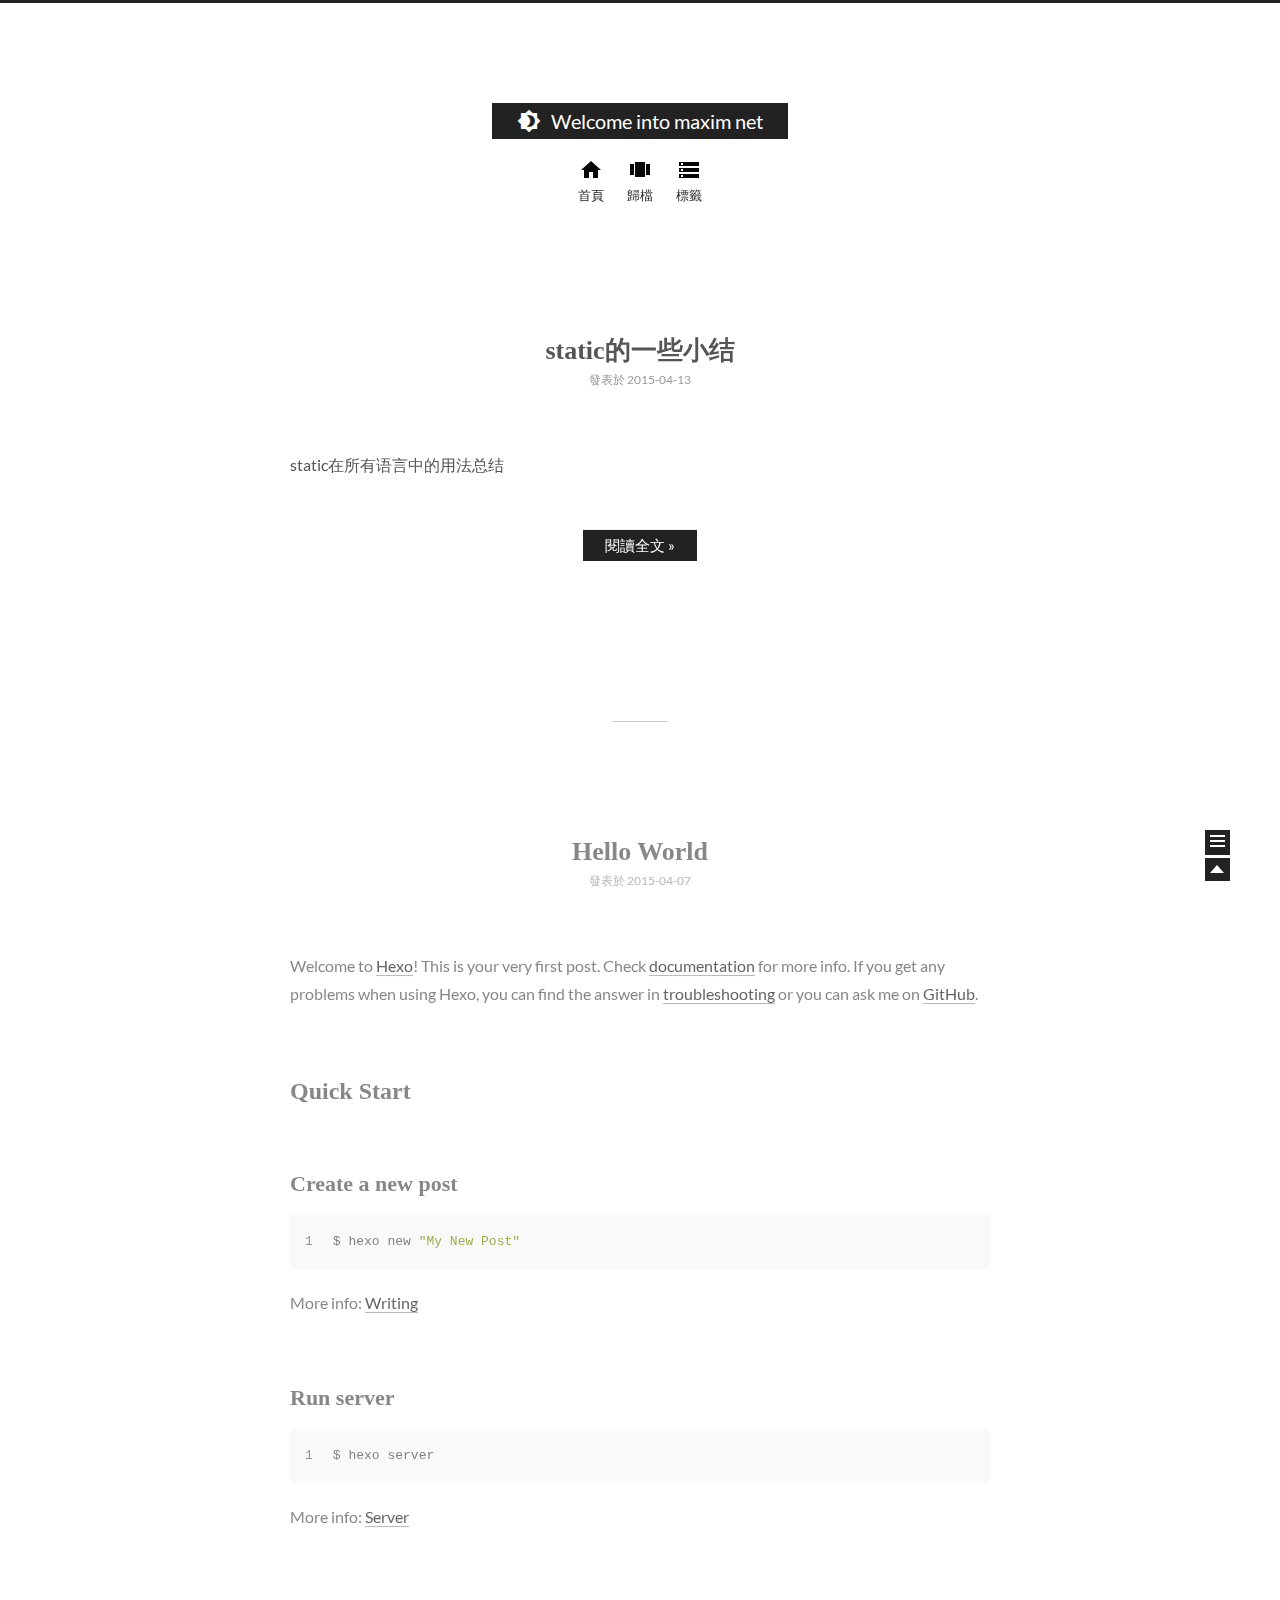
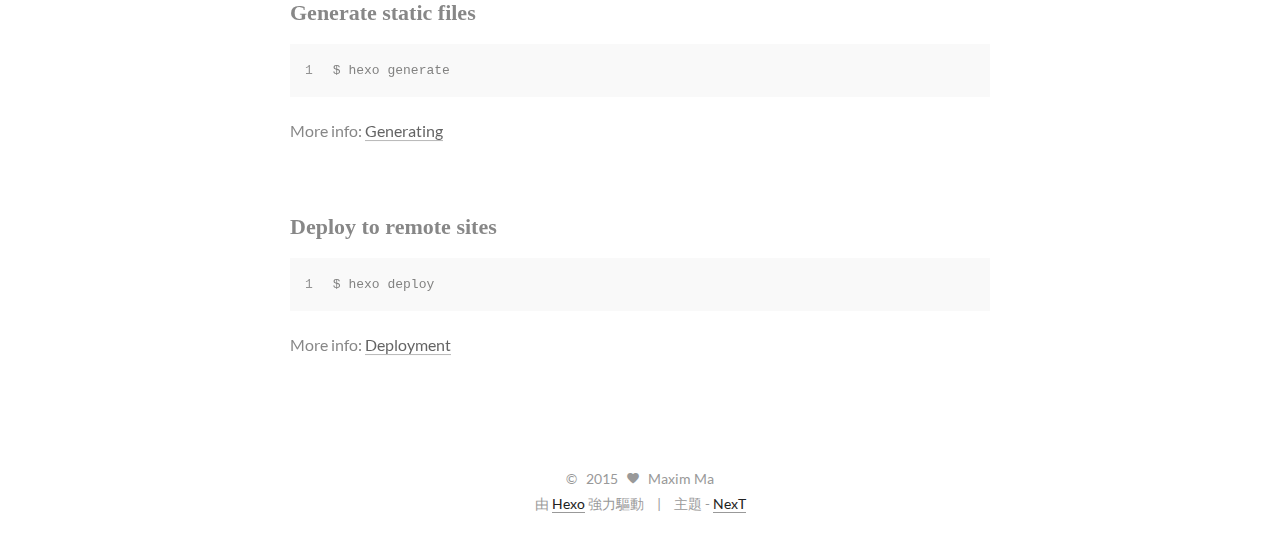
<file: index.html>
<!doctype html>
<html class="theme-next use-motion ">
<head>
  

<meta charset="UTF-8"/>
<meta http-equiv="X-UA-Compatible" content="IE=edge"/>
<meta name="viewport" content="width=device-width, initial-scale=1, maximum-scale=1"/>


  <meta name="google-site-verification" content="VvyjvVXcJQa0QklHipu6pwm2PJGnnchIqX7s5JbbT_0" />



  <link rel="stylesheet" type="text/css" href="/vendors/fancybox/source/jquery.fancybox.css?v=2.1.5"/>


<link rel="stylesheet" type="text/css" href="/css/main.css?v=0.4.2"/>




  <meta name="keywords" content="Hexo,next" />





  <link rel="shorticon icon" type="image/x-icon" href="/favicon.ico?v=0.4.2" />



  <script type="text/javascript">
    var _hmt = _hmt || [];
    (function() {
      var hm = document.createElement("script");
      hm.src = "//hm.baidu.com/hm.js?50c15455e37f70aea674ff4a663eef27";
      var s = document.getElementsByTagName("script")[0];
      s.parentNode.insertBefore(hm, s);
    })();
  </script>


  <title> Welcome into maxim net </title>
</head>

<body>
  <div class="container one-column 
   page-home 
">
    <div class="headband"></div>

    <div id="header" class="header">
      <div class="header-inner">
        <h1 class="site-meta">
  <span class="logo-line-before"><i></i></span>
  <a href="/" class="brand">
      <span class="logo">
        <i class="icon-logo"></i>
      </span>
      <span class="site-title">Welcome into maxim net</span>
  </a>
  <span class="logo-line-after"><i></i></span>
</h1>


  <ul id="menu" class="menu">
     
    
      
      <li class="menu-item menu-item-home">
        <a href="/">
          <i class="menu-item-icon icon-home"></i> <br />
          首頁
        </a>
      </li>
    
      
      <li class="menu-item menu-item-archives">
        <a href="/archives">
          <i class="menu-item-icon icon-archives"></i> <br />
          歸檔
        </a>
      </li>
    
      
      <li class="menu-item menu-item-tags">
        <a href="/tags">
          <i class="menu-item-icon icon-tags"></i> <br />
          標籤
        </a>
      </li>
    
  </ul>


      </div>
    </div>

    <div id="main" class="main">
      <div class="main-inner">
        <div id="content" class="content">
          
  <div id="posts" class="posts-expand">
    
      

  <div class="post post-type-normal ">
    <div class="post-header">

      
      
        <h1 class="post-title">
          
          
            
              <a class="post-title-link" href="/2015/04/13/static/">
                static的一些小结
              </a>
            
          
        </h1>
      

      <div class="post-meta">
        <span class="post-time">
          發表於 2015-04-13
        </span>

        

        
          
        
      </div>
    </div>

    <div class="post-body">

      
      

      
        
          static在所有语言中的用法总结
          <div class="post-more-link text-center">
            <a class="btn" href="/2015/04/13/static/">
              閱讀全文 &raquo;
            </a>
          </div>
          
      
    </div>

    <div class="post-footer">
      
        <div class="post-tags">
          
            <a href="/tags/programing/"> #programing </a>
          
        </div>
      

      

      
      
        <div class="post-eof"></div>
      
    </div>
  </div>


    
      

  <div class="post post-type-normal ">
    <div class="post-header">

      
      
        <h1 class="post-title">
          
          
            
              <a class="post-title-link" href="/2015/04/08/hello-world/">
                Hello World
              </a>
            
          
        </h1>
      

      <div class="post-meta">
        <span class="post-time">
          發表於 2015-04-07
        </span>

        

        
          
        
      </div>
    </div>

    <div class="post-body">

      
      

      
        
          <p>Welcome to <a href="http://hexo.io/" target="_blank" rel="external">Hexo</a>! This is your very first post. Check <a href="http://hexo.io/docs/" target="_blank" rel="external">documentation</a> for more info. If you get any problems when using Hexo, you can find the answer in <a href="http://hexo.io/docs/troubleshooting.html" target="_blank" rel="external">troubleshooting</a> or you can ask me on <a href="https://github.com/hexojs/hexo/issues" target="_blank" rel="external">GitHub</a>.</p>
<h2 id="Quick_Start">Quick Start</h2><h3 id="Create_a_new_post">Create a new post</h3><figure class="highlight bash"><table><tr><td class="gutter"><pre><span class="line">1</span><br></pre></td><td class="code"><pre><span class="line">$ hexo new <span class="string">"My New Post"</span></span><br></pre></td></tr></table></figure>
<p>More info: <a href="http://hexo.io/docs/writing.html" target="_blank" rel="external">Writing</a></p>
<h3 id="Run_server">Run server</h3><figure class="highlight bash"><table><tr><td class="gutter"><pre><span class="line">1</span><br></pre></td><td class="code"><pre><span class="line">$ hexo server</span><br></pre></td></tr></table></figure>
<p>More info: <a href="http://hexo.io/docs/server.html" target="_blank" rel="external">Server</a></p>
<h3 id="Generate_static_files">Generate static files</h3><figure class="highlight bash"><table><tr><td class="gutter"><pre><span class="line">1</span><br></pre></td><td class="code"><pre><span class="line">$ hexo generate</span><br></pre></td></tr></table></figure>
<p>More info: <a href="http://hexo.io/docs/generating.html" target="_blank" rel="external">Generating</a></p>
<h3 id="Deploy_to_remote_sites">Deploy to remote sites</h3><figure class="highlight bash"><table><tr><td class="gutter"><pre><span class="line">1</span><br></pre></td><td class="code"><pre><span class="line">$ hexo deploy</span><br></pre></td></tr></table></figure>
<p>More info: <a href="http://hexo.io/docs/deployment.html" target="_blank" rel="external">Deployment</a></p>

        
      
    </div>

    <div class="post-footer">
      

      

      
      
        <div class="post-eof"></div>
      
    </div>
  </div>


    
  </div>

  

        </div>
      </div>

      
  
  <div class="sidebar-toggle">
    <div class="sidebar-toggle-line-wrap">
      <span class="sidebar-toggle-line sidebar-toggle-line-first"></span>
      <span class="sidebar-toggle-line sidebar-toggle-line-middle"></span>
      <span class="sidebar-toggle-line sidebar-toggle-line-last"></span>
    </div>
  </div>

  <div id="sidebar" class="sidebar">
    <div class="sidebar-inner">

      

      <div class="site-overview">
        <div class="site-author motion-element">
          <img class="site-author-image" src="/images/default_avatar.jpg" alt="Maxim Ma" />
          <p class="site-author-name">Maxim Ma</p>
        </div>
        <p class="site-description motion-element"></p>
        <div class="site-state motion-element">
          <div class="site-state-item site-state-posts">
            <a href="/archives">
              <span class="site-state-item-count">2</span>
              <span class="site-state-item-name">文章</span>
            </a>
          </div>

          <div class="site-state-item site-state-categories">
            
              <span class="site-state-item-count">0</span>
              <span class="site-state-item-name">分類</span>
              
          </div>

          <div class="site-state-item site-state-tags">
            <a href="/tags">
              <span class="site-state-item-count">1</span>
              <span class="site-state-item-name">標籤</span>
              </a>
          </div>

        </div>

        

        <div class="links-of-author motion-element">
          
            
              <span class="links-of-author-item">
              <a href="" target="_blank">GitHub</a>
            </span>
            
              <span class="links-of-author-item">
              <a href="" target="_blank">Twitter</a>
            </span>
            
              <span class="links-of-author-item">
              <a href="" target="_blank">Weibo</a>
            </span>
            
              <span class="links-of-author-item">
              <a href="" target="_blank">DouBan</a>
            </span>
            
              <span class="links-of-author-item">
              <a href="" target="_blank">ZhiHu</a>
            </span>
            
          
        </div>

        
        
          <div class="cc-license motion-element">
            <a href="http://creativecommons.org/licenses/by-nc-sa/4.0" class="cc-opacity" target="_blank">
              <img src="/images/cc-by-nc-sa.svg" alt="Creative Commons" />
            </a>
          </div>
        

      </div>

      

    </div>
  </div>


    </div>

    <div id="footer" class="footer">
      <div class="footer-inner">
        <div class="copyright">
  
  &copy; &nbsp; 
  2015
  <span class="with-love">
    <i class="icon-heart"></i>
  </span>
  <span class="author">Maxim Ma</span>
</div>

<div class="powered-by">
  由 <a class="theme-link" href="http://hexo.io">Hexo</a> 強力驅動
</div>

<div class="theme-info">
  主題 -
  <a class="theme-link" href="https://github.com/iissnan/hexo-theme-next">
    NexT
  </a>
</div>



      </div>
    </div>

    <div class="back-to-top"></div>
  </div>

  <script type="text/javascript" src="/vendors/jquery/index.js?v=2.1.3"></script>

  
  

  
  <script type="text/javascript" src="/vendors/fancybox/source/jquery.fancybox.pack.js"></script>
  <script type="text/javascript">
    $(document).ready(function() {
      $('.content img').each(function () {
        var $image = $(this);
        var $imageWrapLink = $image.parent('a');

        if ($imageWrapLink.size() < 1) {
          $imageWrapLink = $image.wrap('<a href="' + this.getAttribute('src') + '"></a>').parent('a');
        }
        $imageWrapLink.addClass('fancybox');
      });
    });
    $('.fancybox').fancybox({
      helpers: {
        overlay: {
          locked: false
        }
      }
    });
  </script>


  <script type="text/javascript">
  function hasMobileUA () {
    var nav = window.navigator;
    var ua = nav.userAgent;
    var pa = /iPad|iPhone|Android|Opera Mini|BlackBerry|webOS|UCWEB|Blazer|PSP|IEMobile|Symbian/g;

    return pa.test(ua);
  }

  function isDesktop () {
    return screen.width > 991 && !hasMobileUA();
  }

  function isTablet () {
    return screen.width < 992 && screen.width > 767 && hasMobileUA();
  }

  function isMobile () {
    return screen.width < 767 && hasMobileUA();
  }

  function escapeSelector (selector) {
    return selector.replace(/[!"$%&'()*+,.\/:;<=>?@[\\\]^`{|}~]/g, "\\$&")
  }
</script>

  

  <script type="text/javascript" src="/vendors/velocity/velocity.min.js"></script>
  <script type="text/javascript" src="/vendors/velocity/velocity.ui.min.js"></script>

  <script type="text/javascript" id="motion.global">
  $(document).ready(function () {
    var body = $('body');
    var isSidebarVisible = false;
    var sidebarToggle = $('.sidebar-toggle');
    var sidebarToggleLine1st = $('.sidebar-toggle-line-first')
    var sidebarToggleLine2nd = $('.sidebar-toggle-line-middle');
    var sidebarToggleLine3rd = $('.sidebar-toggle-line-last');
    var sidebar = $('.sidebar');

    var SIDEBAR_WIDTH = '320px';
    var SIDEBAR_DISPLAY_DURATION = 300;

    var sidebarToogleLineStatusInit = {width: '100%', opacity: 1, left: 0, rotateZ: 0, top: 0};

    var sidebarToggleLine1stStatusInit = sidebarToogleLineStatusInit;
    var sidebarToggleLine1stStatusArrow = {width: '50%', rotateZ: '-45deg', top: '2px'};
    var sidebarToogleLine1stStatusClose = {width: '100%', rotateZ: '-45deg', top: '5px'};

    var sidebarToggleLine2ndStatusInit = sidebarToogleLineStatusInit;
    var sidebarToggleLine2ndStatusArrow = {width: '90%'};
    var sidebarToogleLine2ndStatusClose = {opacity: 0};

    var sidebarToggleLine3rdStatusInit = sidebarToogleLineStatusInit;
    var sidebarToggleLine3rdStatusArrow = {width: '50%', rotateZ: '45deg', top: '-2px'};
    var sidebarToogleLine3rdStatusClose = {width: '100%', rotateZ: '45deg', top: '-5px'};

    LogoAndMenuMotion();
    sidebatToggleMotion();
    postsListMotion();
    backToTopMotion();


    $(document)
      .on('sidebar.isShowing', function () {
        isDesktop() && body.velocity(
          {paddingRight: SIDEBAR_WIDTH},
          SIDEBAR_DISPLAY_DURATION
        );
        sidebarContentMotion();
      })
      .on('sidebar.isHiding', function () {});

    function LogoAndMenuMotion() {
      $.Velocity.RunSequence([
        { e: $('.brand'), p: { opacity: 1 }, o: { duration: 100 } },
        { e: $('.logo'), p: { opacity: 1, top: 0 }, o: { duration: 50} },
        
        { e: $('.site-title'), p: { opacity: 1, top: 0 }, o: { duration: 200 } }
      ]);
      $('.menu-item').velocity('transition.slideDownIn', {display: null});
    }


    function backToTopMotion () {
      var b2top = $('.back-to-top');
      b2top.on('click', function () {
        body.velocity('scroll');
      });
    }

    function sidebarShowMotion () {

      sidebarToggleLine1st.velocity(sidebarToogleLine1stStatusClose);
      sidebarToggleLine2nd.velocity(sidebarToogleLine2ndStatusClose);
      sidebarToggleLine3rd.velocity(sidebarToogleLine3rdStatusClose);

      sidebar.velocity({width: SIDEBAR_WIDTH}, {
        display: 'block',
        duration: SIDEBAR_DISPLAY_DURATION,
        complete: function () {
          sidebar.addClass('sidebar-active');
          sidebar.trigger('sidebar.didShow');
        }
      });
      sidebar.trigger('sidebar.isShowing');
    }

    function sidebarHideMotion () {
      isDesktop() && body.velocity({paddingRight: 0});
      sidebar.velocity('reverse');

      sidebarToggleLine1st.velocity(sidebarToggleLine1stStatusInit);
      sidebarToggleLine2nd.velocity(sidebarToggleLine2ndStatusInit);
      sidebarToggleLine3rd.velocity(sidebarToggleLine3rdStatusInit);

      sidebar.removeClass('sidebar-active');
      sidebar.trigger('sidebar.isHiding');
    };

    function sidebarContentMotion () {
      $('.sidebar .motion-element').velocity(
        'transition.slideRightIn',
        {stagger: 50, drag: true}
      );
    }

    function postsListMotion () {
      var postMotionOptions = window.postMotionOptions || {stagger: 300, drag: true};
      $('.post').velocity('transition.slideDownIn', postMotionOptions);
    }

    function sidebatToggleMotion () {
      sidebarToggle.on('click', function () {
        isSidebarVisible ? sidebarHideMotion() : sidebarShowMotion();
        isSidebarVisible = !isSidebarVisible;
      });

      sidebarToggle.hover(function () {
        if (isSidebarVisible) {return}
        sidebarToggleLine1st.velocity('stop').velocity(sidebarToggleLine1stStatusArrow);
        sidebarToggleLine2nd.velocity('stop').velocity(sidebarToggleLine2ndStatusArrow);
        sidebarToggleLine3rd.velocity('stop').velocity(sidebarToggleLine3rdStatusArrow);
      }, function () {
        if (isSidebarVisible) {return}
        sidebarToggleLine1st.velocity('stop').velocity(sidebarToggleLine1stStatusInit);
        sidebarToggleLine2nd.velocity('stop').velocity(sidebarToggleLine2ndStatusInit);
        sidebarToggleLine3rd.velocity('stop').velocity(sidebarToggleLine3rdStatusInit);
      });
    }
  });

</script>





  

  

  
  
  

  




  
</body>
</html>
</file>
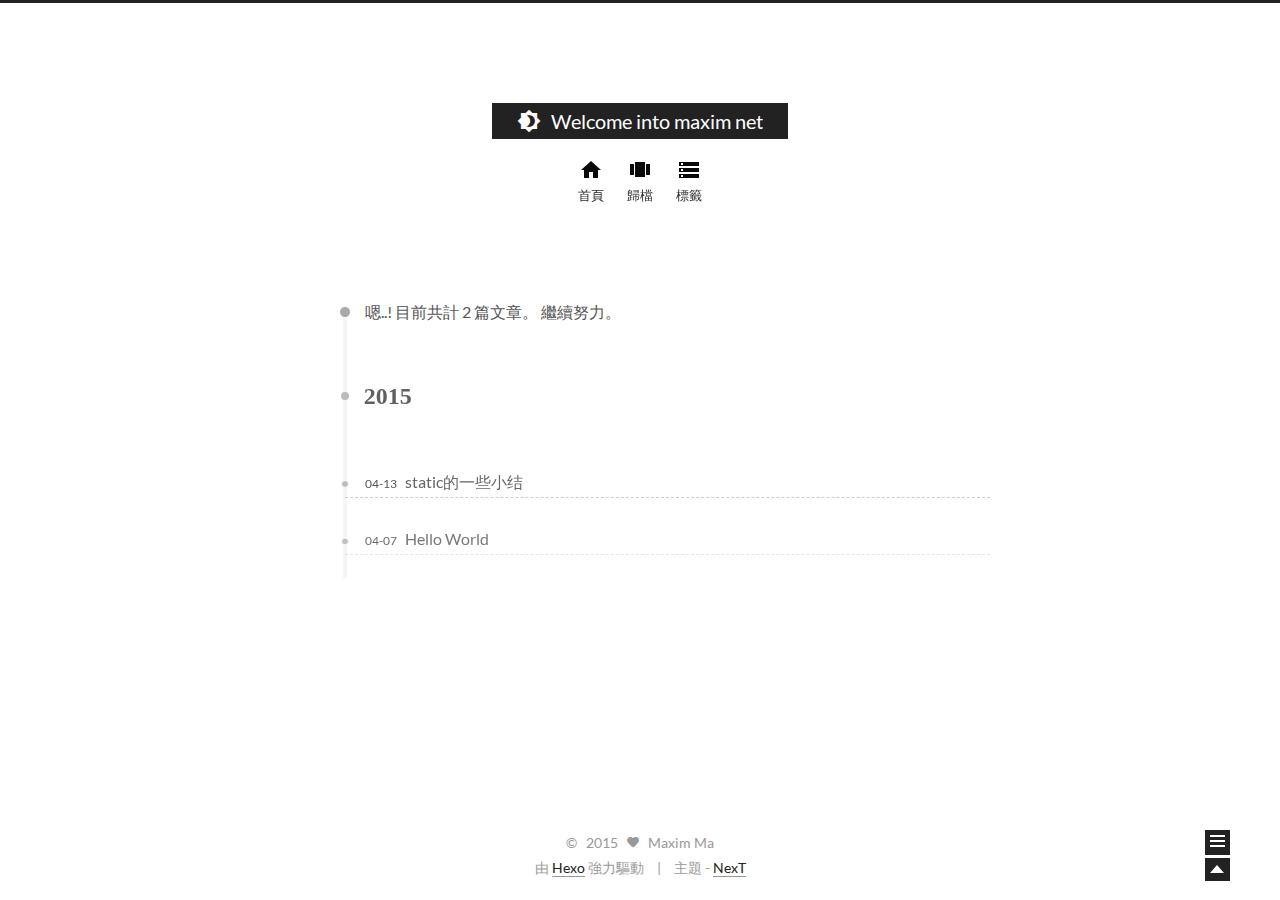
<file: archives/index.html>
<!doctype html>
<html class="theme-next use-motion ">
<head>
  

<meta charset="UTF-8"/>
<meta http-equiv="X-UA-Compatible" content="IE=edge"/>
<meta name="viewport" content="width=device-width, initial-scale=1, maximum-scale=1"/>


  <meta name="google-site-verification" content="VvyjvVXcJQa0QklHipu6pwm2PJGnnchIqX7s5JbbT_0" />



  <link rel="stylesheet" type="text/css" href="/vendors/fancybox/source/jquery.fancybox.css?v=2.1.5"/>


<link rel="stylesheet" type="text/css" href="/css/main.css?v=0.4.2"/>




  <meta name="keywords" content="Hexo,next" />





  <link rel="shorticon icon" type="image/x-icon" href="/favicon.ico?v=0.4.2" />



  <script type="text/javascript">
    var _hmt = _hmt || [];
    (function() {
      var hm = document.createElement("script");
      hm.src = "//hm.baidu.com/hm.js?50c15455e37f70aea674ff4a663eef27";
      var s = document.getElementsByTagName("script")[0];
      s.parentNode.insertBefore(hm, s);
    })();
  </script>


  <title> 歸檔 // Welcome into maxim net </title>
</head>

<body>
  <div class="container one-column  page-archive ">
    <div class="headband"></div>

    <div id="header" class="header">
      <div class="header-inner">
        <h1 class="site-meta">
  <span class="logo-line-before"><i></i></span>
  <a href="/" class="brand">
      <span class="logo">
        <i class="icon-logo"></i>
      </span>
      <span class="site-title">Welcome into maxim net</span>
  </a>
  <span class="logo-line-after"><i></i></span>
</h1>


  <ul id="menu" class="menu">
     
    
      
      <li class="menu-item menu-item-home">
        <a href="/">
          <i class="menu-item-icon icon-home"></i> <br />
          首頁
        </a>
      </li>
    
      
      <li class="menu-item menu-item-archives">
        <a href="/archives">
          <i class="menu-item-icon icon-archives"></i> <br />
          歸檔
        </a>
      </li>
    
      
      <li class="menu-item menu-item-tags">
        <a href="/tags">
          <i class="menu-item-icon icon-tags"></i> <br />
          標籤
        </a>
      </li>
    
  </ul>


      </div>
    </div>

    <div id="main" class="main">
      <div class="main-inner">
        <div id="content" class="content">
          

  <div id="posts" class="posts-collapse">
    <span class="archive-move-on"></span>

    <span class="archive-page-counter">
      
      
       
      
      嗯..! 目前共計 2 篇文章。 繼續努力。
    </span>

    

      
      
      

      
        
        <div class="collection-title">
          <h2 class="archive-year motion-element" id="archive-year-2015">2015</h2>
        </div>
      
      

      

  <div class="post post-type-normal">
    <div class="post-header">

      <div class="post-title">
        
            <a class="post-title-link" href="/2015/04/13/static/">
              static的一些小结
            </a>
        
      </div>

      <div class="post-meta">
        <span class="post-time"> 04-13 </span>
      </div>

    </div>
  </div>



    

      
      
      

      
      

      

  <div class="post post-type-normal">
    <div class="post-header">

      <div class="post-title">
        
            <a class="post-title-link" href="/2015/04/08/hello-world/">
              Hello World
            </a>
        
      </div>

      <div class="post-meta">
        <span class="post-time"> 04-07 </span>
      </div>

    </div>
  </div>



    

  </div>

  


        </div>
      </div>

      
  
  <div class="sidebar-toggle">
    <div class="sidebar-toggle-line-wrap">
      <span class="sidebar-toggle-line sidebar-toggle-line-first"></span>
      <span class="sidebar-toggle-line sidebar-toggle-line-middle"></span>
      <span class="sidebar-toggle-line sidebar-toggle-line-last"></span>
    </div>
  </div>

  <div id="sidebar" class="sidebar">
    <div class="sidebar-inner">

      

      <div class="site-overview">
        <div class="site-author motion-element">
          <img class="site-author-image" src="/images/default_avatar.jpg" alt="Maxim Ma" />
          <p class="site-author-name">Maxim Ma</p>
        </div>
        <p class="site-description motion-element"></p>
        <div class="site-state motion-element">
          <div class="site-state-item site-state-posts">
            <a href="/archives">
              <span class="site-state-item-count">2</span>
              <span class="site-state-item-name">文章</span>
            </a>
          </div>

          <div class="site-state-item site-state-categories">
            
              <span class="site-state-item-count">0</span>
              <span class="site-state-item-name">分類</span>
              
          </div>

          <div class="site-state-item site-state-tags">
            <a href="/tags">
              <span class="site-state-item-count">1</span>
              <span class="site-state-item-name">標籤</span>
              </a>
          </div>

        </div>

        

        <div class="links-of-author motion-element">
          
            
              <span class="links-of-author-item">
              <a href="" target="_blank">GitHub</a>
            </span>
            
              <span class="links-of-author-item">
              <a href="" target="_blank">Twitter</a>
            </span>
            
              <span class="links-of-author-item">
              <a href="" target="_blank">Weibo</a>
            </span>
            
              <span class="links-of-author-item">
              <a href="" target="_blank">DouBan</a>
            </span>
            
              <span class="links-of-author-item">
              <a href="" target="_blank">ZhiHu</a>
            </span>
            
          
        </div>

        
        
          <div class="cc-license motion-element">
            <a href="http://creativecommons.org/licenses/by-nc-sa/4.0" class="cc-opacity" target="_blank">
              <img src="/images/cc-by-nc-sa.svg" alt="Creative Commons" />
            </a>
          </div>
        

      </div>

      

    </div>
  </div>


    </div>

    <div id="footer" class="footer">
      <div class="footer-inner">
        <div class="copyright">
  
  &copy; &nbsp; 
  2015
  <span class="with-love">
    <i class="icon-heart"></i>
  </span>
  <span class="author">Maxim Ma</span>
</div>

<div class="powered-by">
  由 <a class="theme-link" href="http://hexo.io">Hexo</a> 強力驅動
</div>

<div class="theme-info">
  主題 -
  <a class="theme-link" href="https://github.com/iissnan/hexo-theme-next">
    NexT
  </a>
</div>



      </div>
    </div>

    <div class="back-to-top"></div>
  </div>

  <script type="text/javascript" src="/vendors/jquery/index.js?v=2.1.3"></script>

  
  
  
    <script type="text/javascript">
      postMotionOptions = {stagger: 100, drag: true};
    </script>
  


  
  <script type="text/javascript" src="/vendors/fancybox/source/jquery.fancybox.pack.js"></script>
  <script type="text/javascript">
    $(document).ready(function() {
      $('.content img').each(function () {
        var $image = $(this);
        var $imageWrapLink = $image.parent('a');

        if ($imageWrapLink.size() < 1) {
          $imageWrapLink = $image.wrap('<a href="' + this.getAttribute('src') + '"></a>').parent('a');
        }
        $imageWrapLink.addClass('fancybox');
      });
    });
    $('.fancybox').fancybox({
      helpers: {
        overlay: {
          locked: false
        }
      }
    });
  </script>


  <script type="text/javascript">
  function hasMobileUA () {
    var nav = window.navigator;
    var ua = nav.userAgent;
    var pa = /iPad|iPhone|Android|Opera Mini|BlackBerry|webOS|UCWEB|Blazer|PSP|IEMobile|Symbian/g;

    return pa.test(ua);
  }

  function isDesktop () {
    return screen.width > 991 && !hasMobileUA();
  }

  function isTablet () {
    return screen.width < 992 && screen.width > 767 && hasMobileUA();
  }

  function isMobile () {
    return screen.width < 767 && hasMobileUA();
  }

  function escapeSelector (selector) {
    return selector.replace(/[!"$%&'()*+,.\/:;<=>?@[\\\]^`{|}~]/g, "\\$&")
  }
</script>

  

  <script type="text/javascript" src="/vendors/velocity/velocity.min.js"></script>
  <script type="text/javascript" src="/vendors/velocity/velocity.ui.min.js"></script>

  <script type="text/javascript" id="motion.global">
  $(document).ready(function () {
    var body = $('body');
    var isSidebarVisible = false;
    var sidebarToggle = $('.sidebar-toggle');
    var sidebarToggleLine1st = $('.sidebar-toggle-line-first')
    var sidebarToggleLine2nd = $('.sidebar-toggle-line-middle');
    var sidebarToggleLine3rd = $('.sidebar-toggle-line-last');
    var sidebar = $('.sidebar');

    var SIDEBAR_WIDTH = '320px';
    var SIDEBAR_DISPLAY_DURATION = 300;

    var sidebarToogleLineStatusInit = {width: '100%', opacity: 1, left: 0, rotateZ: 0, top: 0};

    var sidebarToggleLine1stStatusInit = sidebarToogleLineStatusInit;
    var sidebarToggleLine1stStatusArrow = {width: '50%', rotateZ: '-45deg', top: '2px'};
    var sidebarToogleLine1stStatusClose = {width: '100%', rotateZ: '-45deg', top: '5px'};

    var sidebarToggleLine2ndStatusInit = sidebarToogleLineStatusInit;
    var sidebarToggleLine2ndStatusArrow = {width: '90%'};
    var sidebarToogleLine2ndStatusClose = {opacity: 0};

    var sidebarToggleLine3rdStatusInit = sidebarToogleLineStatusInit;
    var sidebarToggleLine3rdStatusArrow = {width: '50%', rotateZ: '45deg', top: '-2px'};
    var sidebarToogleLine3rdStatusClose = {width: '100%', rotateZ: '45deg', top: '-5px'};

    LogoAndMenuMotion();
    sidebatToggleMotion();
    postsListMotion();
    backToTopMotion();


    $(document)
      .on('sidebar.isShowing', function () {
        isDesktop() && body.velocity(
          {paddingRight: SIDEBAR_WIDTH},
          SIDEBAR_DISPLAY_DURATION
        );
        sidebarContentMotion();
      })
      .on('sidebar.isHiding', function () {});

    function LogoAndMenuMotion() {
      $.Velocity.RunSequence([
        { e: $('.brand'), p: { opacity: 1 }, o: { duration: 100 } },
        { e: $('.logo'), p: { opacity: 1, top: 0 }, o: { duration: 50} },
        
        { e: $('.site-title'), p: { opacity: 1, top: 0 }, o: { duration: 200 } }
      ]);
      $('.menu-item').velocity('transition.slideDownIn', {display: null});
    }


    function backToTopMotion () {
      var b2top = $('.back-to-top');
      b2top.on('click', function () {
        body.velocity('scroll');
      });
    }

    function sidebarShowMotion () {

      sidebarToggleLine1st.velocity(sidebarToogleLine1stStatusClose);
      sidebarToggleLine2nd.velocity(sidebarToogleLine2ndStatusClose);
      sidebarToggleLine3rd.velocity(sidebarToogleLine3rdStatusClose);

      sidebar.velocity({width: SIDEBAR_WIDTH}, {
        display: 'block',
        duration: SIDEBAR_DISPLAY_DURATION,
        complete: function () {
          sidebar.addClass('sidebar-active');
          sidebar.trigger('sidebar.didShow');
        }
      });
      sidebar.trigger('sidebar.isShowing');
    }

    function sidebarHideMotion () {
      isDesktop() && body.velocity({paddingRight: 0});
      sidebar.velocity('reverse');

      sidebarToggleLine1st.velocity(sidebarToggleLine1stStatusInit);
      sidebarToggleLine2nd.velocity(sidebarToggleLine2ndStatusInit);
      sidebarToggleLine3rd.velocity(sidebarToggleLine3rdStatusInit);

      sidebar.removeClass('sidebar-active');
      sidebar.trigger('sidebar.isHiding');
    };

    function sidebarContentMotion () {
      $('.sidebar .motion-element').velocity(
        'transition.slideRightIn',
        {stagger: 50, drag: true}
      );
    }

    function postsListMotion () {
      var postMotionOptions = window.postMotionOptions || {stagger: 300, drag: true};
      $('.post').velocity('transition.slideDownIn', postMotionOptions);
    }

    function sidebatToggleMotion () {
      sidebarToggle.on('click', function () {
        isSidebarVisible ? sidebarHideMotion() : sidebarShowMotion();
        isSidebarVisible = !isSidebarVisible;
      });

      sidebarToggle.hover(function () {
        if (isSidebarVisible) {return}
        sidebarToggleLine1st.velocity('stop').velocity(sidebarToggleLine1stStatusArrow);
        sidebarToggleLine2nd.velocity('stop').velocity(sidebarToggleLine2ndStatusArrow);
        sidebarToggleLine3rd.velocity('stop').velocity(sidebarToggleLine3rdStatusArrow);
      }, function () {
        if (isSidebarVisible) {return}
        sidebarToggleLine1st.velocity('stop').velocity(sidebarToggleLine1stStatusInit);
        sidebarToggleLine2nd.velocity('stop').velocity(sidebarToggleLine2ndStatusInit);
        sidebarToggleLine3rd.velocity('stop').velocity(sidebarToggleLine3rdStatusInit);
      });
    }
  });

</script>





  
  
    <script type="text/javascript" id="motion.page.archive">
      $('.archive-year').velocity('transition.slideLeftIn');
    </script>
  


  

  

  
</body>
</html>
</file>
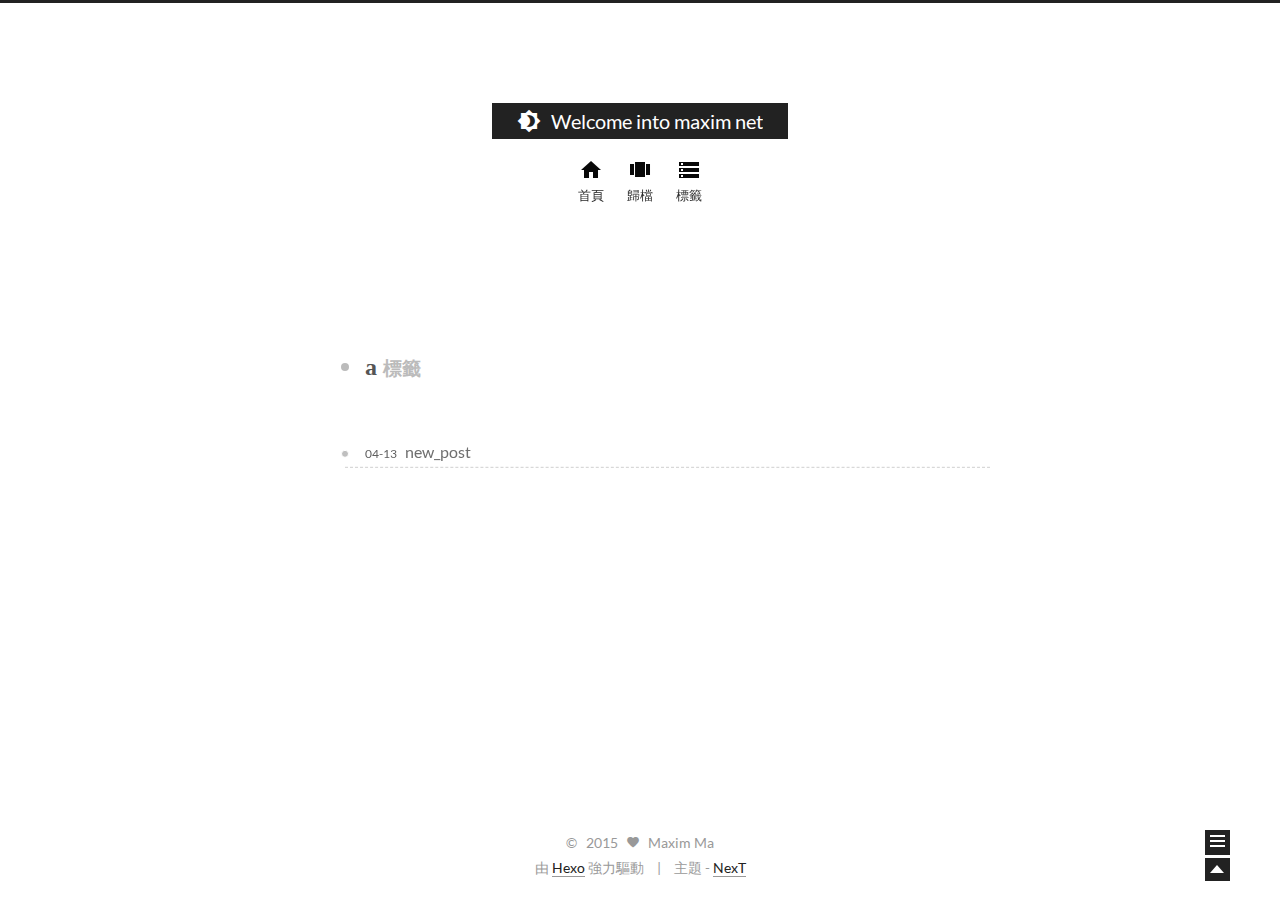
<file: tags/a/index.html>
<!doctype html>
<html class="theme-next use-motion ">
<head>
  

<meta charset="UTF-8"/>
<meta http-equiv="X-UA-Compatible" content="IE=edge"/>
<meta name="viewport" content="width=device-width, initial-scale=1, maximum-scale=1"/>


  <meta name="google-site-verification" content="VvyjvVXcJQa0QklHipu6pwm2PJGnnchIqX7s5JbbT_0" />



  <link rel="stylesheet" type="text/css" href="/vendors/fancybox/source/jquery.fancybox.css?v=2.1.5"/>


<link rel="stylesheet" type="text/css" href="/css/main.css?v=0.4.2"/>




  <meta name="keywords" content="Hexo,next" />





  <link rel="shorticon icon" type="image/x-icon" href="/favicon.ico?v=0.4.2" />



  <script type="text/javascript">
    var _hmt = _hmt || [];
    (function() {
      var hm = document.createElement("script");
      hm.src = "//hm.baidu.com/hm.js?50c15455e37f70aea674ff4a663eef27";
      var s = document.getElementsByTagName("script")[0];
      s.parentNode.insertBefore(hm, s);
    })();
  </script>


  <title> 標籤: a // Welcome into maxim net </title>
</head>

<body>
  <div class="container one-column ">
    <div class="headband"></div>

    <div id="header" class="header">
      <div class="header-inner">
        <h1 class="site-meta">
  <span class="logo-line-before"><i></i></span>
  <a href="/" class="brand">
      <span class="logo">
        <i class="icon-logo"></i>
      </span>
      <span class="site-title">Welcome into maxim net</span>
  </a>
  <span class="logo-line-after"><i></i></span>
</h1>


  <ul id="menu" class="menu">
     
    
      
      <li class="menu-item menu-item-home">
        <a href="/">
          <i class="menu-item-icon icon-home"></i> <br />
          首頁
        </a>
      </li>
    
      
      <li class="menu-item menu-item-archives">
        <a href="/archives">
          <i class="menu-item-icon icon-archives"></i> <br />
          歸檔
        </a>
      </li>
    
      
      <li class="menu-item menu-item-tags">
        <a href="/tags">
          <i class="menu-item-icon icon-tags"></i> <br />
          標籤
        </a>
      </li>
    
  </ul>


      </div>
    </div>

    <div id="main" class="main">
      <div class="main-inner">
        <div id="content" class="content">
          

  <div id="posts" class="posts-collapse">
    <div class="collection-title">
      <h2 >
        a
        <small>標籤</small>
      </h2>
    </div>

    
      

  <div class="post post-type-normal">
    <div class="post-header">

      <div class="post-title">
        
            <a class="post-title-link" href="/2015/04/13/new-post/">
              new_post
            </a>
        
      </div>

      <div class="post-meta">
        <span class="post-time"> 04-13 </span>
      </div>

    </div>
  </div>


    
  </div>

  

        </div>
      </div>

      
  
  <div class="sidebar-toggle">
    <div class="sidebar-toggle-line-wrap">
      <span class="sidebar-toggle-line sidebar-toggle-line-first"></span>
      <span class="sidebar-toggle-line sidebar-toggle-line-middle"></span>
      <span class="sidebar-toggle-line sidebar-toggle-line-last"></span>
    </div>
  </div>

  <div id="sidebar" class="sidebar">
    <div class="sidebar-inner">

      

      <div class="site-overview">
        <div class="site-author motion-element">
          <img class="site-author-image" src="/images/default_avatar.jpg" alt="Maxim Ma" />
          <p class="site-author-name">Maxim Ma</p>
        </div>
        <p class="site-description motion-element"></p>
        <div class="site-state motion-element">
          <div class="site-state-item site-state-posts">
            <a href="/archives">
              <span class="site-state-item-count">2</span>
              <span class="site-state-item-name">文章</span>
            </a>
          </div>

          <div class="site-state-item site-state-categories">
            
              <span class="site-state-item-count">0</span>
              <span class="site-state-item-name">分類</span>
              
          </div>

          <div class="site-state-item site-state-tags">
            <a href="/tags">
              <span class="site-state-item-count">3</span>
              <span class="site-state-item-name">標籤</span>
              </a>
          </div>

        </div>

        

        <div class="links-of-author motion-element">
          
            
              <span class="links-of-author-item">
              <a href="" target="_blank">GitHub</a>
            </span>
            
              <span class="links-of-author-item">
              <a href="" target="_blank">Twitter</a>
            </span>
            
              <span class="links-of-author-item">
              <a href="" target="_blank">Weibo</a>
            </span>
            
              <span class="links-of-author-item">
              <a href="" target="_blank">DouBan</a>
            </span>
            
              <span class="links-of-author-item">
              <a href="" target="_blank">ZhiHu</a>
            </span>
            
          
        </div>

        
        
          <div class="cc-license motion-element">
            <a href="http://creativecommons.org/licenses/by-nc-sa/4.0" class="cc-opacity" target="_blank">
              <img src="/images/cc-by-nc-sa.svg" alt="Creative Commons" />
            </a>
          </div>
        

      </div>

      

    </div>
  </div>


    </div>

    <div id="footer" class="footer">
      <div class="footer-inner">
        <div class="copyright">
  
  &copy; &nbsp; 
  2015
  <span class="with-love">
    <i class="icon-heart"></i>
  </span>
  <span class="author">Maxim Ma</span>
</div>

<div class="powered-by">
  由 <a class="theme-link" href="http://hexo.io">Hexo</a> 強力驅動
</div>

<div class="theme-info">
  主題 -
  <a class="theme-link" href="https://github.com/iissnan/hexo-theme-next">
    NexT
  </a>
</div>



      </div>
    </div>

    <div class="back-to-top"></div>
  </div>

  <script type="text/javascript" src="/vendors/jquery/index.js?v=2.1.3"></script>

  
  
  
    <script type="text/javascript">
      postMotionOptions = {stagger: 100, drag: true};
    </script>
  


  
  <script type="text/javascript" src="/vendors/fancybox/source/jquery.fancybox.pack.js"></script>
  <script type="text/javascript">
    $(document).ready(function() {
      $('.content img').each(function () {
        var $image = $(this);
        var $imageWrapLink = $image.parent('a');

        if ($imageWrapLink.size() < 1) {
          $imageWrapLink = $image.wrap('<a href="' + this.getAttribute('src') + '"></a>').parent('a');
        }
        $imageWrapLink.addClass('fancybox');
      });
    });
    $('.fancybox').fancybox({
      helpers: {
        overlay: {
          locked: false
        }
      }
    });
  </script>


  <script type="text/javascript">
  function hasMobileUA () {
    var nav = window.navigator;
    var ua = nav.userAgent;
    var pa = /iPad|iPhone|Android|Opera Mini|BlackBerry|webOS|UCWEB|Blazer|PSP|IEMobile|Symbian/g;

    return pa.test(ua);
  }

  function isDesktop () {
    return screen.width > 991 && !hasMobileUA();
  }

  function isTablet () {
    return screen.width < 992 && screen.width > 767 && hasMobileUA();
  }

  function isMobile () {
    return screen.width < 767 && hasMobileUA();
  }

  function escapeSelector (selector) {
    return selector.replace(/[!"$%&'()*+,.\/:;<=>?@[\\\]^`{|}~]/g, "\\$&")
  }
</script>

  

  <script type="text/javascript" src="/vendors/velocity/velocity.min.js"></script>
  <script type="text/javascript" src="/vendors/velocity/velocity.ui.min.js"></script>

  <script type="text/javascript" id="motion.global">
  $(document).ready(function () {
    var body = $('body');
    var isSidebarVisible = false;
    var sidebarToggle = $('.sidebar-toggle');
    var sidebarToggleLine1st = $('.sidebar-toggle-line-first')
    var sidebarToggleLine2nd = $('.sidebar-toggle-line-middle');
    var sidebarToggleLine3rd = $('.sidebar-toggle-line-last');
    var sidebar = $('.sidebar');

    var SIDEBAR_WIDTH = '320px';
    var SIDEBAR_DISPLAY_DURATION = 300;

    var sidebarToogleLineStatusInit = {width: '100%', opacity: 1, left: 0, rotateZ: 0, top: 0};

    var sidebarToggleLine1stStatusInit = sidebarToogleLineStatusInit;
    var sidebarToggleLine1stStatusArrow = {width: '50%', rotateZ: '-45deg', top: '2px'};
    var sidebarToogleLine1stStatusClose = {width: '100%', rotateZ: '-45deg', top: '5px'};

    var sidebarToggleLine2ndStatusInit = sidebarToogleLineStatusInit;
    var sidebarToggleLine2ndStatusArrow = {width: '90%'};
    var sidebarToogleLine2ndStatusClose = {opacity: 0};

    var sidebarToggleLine3rdStatusInit = sidebarToogleLineStatusInit;
    var sidebarToggleLine3rdStatusArrow = {width: '50%', rotateZ: '45deg', top: '-2px'};
    var sidebarToogleLine3rdStatusClose = {width: '100%', rotateZ: '45deg', top: '-5px'};

    LogoAndMenuMotion();
    sidebatToggleMotion();
    postsListMotion();
    backToTopMotion();


    $(document)
      .on('sidebar.isShowing', function () {
        isDesktop() && body.velocity(
          {paddingRight: SIDEBAR_WIDTH},
          SIDEBAR_DISPLAY_DURATION
        );
        sidebarContentMotion();
      })
      .on('sidebar.isHiding', function () {});

    function LogoAndMenuMotion() {
      $.Velocity.RunSequence([
        { e: $('.brand'), p: { opacity: 1 }, o: { duration: 100 } },
        { e: $('.logo'), p: { opacity: 1, top: 0 }, o: { duration: 50} },
        
        { e: $('.site-title'), p: { opacity: 1, top: 0 }, o: { duration: 200 } }
      ]);
      $('.menu-item').velocity('transition.slideDownIn', {display: null});
    }


    function backToTopMotion () {
      var b2top = $('.back-to-top');
      b2top.on('click', function () {
        body.velocity('scroll');
      });
    }

    function sidebarShowMotion () {

      sidebarToggleLine1st.velocity(sidebarToogleLine1stStatusClose);
      sidebarToggleLine2nd.velocity(sidebarToogleLine2ndStatusClose);
      sidebarToggleLine3rd.velocity(sidebarToogleLine3rdStatusClose);

      sidebar.velocity({width: SIDEBAR_WIDTH}, {
        display: 'block',
        duration: SIDEBAR_DISPLAY_DURATION,
        complete: function () {
          sidebar.addClass('sidebar-active');
          sidebar.trigger('sidebar.didShow');
        }
      });
      sidebar.trigger('sidebar.isShowing');
    }

    function sidebarHideMotion () {
      isDesktop() && body.velocity({paddingRight: 0});
      sidebar.velocity('reverse');

      sidebarToggleLine1st.velocity(sidebarToggleLine1stStatusInit);
      sidebarToggleLine2nd.velocity(sidebarToggleLine2ndStatusInit);
      sidebarToggleLine3rd.velocity(sidebarToggleLine3rdStatusInit);

      sidebar.removeClass('sidebar-active');
      sidebar.trigger('sidebar.isHiding');
    };

    function sidebarContentMotion () {
      $('.sidebar .motion-element').velocity(
        'transition.slideRightIn',
        {stagger: 50, drag: true}
      );
    }

    function postsListMotion () {
      var postMotionOptions = window.postMotionOptions || {stagger: 300, drag: true};
      $('.post').velocity('transition.slideDownIn', postMotionOptions);
    }

    function sidebatToggleMotion () {
      sidebarToggle.on('click', function () {
        isSidebarVisible ? sidebarHideMotion() : sidebarShowMotion();
        isSidebarVisible = !isSidebarVisible;
      });

      sidebarToggle.hover(function () {
        if (isSidebarVisible) {return}
        sidebarToggleLine1st.velocity('stop').velocity(sidebarToggleLine1stStatusArrow);
        sidebarToggleLine2nd.velocity('stop').velocity(sidebarToggleLine2ndStatusArrow);
        sidebarToggleLine3rd.velocity('stop').velocity(sidebarToggleLine3rdStatusArrow);
      }, function () {
        if (isSidebarVisible) {return}
        sidebarToggleLine1st.velocity('stop').velocity(sidebarToggleLine1stStatusInit);
        sidebarToggleLine2nd.velocity('stop').velocity(sidebarToggleLine2ndStatusInit);
        sidebarToggleLine3rd.velocity('stop').velocity(sidebarToggleLine3rdStatusInit);
      });
    }
  });

</script>





  

  

  

  
</body>
</html>
</file>
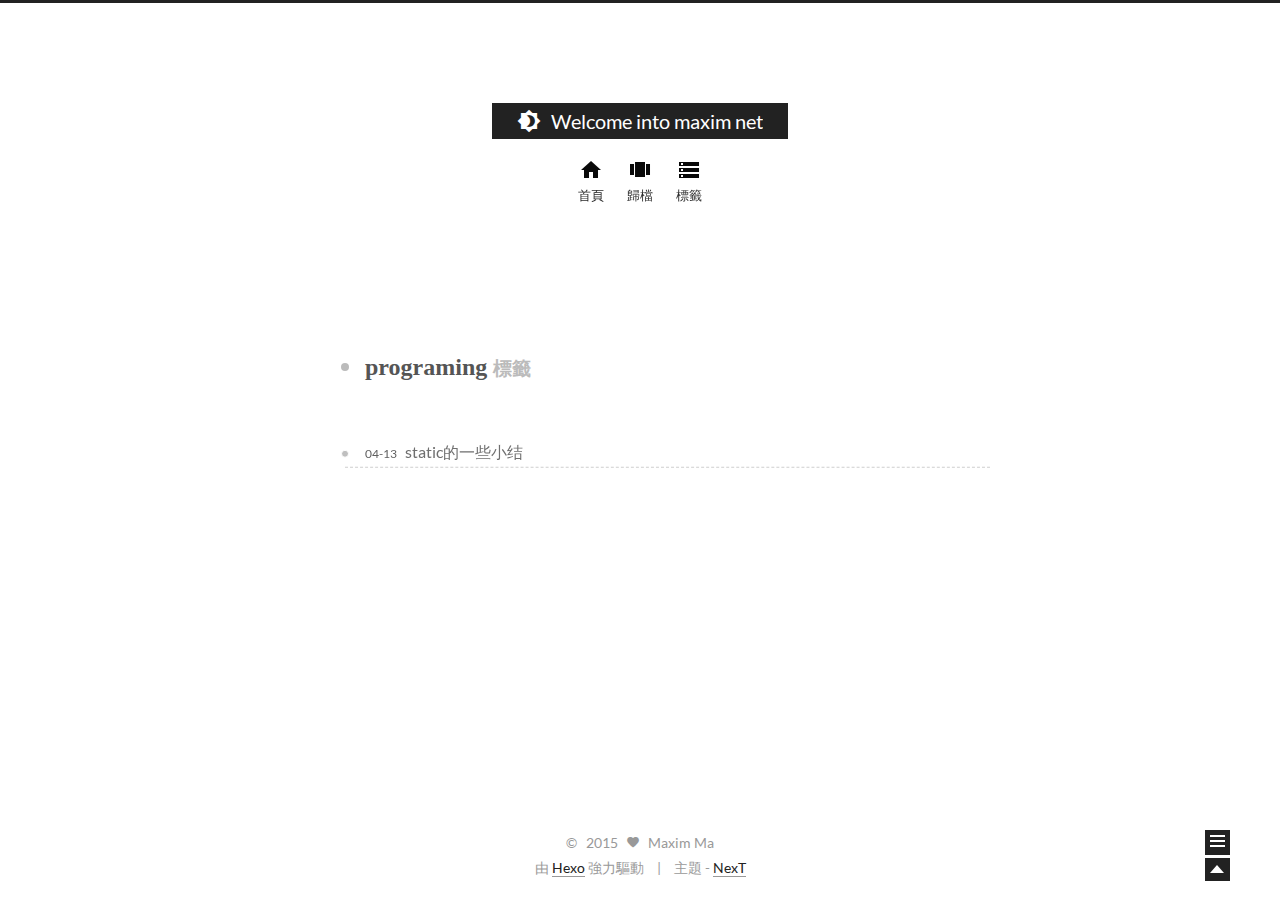
<file: tags/programing/index.html>
<!doctype html>
<html class="theme-next use-motion ">
<head>
  

<meta charset="UTF-8"/>
<meta http-equiv="X-UA-Compatible" content="IE=edge"/>
<meta name="viewport" content="width=device-width, initial-scale=1, maximum-scale=1"/>


  <meta name="google-site-verification" content="VvyjvVXcJQa0QklHipu6pwm2PJGnnchIqX7s5JbbT_0" />



  <link rel="stylesheet" type="text/css" href="/vendors/fancybox/source/jquery.fancybox.css?v=2.1.5"/>


<link rel="stylesheet" type="text/css" href="/css/main.css?v=0.4.2"/>




  <meta name="keywords" content="Hexo,next" />





  <link rel="shorticon icon" type="image/x-icon" href="/favicon.ico?v=0.4.2" />



  <script type="text/javascript">
    var _hmt = _hmt || [];
    (function() {
      var hm = document.createElement("script");
      hm.src = "//hm.baidu.com/hm.js?50c15455e37f70aea674ff4a663eef27";
      var s = document.getElementsByTagName("script")[0];
      s.parentNode.insertBefore(hm, s);
    })();
  </script>


  <title> 標籤: programing // Welcome into maxim net </title>
</head>

<body>
  <div class="container one-column ">
    <div class="headband"></div>

    <div id="header" class="header">
      <div class="header-inner">
        <h1 class="site-meta">
  <span class="logo-line-before"><i></i></span>
  <a href="/" class="brand">
      <span class="logo">
        <i class="icon-logo"></i>
      </span>
      <span class="site-title">Welcome into maxim net</span>
  </a>
  <span class="logo-line-after"><i></i></span>
</h1>


  <ul id="menu" class="menu">
     
    
      
      <li class="menu-item menu-item-home">
        <a href="/">
          <i class="menu-item-icon icon-home"></i> <br />
          首頁
        </a>
      </li>
    
      
      <li class="menu-item menu-item-archives">
        <a href="/archives">
          <i class="menu-item-icon icon-archives"></i> <br />
          歸檔
        </a>
      </li>
    
      
      <li class="menu-item menu-item-tags">
        <a href="/tags">
          <i class="menu-item-icon icon-tags"></i> <br />
          標籤
        </a>
      </li>
    
  </ul>


      </div>
    </div>

    <div id="main" class="main">
      <div class="main-inner">
        <div id="content" class="content">
          

  <div id="posts" class="posts-collapse">
    <div class="collection-title">
      <h2 >
        programing
        <small>標籤</small>
      </h2>
    </div>

    
      

  <div class="post post-type-normal">
    <div class="post-header">

      <div class="post-title">
        
            <a class="post-title-link" href="/2015/04/13/static/">
              static的一些小结
            </a>
        
      </div>

      <div class="post-meta">
        <span class="post-time"> 04-13 </span>
      </div>

    </div>
  </div>


    
  </div>

  

        </div>
      </div>

      
  
  <div class="sidebar-toggle">
    <div class="sidebar-toggle-line-wrap">
      <span class="sidebar-toggle-line sidebar-toggle-line-first"></span>
      <span class="sidebar-toggle-line sidebar-toggle-line-middle"></span>
      <span class="sidebar-toggle-line sidebar-toggle-line-last"></span>
    </div>
  </div>

  <div id="sidebar" class="sidebar">
    <div class="sidebar-inner">

      

      <div class="site-overview">
        <div class="site-author motion-element">
          <img class="site-author-image" src="/images/default_avatar.jpg" alt="Maxim Ma" />
          <p class="site-author-name">Maxim Ma</p>
        </div>
        <p class="site-description motion-element"></p>
        <div class="site-state motion-element">
          <div class="site-state-item site-state-posts">
            <a href="/archives">
              <span class="site-state-item-count">2</span>
              <span class="site-state-item-name">文章</span>
            </a>
          </div>

          <div class="site-state-item site-state-categories">
            
              <span class="site-state-item-count">0</span>
              <span class="site-state-item-name">分類</span>
              
          </div>

          <div class="site-state-item site-state-tags">
            <a href="/tags">
              <span class="site-state-item-count">1</span>
              <span class="site-state-item-name">標籤</span>
              </a>
          </div>

        </div>

        

        <div class="links-of-author motion-element">
          
            
              <span class="links-of-author-item">
              <a href="" target="_blank">GitHub</a>
            </span>
            
              <span class="links-of-author-item">
              <a href="" target="_blank">Twitter</a>
            </span>
            
              <span class="links-of-author-item">
              <a href="" target="_blank">Weibo</a>
            </span>
            
              <span class="links-of-author-item">
              <a href="" target="_blank">DouBan</a>
            </span>
            
              <span class="links-of-author-item">
              <a href="" target="_blank">ZhiHu</a>
            </span>
            
          
        </div>

        
        
          <div class="cc-license motion-element">
            <a href="http://creativecommons.org/licenses/by-nc-sa/4.0" class="cc-opacity" target="_blank">
              <img src="/images/cc-by-nc-sa.svg" alt="Creative Commons" />
            </a>
          </div>
        

      </div>

      

    </div>
  </div>


    </div>

    <div id="footer" class="footer">
      <div class="footer-inner">
        <div class="copyright">
  
  &copy; &nbsp; 
  2015
  <span class="with-love">
    <i class="icon-heart"></i>
  </span>
  <span class="author">Maxim Ma</span>
</div>

<div class="powered-by">
  由 <a class="theme-link" href="http://hexo.io">Hexo</a> 強力驅動
</div>

<div class="theme-info">
  主題 -
  <a class="theme-link" href="https://github.com/iissnan/hexo-theme-next">
    NexT
  </a>
</div>



      </div>
    </div>

    <div class="back-to-top"></div>
  </div>

  <script type="text/javascript" src="/vendors/jquery/index.js?v=2.1.3"></script>

  
  
  
    <script type="text/javascript">
      postMotionOptions = {stagger: 100, drag: true};
    </script>
  


  
  <script type="text/javascript" src="/vendors/fancybox/source/jquery.fancybox.pack.js"></script>
  <script type="text/javascript">
    $(document).ready(function() {
      $('.content img').each(function () {
        var $image = $(this);
        var $imageWrapLink = $image.parent('a');

        if ($imageWrapLink.size() < 1) {
          $imageWrapLink = $image.wrap('<a href="' + this.getAttribute('src') + '"></a>').parent('a');
        }
        $imageWrapLink.addClass('fancybox');
      });
    });
    $('.fancybox').fancybox({
      helpers: {
        overlay: {
          locked: false
        }
      }
    });
  </script>


  <script type="text/javascript">
  function hasMobileUA () {
    var nav = window.navigator;
    var ua = nav.userAgent;
    var pa = /iPad|iPhone|Android|Opera Mini|BlackBerry|webOS|UCWEB|Blazer|PSP|IEMobile|Symbian/g;

    return pa.test(ua);
  }

  function isDesktop () {
    return screen.width > 991 && !hasMobileUA();
  }

  function isTablet () {
    return screen.width < 992 && screen.width > 767 && hasMobileUA();
  }

  function isMobile () {
    return screen.width < 767 && hasMobileUA();
  }

  function escapeSelector (selector) {
    return selector.replace(/[!"$%&'()*+,.\/:;<=>?@[\\\]^`{|}~]/g, "\\$&")
  }
</script>

  

  <script type="text/javascript" src="/vendors/velocity/velocity.min.js"></script>
  <script type="text/javascript" src="/vendors/velocity/velocity.ui.min.js"></script>

  <script type="text/javascript" id="motion.global">
  $(document).ready(function () {
    var body = $('body');
    var isSidebarVisible = false;
    var sidebarToggle = $('.sidebar-toggle');
    var sidebarToggleLine1st = $('.sidebar-toggle-line-first')
    var sidebarToggleLine2nd = $('.sidebar-toggle-line-middle');
    var sidebarToggleLine3rd = $('.sidebar-toggle-line-last');
    var sidebar = $('.sidebar');

    var SIDEBAR_WIDTH = '320px';
    var SIDEBAR_DISPLAY_DURATION = 300;

    var sidebarToogleLineStatusInit = {width: '100%', opacity: 1, left: 0, rotateZ: 0, top: 0};

    var sidebarToggleLine1stStatusInit = sidebarToogleLineStatusInit;
    var sidebarToggleLine1stStatusArrow = {width: '50%', rotateZ: '-45deg', top: '2px'};
    var sidebarToogleLine1stStatusClose = {width: '100%', rotateZ: '-45deg', top: '5px'};

    var sidebarToggleLine2ndStatusInit = sidebarToogleLineStatusInit;
    var sidebarToggleLine2ndStatusArrow = {width: '90%'};
    var sidebarToogleLine2ndStatusClose = {opacity: 0};

    var sidebarToggleLine3rdStatusInit = sidebarToogleLineStatusInit;
    var sidebarToggleLine3rdStatusArrow = {width: '50%', rotateZ: '45deg', top: '-2px'};
    var sidebarToogleLine3rdStatusClose = {width: '100%', rotateZ: '45deg', top: '-5px'};

    LogoAndMenuMotion();
    sidebatToggleMotion();
    postsListMotion();
    backToTopMotion();


    $(document)
      .on('sidebar.isShowing', function () {
        isDesktop() && body.velocity(
          {paddingRight: SIDEBAR_WIDTH},
          SIDEBAR_DISPLAY_DURATION
        );
        sidebarContentMotion();
      })
      .on('sidebar.isHiding', function () {});

    function LogoAndMenuMotion() {
      $.Velocity.RunSequence([
        { e: $('.brand'), p: { opacity: 1 }, o: { duration: 100 } },
        { e: $('.logo'), p: { opacity: 1, top: 0 }, o: { duration: 50} },
        
        { e: $('.site-title'), p: { opacity: 1, top: 0 }, o: { duration: 200 } }
      ]);
      $('.menu-item').velocity('transition.slideDownIn', {display: null});
    }


    function backToTopMotion () {
      var b2top = $('.back-to-top');
      b2top.on('click', function () {
        body.velocity('scroll');
      });
    }

    function sidebarShowMotion () {

      sidebarToggleLine1st.velocity(sidebarToogleLine1stStatusClose);
      sidebarToggleLine2nd.velocity(sidebarToogleLine2ndStatusClose);
      sidebarToggleLine3rd.velocity(sidebarToogleLine3rdStatusClose);

      sidebar.velocity({width: SIDEBAR_WIDTH}, {
        display: 'block',
        duration: SIDEBAR_DISPLAY_DURATION,
        complete: function () {
          sidebar.addClass('sidebar-active');
          sidebar.trigger('sidebar.didShow');
        }
      });
      sidebar.trigger('sidebar.isShowing');
    }

    function sidebarHideMotion () {
      isDesktop() && body.velocity({paddingRight: 0});
      sidebar.velocity('reverse');

      sidebarToggleLine1st.velocity(sidebarToggleLine1stStatusInit);
      sidebarToggleLine2nd.velocity(sidebarToggleLine2ndStatusInit);
      sidebarToggleLine3rd.velocity(sidebarToggleLine3rdStatusInit);

      sidebar.removeClass('sidebar-active');
      sidebar.trigger('sidebar.isHiding');
    };

    function sidebarContentMotion () {
      $('.sidebar .motion-element').velocity(
        'transition.slideRightIn',
        {stagger: 50, drag: true}
      );
    }

    function postsListMotion () {
      var postMotionOptions = window.postMotionOptions || {stagger: 300, drag: true};
      $('.post').velocity('transition.slideDownIn', postMotionOptions);
    }

    function sidebatToggleMotion () {
      sidebarToggle.on('click', function () {
        isSidebarVisible ? sidebarHideMotion() : sidebarShowMotion();
        isSidebarVisible = !isSidebarVisible;
      });

      sidebarToggle.hover(function () {
        if (isSidebarVisible) {return}
        sidebarToggleLine1st.velocity('stop').velocity(sidebarToggleLine1stStatusArrow);
        sidebarToggleLine2nd.velocity('stop').velocity(sidebarToggleLine2ndStatusArrow);
        sidebarToggleLine3rd.velocity('stop').velocity(sidebarToggleLine3rdStatusArrow);
      }, function () {
        if (isSidebarVisible) {return}
        sidebarToggleLine1st.velocity('stop').velocity(sidebarToggleLine1stStatusInit);
        sidebarToggleLine2nd.velocity('stop').velocity(sidebarToggleLine2ndStatusInit);
        sidebarToggleLine3rd.velocity('stop').velocity(sidebarToggleLine3rdStatusInit);
      });
    }
  });

</script>





  

  

  

  
</body>
</html>
</file>
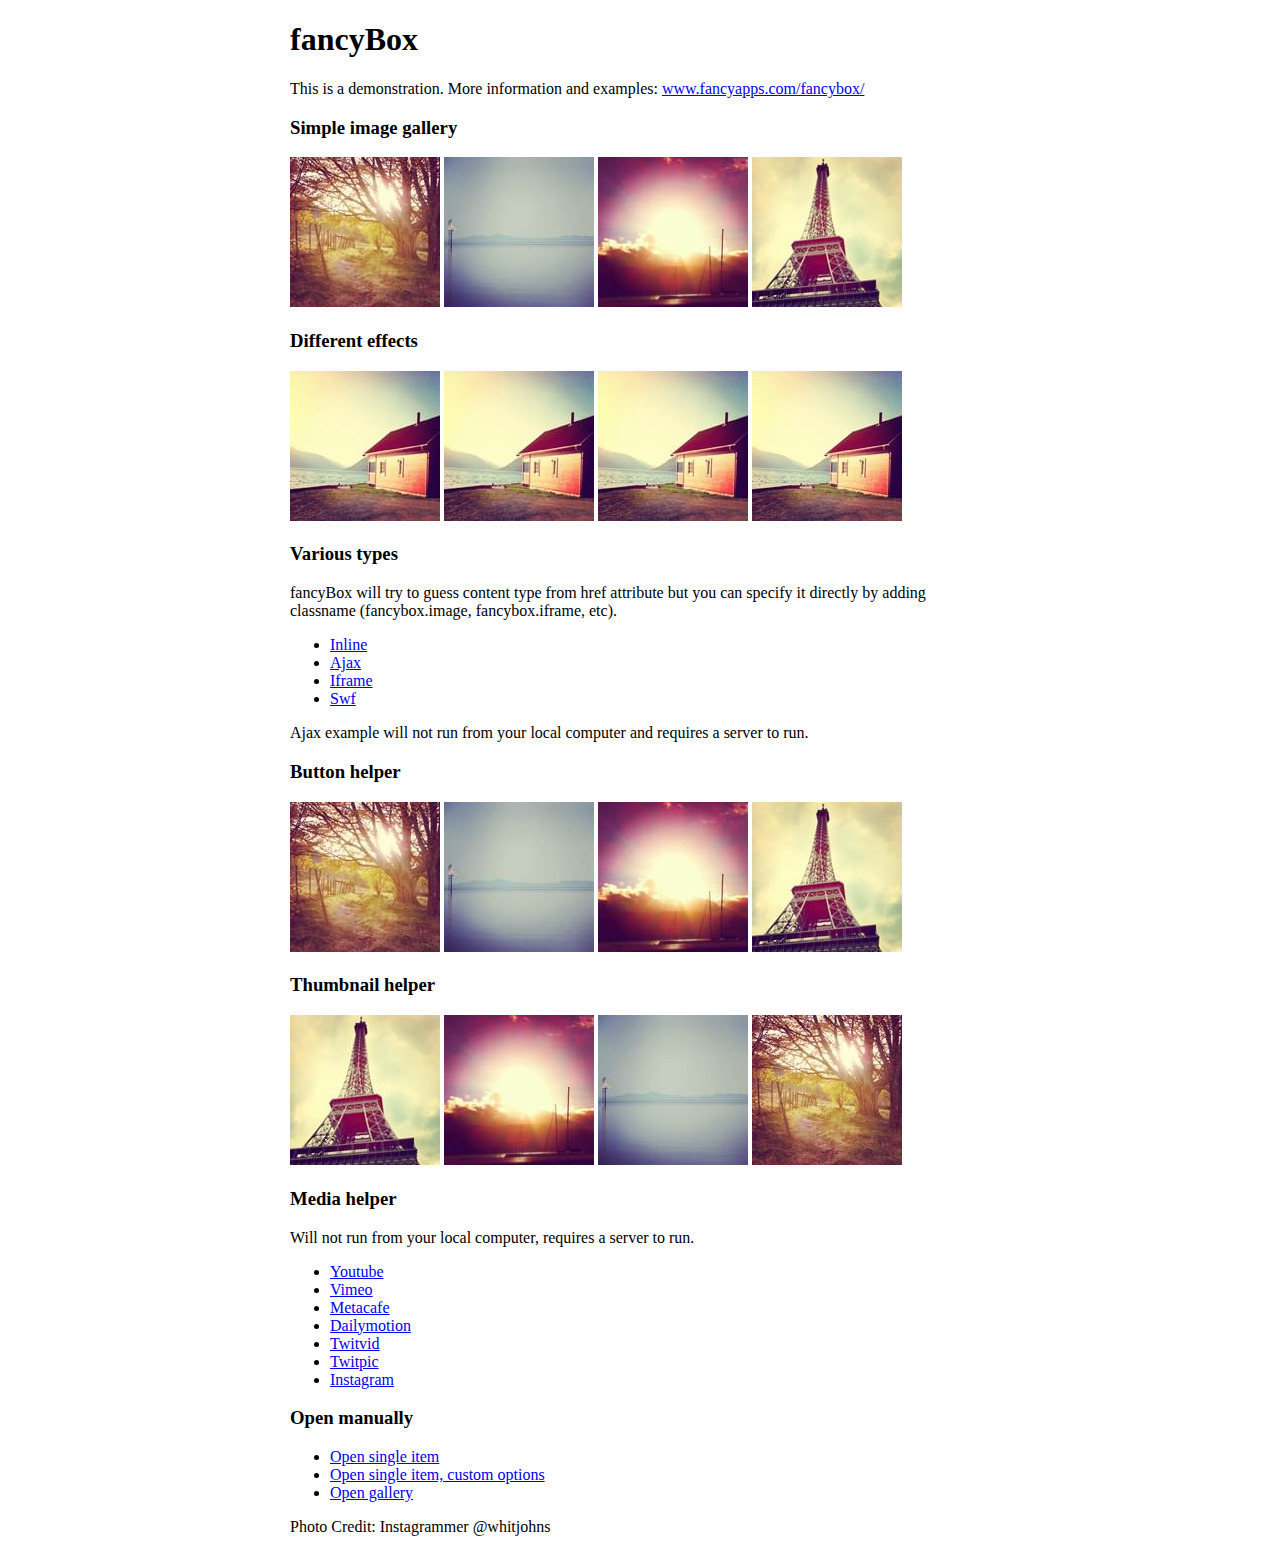
<file: vendors/fancybox/demo/index.html>
<!DOCTYPE html>
<html>
<head>
	<title>fancyBox - Fancy jQuery Lightbox Alternative | Demonstration</title>
	<meta http-equiv="Content-Type" content="text/html; charset=UTF-8" />

	<!-- Add jQuery library -->
	<script type="text/javascript" src="../lib/jquery-1.10.1.min.js"></script>

	<!-- Add mousewheel plugin (this is optional) -->
	<script type="text/javascript" src="../lib/jquery.mousewheel-3.0.6.pack.js"></script>

	<!-- Add fancyBox main JS and CSS files -->
	<script type="text/javascript" src="../source/jquery.fancybox.js?v=2.1.5"></script>
	<link rel="stylesheet" type="text/css" href="../source/jquery.fancybox.css?v=2.1.5" media="screen" />

	<!-- Add Button helper (this is optional) -->
	<link rel="stylesheet" type="text/css" href="../source/helpers/jquery.fancybox-buttons.css?v=1.0.5" />
	<script type="text/javascript" src="../source/helpers/jquery.fancybox-buttons.js?v=1.0.5"></script>

	<!-- Add Thumbnail helper (this is optional) -->
	<link rel="stylesheet" type="text/css" href="../source/helpers/jquery.fancybox-thumbs.css?v=1.0.7" />
	<script type="text/javascript" src="../source/helpers/jquery.fancybox-thumbs.js?v=1.0.7"></script>

	<!-- Add Media helper (this is optional) -->
	<script type="text/javascript" src="../source/helpers/jquery.fancybox-media.js?v=1.0.6"></script>

	<script type="text/javascript">
		$(document).ready(function() {
			/*
			 *  Simple image gallery. Uses default settings
			 */

			$('.fancybox').fancybox();

			/*
			 *  Different effects
			 */

			// Change title type, overlay closing speed
			$(".fancybox-effects-a").fancybox({
				helpers: {
					title : {
						type : 'outside'
					},
					overlay : {
						speedOut : 0
					}
				}
			});

			// Disable opening and closing animations, change title type
			$(".fancybox-effects-b").fancybox({
				openEffect  : 'none',
				closeEffect	: 'none',

				helpers : {
					title : {
						type : 'over'
					}
				}
			});

			// Set custom style, close if clicked, change title type and overlay color
			$(".fancybox-effects-c").fancybox({
				wrapCSS    : 'fancybox-custom',
				closeClick : true,

				openEffect : 'none',

				helpers : {
					title : {
						type : 'inside'
					},
					overlay : {
						css : {
							'background' : 'rgba(238,238,238,0.85)'
						}
					}
				}
			});

			// Remove padding, set opening and closing animations, close if clicked and disable overlay
			$(".fancybox-effects-d").fancybox({
				padding: 0,

				openEffect : 'elastic',
				openSpeed  : 150,

				closeEffect : 'elastic',
				closeSpeed  : 150,

				closeClick : true,

				helpers : {
					overlay : null
				}
			});

			/*
			 *  Button helper. Disable animations, hide close button, change title type and content
			 */

			$('.fancybox-buttons').fancybox({
				openEffect  : 'none',
				closeEffect : 'none',

				prevEffect : 'none',
				nextEffect : 'none',

				closeBtn  : false,

				helpers : {
					title : {
						type : 'inside'
					},
					buttons	: {}
				},

				afterLoad : function() {
					this.title = 'Image ' + (this.index + 1) + ' of ' + this.group.length + (this.title ? ' - ' + this.title : '');
				}
			});


			/*
			 *  Thumbnail helper. Disable animations, hide close button, arrows and slide to next gallery item if clicked
			 */

			$('.fancybox-thumbs').fancybox({
				prevEffect : 'none',
				nextEffect : 'none',

				closeBtn  : false,
				arrows    : false,
				nextClick : true,

				helpers : {
					thumbs : {
						width  : 50,
						height : 50
					}
				}
			});

			/*
			 *  Media helper. Group items, disable animations, hide arrows, enable media and button helpers.
			*/
			$('.fancybox-media')
				.attr('rel', 'media-gallery')
				.fancybox({
					openEffect : 'none',
					closeEffect : 'none',
					prevEffect : 'none',
					nextEffect : 'none',

					arrows : false,
					helpers : {
						media : {},
						buttons : {}
					}
				});

			/*
			 *  Open manually
			 */

			$("#fancybox-manual-a").click(function() {
				$.fancybox.open('1_b.jpg');
			});

			$("#fancybox-manual-b").click(function() {
				$.fancybox.open({
					href : 'iframe.html',
					type : 'iframe',
					padding : 5
				});
			});

			$("#fancybox-manual-c").click(function() {
				$.fancybox.open([
					{
						href : '1_b.jpg',
						title : 'My title'
					}, {
						href : '2_b.jpg',
						title : '2nd title'
					}, {
						href : '3_b.jpg'
					}
				], {
					helpers : {
						thumbs : {
							width: 75,
							height: 50
						}
					}
				});
			});


		});
	</script>
	<style type="text/css">
		.fancybox-custom .fancybox-skin {
			box-shadow: 0 0 50px #222;
		}

		body {
			max-width: 700px;
			margin: 0 auto;
		}
	</style>
</head>
<body>
	<h1>fancyBox</h1>

	<p>This is a demonstration. More information and examples: <a href="http://fancyapps.com/fancybox/">www.fancyapps.com/fancybox/</a></p>

	<h3>Simple image gallery</h3>
	<p>
		<a class="fancybox" href="1_b.jpg" data-fancybox-group="gallery" title="Lorem ipsum dolor sit amet"><img src="1_s.jpg" alt="" /></a>

		<a class="fancybox" href="2_b.jpg" data-fancybox-group="gallery" title="Etiam quis mi eu elit temp"><img src="2_s.jpg" alt="" /></a>

		<a class="fancybox" href="3_b.jpg" data-fancybox-group="gallery" title="Cras neque mi, semper leon"><img src="3_s.jpg" alt="" /></a>

		<a class="fancybox" href="4_b.jpg" data-fancybox-group="gallery" title="Sed vel sapien vel sem uno"><img src="4_s.jpg" alt="" /></a>
	</p>

	<h3>Different effects</h3>
	<p>
		<a class="fancybox-effects-a" href="5_b.jpg" title="Lorem ipsum dolor sit amet, consectetur adipiscing elit"><img src="5_s.jpg" alt="" /></a>

		<a class="fancybox-effects-b" href="5_b.jpg" title="Lorem ipsum dolor sit amet, consectetur adipiscing elit"><img src="5_s.jpg" alt="" /></a>

		<a class="fancybox-effects-c" href="5_b.jpg" title="Lorem ipsum dolor sit amet, consectetur adipiscing elit"><img src="5_s.jpg" alt="" /></a>

		<a class="fancybox-effects-d" href="5_b.jpg" title="Lorem ipsum dolor sit amet, consectetur adipiscing elit"><img src="5_s.jpg" alt="" /></a>
	</p>

	<h3>Various types</h3>
	<p>
		fancyBox will try to guess content type from href attribute but you can specify it directly by adding classname (fancybox.image, fancybox.iframe, etc).
	</p>
	<ul>
		<li><a class="fancybox" href="#inline1" title="Lorem ipsum dolor sit amet">Inline</a></li>
		<li><a class="fancybox fancybox.ajax" href="ajax.txt">Ajax</a></li>
		<li><a class="fancybox fancybox.iframe" href="iframe.html">Iframe</a></li>
		<li><a class="fancybox" href="http://www.adobe.com/jp/events/cs3_web_edition_tour/swfs/perform.swf">Swf</a></li>
	</ul>

	<div id="inline1" style="width:400px;display: none;">
		<h3>Etiam quis mi eu elit</h3>
		<p>
			Lorem ipsum dolor sit amet, consectetur adipiscing elit. Etiam quis mi eu elit tempor facilisis id et neque. Nulla sit amet sem sapien. Vestibulum imperdiet porta ante ac ornare. Nulla et lorem eu nibh adipiscing ultricies nec at lacus. Cras laoreet ultricies sem, at blandit mi eleifend aliquam. Nunc enim ipsum, vehicula non pretium varius, cursus ac tortor. Vivamus fringilla congue laoreet. Quisque ultrices sodales orci, quis rhoncus justo auctor in. Phasellus dui eros, bibendum eu feugiat ornare, faucibus eu mi. Nunc aliquet tempus sem, id aliquam diam varius ac. Maecenas nisl nunc, molestie vitae eleifend vel, iaculis sed magna. Aenean tempus lacus vitae orci posuere porttitor eget non felis. Donec lectus elit, aliquam nec eleifend sit amet, vestibulum sed nunc.
		</p>
	</div>

	<p>
		Ajax example will not run from your local computer and requires a server to run.
	</p>

	<h3>Button helper</h3>
	<p>
		<a class="fancybox-buttons" data-fancybox-group="button" href="1_b.jpg"><img src="1_s.jpg" alt="" /></a>

		<a class="fancybox-buttons" data-fancybox-group="button" href="2_b.jpg"><img src="2_s.jpg" alt="" /></a>

		<a class="fancybox-buttons" data-fancybox-group="button" href="3_b.jpg"><img src="3_s.jpg" alt="" /></a>

		<a class="fancybox-buttons" data-fancybox-group="button" href="4_b.jpg"><img src="4_s.jpg" alt="" /></a>
	</p>

	<h3>Thumbnail helper</h3>
	<p>
		<a class="fancybox-thumbs" data-fancybox-group="thumb" href="4_b.jpg"><img src="4_s.jpg" alt="" /></a>

		<a class="fancybox-thumbs" data-fancybox-group="thumb" href="3_b.jpg"><img src="3_s.jpg" alt="" /></a>

		<a class="fancybox-thumbs" data-fancybox-group="thumb" href="2_b.jpg"><img src="2_s.jpg" alt="" /></a>

		<a class="fancybox-thumbs" data-fancybox-group="thumb" href="1_b.jpg"><img src="1_s.jpg" alt="" /></a>
	</p>

	<h3>Media helper</h3>
	<p>
		Will not run from your local computer, requires a server to run.
	</p>

	<ul>
		<li><a class="fancybox-media" href="http://www.youtube.com/watch?v=opj24KnzrWo">Youtube</a></li>
		<li><a class="fancybox-media" href="http://vimeo.com/47480346">Vimeo</a></li>
		<li><a class="fancybox-media" href="http://www.metacafe.com/watch/7635964/">Metacafe</a></li>
		<li><a class="fancybox-media" href="http://www.dailymotion.com/video/xoeylt_electric-guest-this-head-i-hold_music">Dailymotion</a></li>
		<li><a class="fancybox-media" href="http://twitvid.com/QY7MD">Twitvid</a></li>
		<li><a class="fancybox-media" href="http://twitpic.com/7p93st">Twitpic</a></li>
		<li><a class="fancybox-media" href="http://instagr.am/p/IejkuUGxQn">Instagram</a></li>
	</ul>

	<h3>Open manually</h3>
	<ul>
		<li><a id="fancybox-manual-a" href="javascript:;">Open single item</a></li>
		<li><a id="fancybox-manual-b" href="javascript:;">Open single item, custom options</a></li>
		<li><a id="fancybox-manual-c" href="javascript:;">Open gallery</a></li>
	</ul>

	<p>
		Photo Credit: Instagrammer @whitjohns
	</p>
</body>
</html>
</file>
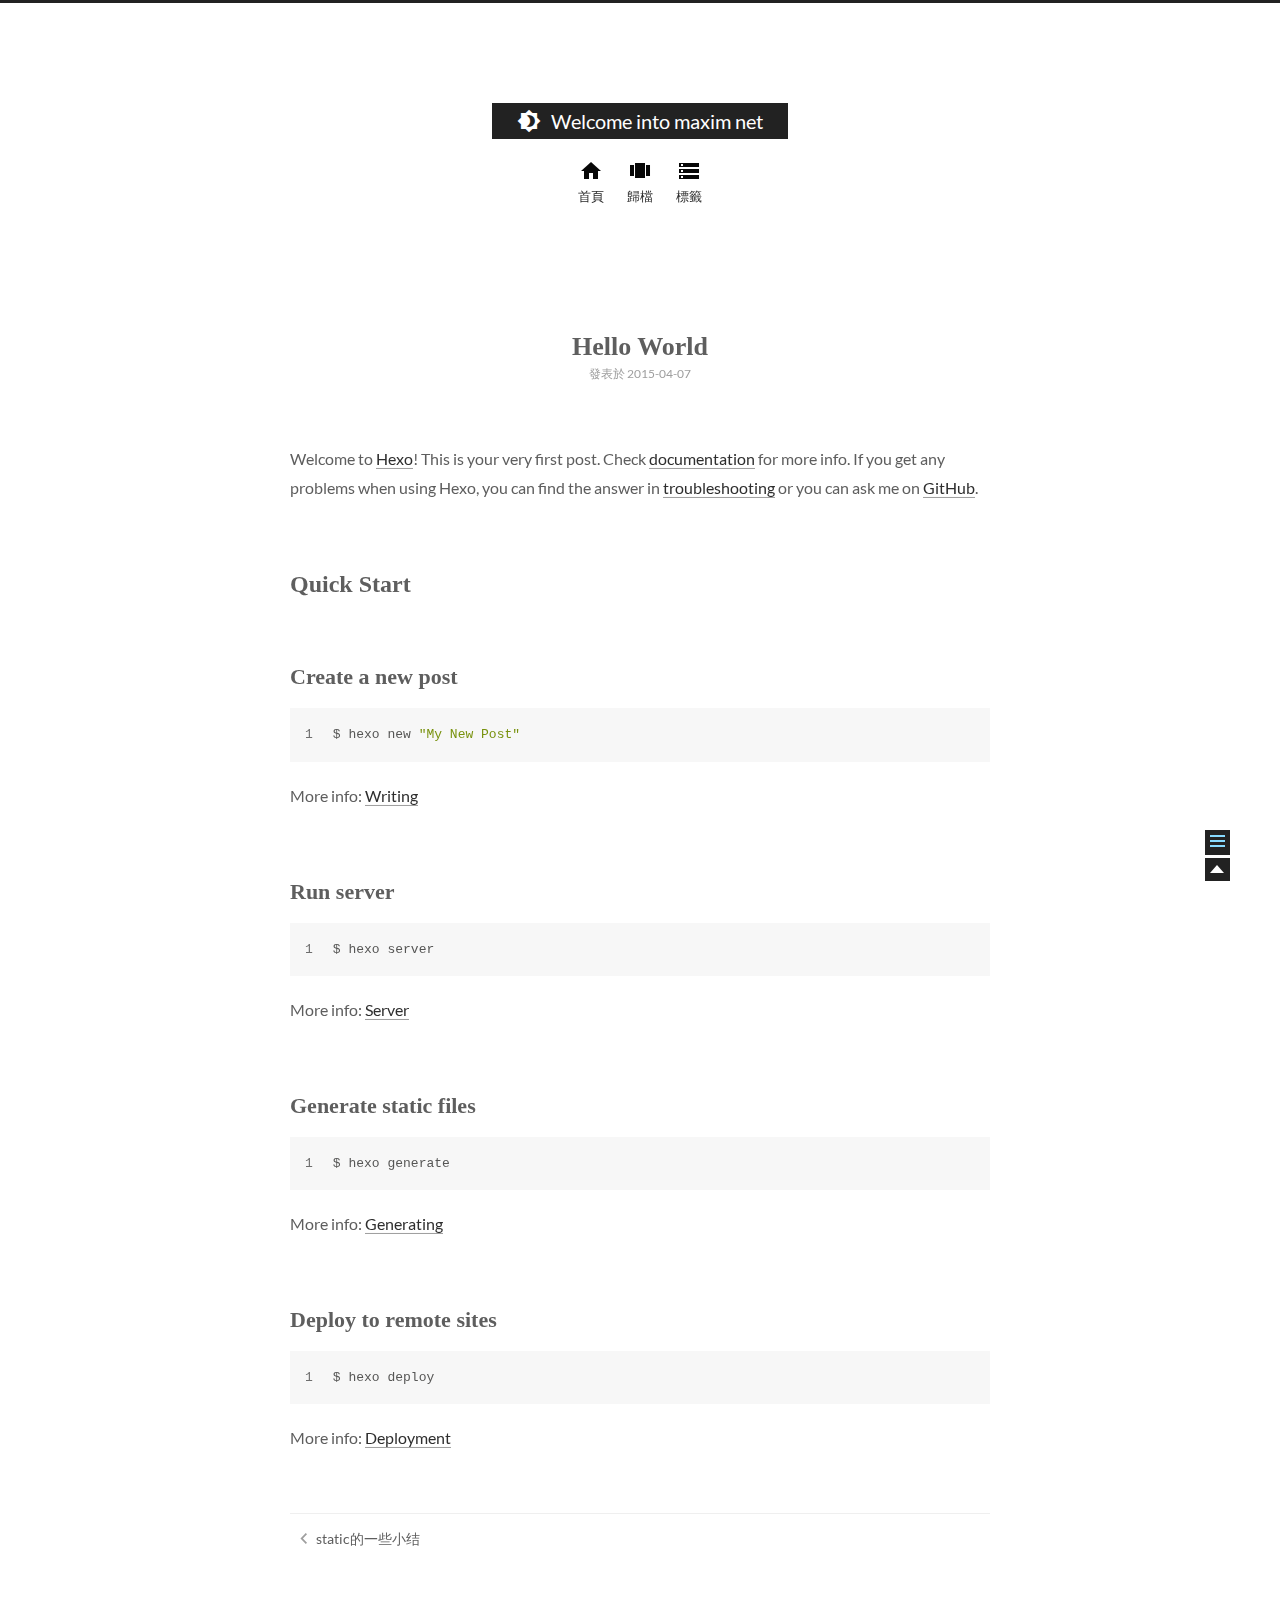
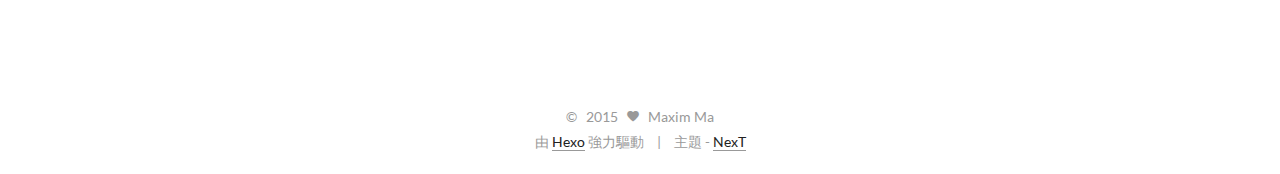
<file: 2015/04/08/hello-world/index.html>
<!doctype html>
<html class="theme-next use-motion ">
<head>
  

<meta charset="UTF-8"/>
<meta http-equiv="X-UA-Compatible" content="IE=edge"/>
<meta name="viewport" content="width=device-width, initial-scale=1, maximum-scale=1"/>


  <meta name="google-site-verification" content="VvyjvVXcJQa0QklHipu6pwm2PJGnnchIqX7s5JbbT_0" />



  <link rel="stylesheet" type="text/css" href="/vendors/fancybox/source/jquery.fancybox.css?v=2.1.5"/>


<link rel="stylesheet" type="text/css" href="/css/main.css?v=0.4.2"/>




  <meta name="keywords" content="Hexo,next" />





  <link rel="shorticon icon" type="image/x-icon" href="/favicon.ico?v=0.4.2" />



  <script type="text/javascript">
    var _hmt = _hmt || [];
    (function() {
      var hm = document.createElement("script");
      hm.src = "//hm.baidu.com/hm.js?50c15455e37f70aea674ff4a663eef27";
      var s = document.getElementsByTagName("script")[0];
      s.parentNode.insertBefore(hm, s);
    })();
  </script>


  <title> Hello World // Welcome into maxim net </title>
</head>

<body>
  <div class="container one-column page-post-detail">
    <div class="headband"></div>

    <div id="header" class="header">
      <div class="header-inner">
        <h1 class="site-meta">
  <span class="logo-line-before"><i></i></span>
  <a href="/" class="brand">
      <span class="logo">
        <i class="icon-logo"></i>
      </span>
      <span class="site-title">Welcome into maxim net</span>
  </a>
  <span class="logo-line-after"><i></i></span>
</h1>


  <ul id="menu" class="menu">
     
    
      
      <li class="menu-item menu-item-home">
        <a href="/">
          <i class="menu-item-icon icon-home"></i> <br />
          首頁
        </a>
      </li>
    
      
      <li class="menu-item menu-item-archives">
        <a href="/archives">
          <i class="menu-item-icon icon-archives"></i> <br />
          歸檔
        </a>
      </li>
    
      
      <li class="menu-item menu-item-tags">
        <a href="/tags">
          <i class="menu-item-icon icon-tags"></i> <br />
          標籤
        </a>
      </li>
    
  </ul>


      </div>
    </div>

    <div id="main" class="main">
      <div class="main-inner">
        <div id="content" class="content">
          

  <div id="posts" class="posts-expand">
    

  <div class="post post-type-normal ">
    <div class="post-header">

      
      
        <h1 class="post-title">
          
          
            
              Hello World
            
          
        </h1>
      

      <div class="post-meta">
        <span class="post-time">
          發表於 2015-04-07
        </span>

        

        
          
        
      </div>
    </div>

    <div class="post-body">

      
      

      
        <p>Welcome to <a href="http://hexo.io/" target="_blank" rel="external">Hexo</a>! This is your very first post. Check <a href="http://hexo.io/docs/" target="_blank" rel="external">documentation</a> for more info. If you get any problems when using Hexo, you can find the answer in <a href="http://hexo.io/docs/troubleshooting.html" target="_blank" rel="external">troubleshooting</a> or you can ask me on <a href="https://github.com/hexojs/hexo/issues" target="_blank" rel="external">GitHub</a>.</p>
<h2 id="Quick_Start">Quick Start</h2><h3 id="Create_a_new_post">Create a new post</h3><figure class="highlight bash"><table><tr><td class="gutter"><pre><span class="line">1</span><br></pre></td><td class="code"><pre><span class="line">$ hexo new <span class="string">"My New Post"</span></span><br></pre></td></tr></table></figure>
<p>More info: <a href="http://hexo.io/docs/writing.html" target="_blank" rel="external">Writing</a></p>
<h3 id="Run_server">Run server</h3><figure class="highlight bash"><table><tr><td class="gutter"><pre><span class="line">1</span><br></pre></td><td class="code"><pre><span class="line">$ hexo server</span><br></pre></td></tr></table></figure>
<p>More info: <a href="http://hexo.io/docs/server.html" target="_blank" rel="external">Server</a></p>
<h3 id="Generate_static_files">Generate static files</h3><figure class="highlight bash"><table><tr><td class="gutter"><pre><span class="line">1</span><br></pre></td><td class="code"><pre><span class="line">$ hexo generate</span><br></pre></td></tr></table></figure>
<p>More info: <a href="http://hexo.io/docs/generating.html" target="_blank" rel="external">Generating</a></p>
<h3 id="Deploy_to_remote_sites">Deploy to remote sites</h3><figure class="highlight bash"><table><tr><td class="gutter"><pre><span class="line">1</span><br></pre></td><td class="code"><pre><span class="line">$ hexo deploy</span><br></pre></td></tr></table></figure>
<p>More info: <a href="http://hexo.io/docs/deployment.html" target="_blank" rel="external">Deployment</a></p>

      
    </div>

    <div class="post-footer">
      

      
        <div class="post-nav">
          <div class="post-nav-prev post-nav-item">
            
              <a href="/2015/04/13/static/">static的一些小结</a>
            
          </div>

          <div class="post-nav-next post-nav-item">
            
          </div>
        </div>
      

      
      
    </div>
  </div>



    
      <div class="comments" id="comments">
        
      </div>
    
  </div>


        </div>
      </div>

      
  
  <div class="sidebar-toggle">
    <div class="sidebar-toggle-line-wrap">
      <span class="sidebar-toggle-line sidebar-toggle-line-first"></span>
      <span class="sidebar-toggle-line sidebar-toggle-line-middle"></span>
      <span class="sidebar-toggle-line sidebar-toggle-line-last"></span>
    </div>
  </div>

  <div id="sidebar" class="sidebar">
    <div class="sidebar-inner">

      
        <ul class="sidebar-nav motion-element">
          <li class="sidebar-nav-toc sidebar-nav-active" data-target="post-toc-wrap">
            文章目錄
          </li>
          <li class="sidebar-nav-overview" data-target="site-overview">
            本站概覽
          </li>
        </ul>
      

      <div class="site-overview">
        <div class="site-author motion-element">
          <img class="site-author-image" src="/images/default_avatar.jpg" alt="Maxim Ma" />
          <p class="site-author-name">Maxim Ma</p>
        </div>
        <p class="site-description motion-element"></p>
        <div class="site-state motion-element">
          <div class="site-state-item site-state-posts">
            <a href="/archives">
              <span class="site-state-item-count">2</span>
              <span class="site-state-item-name">文章</span>
            </a>
          </div>

          <div class="site-state-item site-state-categories">
            
              <span class="site-state-item-count">0</span>
              <span class="site-state-item-name">分類</span>
              
          </div>

          <div class="site-state-item site-state-tags">
            <a href="/tags">
              <span class="site-state-item-count">1</span>
              <span class="site-state-item-name">標籤</span>
              </a>
          </div>

        </div>

        

        <div class="links-of-author motion-element">
          
            
              <span class="links-of-author-item">
              <a href="" target="_blank">GitHub</a>
            </span>
            
              <span class="links-of-author-item">
              <a href="" target="_blank">Twitter</a>
            </span>
            
              <span class="links-of-author-item">
              <a href="" target="_blank">Weibo</a>
            </span>
            
              <span class="links-of-author-item">
              <a href="" target="_blank">DouBan</a>
            </span>
            
              <span class="links-of-author-item">
              <a href="" target="_blank">ZhiHu</a>
            </span>
            
          
        </div>

        
        
          <div class="cc-license motion-element">
            <a href="http://creativecommons.org/licenses/by-nc-sa/4.0" class="cc-opacity" target="_blank">
              <img src="/images/cc-by-nc-sa.svg" alt="Creative Commons" />
            </a>
          </div>
        

      </div>

      
        <div class="post-toc-wrap sidebar-panel-active">
          <div class="post-toc-indicator-top post-toc-indicator"></div>
          <div class="post-toc">
            
            
              <div class="post-toc-content"><ol class="nav"><li class="nav-item nav-level-2"><a class="nav-link" href="#Quick_Start"><span class="nav-number">1.</span> <span class="nav-text">Quick Start</span></a><ol class="nav-child"><li class="nav-item nav-level-3"><a class="nav-link" href="#Create_a_new_post"><span class="nav-number">1.1.</span> <span class="nav-text">Create a new post</span></a></li><li class="nav-item nav-level-3"><a class="nav-link" href="#Run_server"><span class="nav-number">1.2.</span> <span class="nav-text">Run server</span></a></li><li class="nav-item nav-level-3"><a class="nav-link" href="#Generate_static_files"><span class="nav-number">1.3.</span> <span class="nav-text">Generate static files</span></a></li><li class="nav-item nav-level-3"><a class="nav-link" href="#Deploy_to_remote_sites"><span class="nav-number">1.4.</span> <span class="nav-text">Deploy to remote sites</span></a></li></ol></li></ol></div>
            
          </div>
          <div class="post-toc-indicator-bottom post-toc-indicator"></div>
        </div>
      

    </div>
  </div>


    </div>

    <div id="footer" class="footer">
      <div class="footer-inner">
        <div class="copyright">
  
  &copy; &nbsp; 
  2015
  <span class="with-love">
    <i class="icon-heart"></i>
  </span>
  <span class="author">Maxim Ma</span>
</div>

<div class="powered-by">
  由 <a class="theme-link" href="http://hexo.io">Hexo</a> 強力驅動
</div>

<div class="theme-info">
  主題 -
  <a class="theme-link" href="https://github.com/iissnan/hexo-theme-next">
    NexT
  </a>
</div>



      </div>
    </div>

    <div class="back-to-top"></div>
  </div>

  <script type="text/javascript" src="/vendors/jquery/index.js?v=2.1.3"></script>

  
  

  
  <script type="text/javascript" src="/vendors/fancybox/source/jquery.fancybox.pack.js"></script>
  <script type="text/javascript">
    $(document).ready(function() {
      $('.content img').each(function () {
        var $image = $(this);
        var $imageWrapLink = $image.parent('a');

        if ($imageWrapLink.size() < 1) {
          $imageWrapLink = $image.wrap('<a href="' + this.getAttribute('src') + '"></a>').parent('a');
        }
        $imageWrapLink.addClass('fancybox');
      });
    });
    $('.fancybox').fancybox({
      helpers: {
        overlay: {
          locked: false
        }
      }
    });
  </script>


  <script type="text/javascript">
  function hasMobileUA () {
    var nav = window.navigator;
    var ua = nav.userAgent;
    var pa = /iPad|iPhone|Android|Opera Mini|BlackBerry|webOS|UCWEB|Blazer|PSP|IEMobile|Symbian/g;

    return pa.test(ua);
  }

  function isDesktop () {
    return screen.width > 991 && !hasMobileUA();
  }

  function isTablet () {
    return screen.width < 992 && screen.width > 767 && hasMobileUA();
  }

  function isMobile () {
    return screen.width < 767 && hasMobileUA();
  }

  function escapeSelector (selector) {
    return selector.replace(/[!"$%&'()*+,.\/:;<=>?@[\\\]^`{|}~]/g, "\\$&")
  }
</script>

  

  <script type="text/javascript" src="/vendors/velocity/velocity.min.js"></script>
  <script type="text/javascript" src="/vendors/velocity/velocity.ui.min.js"></script>

  <script type="text/javascript" id="motion.global">
  $(document).ready(function () {
    var body = $('body');
    var isSidebarVisible = false;
    var sidebarToggle = $('.sidebar-toggle');
    var sidebarToggleLine1st = $('.sidebar-toggle-line-first')
    var sidebarToggleLine2nd = $('.sidebar-toggle-line-middle');
    var sidebarToggleLine3rd = $('.sidebar-toggle-line-last');
    var sidebar = $('.sidebar');

    var SIDEBAR_WIDTH = '320px';
    var SIDEBAR_DISPLAY_DURATION = 300;

    var sidebarToogleLineStatusInit = {width: '100%', opacity: 1, left: 0, rotateZ: 0, top: 0};

    var sidebarToggleLine1stStatusInit = sidebarToogleLineStatusInit;
    var sidebarToggleLine1stStatusArrow = {width: '50%', rotateZ: '-45deg', top: '2px'};
    var sidebarToogleLine1stStatusClose = {width: '100%', rotateZ: '-45deg', top: '5px'};

    var sidebarToggleLine2ndStatusInit = sidebarToogleLineStatusInit;
    var sidebarToggleLine2ndStatusArrow = {width: '90%'};
    var sidebarToogleLine2ndStatusClose = {opacity: 0};

    var sidebarToggleLine3rdStatusInit = sidebarToogleLineStatusInit;
    var sidebarToggleLine3rdStatusArrow = {width: '50%', rotateZ: '45deg', top: '-2px'};
    var sidebarToogleLine3rdStatusClose = {width: '100%', rotateZ: '45deg', top: '-5px'};

    LogoAndMenuMotion();
    sidebatToggleMotion();
    postsListMotion();
    backToTopMotion();


    $(document)
      .on('sidebar.isShowing', function () {
        isDesktop() && body.velocity(
          {paddingRight: SIDEBAR_WIDTH},
          SIDEBAR_DISPLAY_DURATION
        );
        sidebarContentMotion();
      })
      .on('sidebar.isHiding', function () {});

    function LogoAndMenuMotion() {
      $.Velocity.RunSequence([
        { e: $('.brand'), p: { opacity: 1 }, o: { duration: 100 } },
        { e: $('.logo'), p: { opacity: 1, top: 0 }, o: { duration: 50} },
        
        { e: $('.site-title'), p: { opacity: 1, top: 0 }, o: { duration: 200 } }
      ]);
      $('.menu-item').velocity('transition.slideDownIn', {display: null});
    }


    function backToTopMotion () {
      var b2top = $('.back-to-top');
      b2top.on('click', function () {
        body.velocity('scroll');
      });
    }

    function sidebarShowMotion () {

      sidebarToggleLine1st.velocity(sidebarToogleLine1stStatusClose);
      sidebarToggleLine2nd.velocity(sidebarToogleLine2ndStatusClose);
      sidebarToggleLine3rd.velocity(sidebarToogleLine3rdStatusClose);

      sidebar.velocity({width: SIDEBAR_WIDTH}, {
        display: 'block',
        duration: SIDEBAR_DISPLAY_DURATION,
        complete: function () {
          sidebar.addClass('sidebar-active');
          sidebar.trigger('sidebar.didShow');
        }
      });
      sidebar.trigger('sidebar.isShowing');
    }

    function sidebarHideMotion () {
      isDesktop() && body.velocity({paddingRight: 0});
      sidebar.velocity('reverse');

      sidebarToggleLine1st.velocity(sidebarToggleLine1stStatusInit);
      sidebarToggleLine2nd.velocity(sidebarToggleLine2ndStatusInit);
      sidebarToggleLine3rd.velocity(sidebarToggleLine3rdStatusInit);

      sidebar.removeClass('sidebar-active');
      sidebar.trigger('sidebar.isHiding');
    };

    function sidebarContentMotion () {
      $('.sidebar .motion-element').velocity(
        'transition.slideRightIn',
        {stagger: 50, drag: true}
      );
    }

    function postsListMotion () {
      var postMotionOptions = window.postMotionOptions || {stagger: 300, drag: true};
      $('.post').velocity('transition.slideDownIn', postMotionOptions);
    }

    function sidebatToggleMotion () {
      sidebarToggle.on('click', function () {
        isSidebarVisible ? sidebarHideMotion() : sidebarShowMotion();
        isSidebarVisible = !isSidebarVisible;
      });

      sidebarToggle.hover(function () {
        if (isSidebarVisible) {return}
        sidebarToggleLine1st.velocity('stop').velocity(sidebarToggleLine1stStatusArrow);
        sidebarToggleLine2nd.velocity('stop').velocity(sidebarToggleLine2ndStatusArrow);
        sidebarToggleLine3rd.velocity('stop').velocity(sidebarToggleLine3rdStatusArrow);
      }, function () {
        if (isSidebarVisible) {return}
        sidebarToggleLine1st.velocity('stop').velocity(sidebarToggleLine1stStatusInit);
        sidebarToggleLine2nd.velocity('stop').velocity(sidebarToggleLine2ndStatusInit);
        sidebarToggleLine3rd.velocity('stop').velocity(sidebarToggleLine3rdStatusInit);
      });
    }
  });

</script>





  
  
<script type="text/javascript" id="bootstrap.scrollspy.custom">
  /* ========================================================================
  * Bootstrap: scrollspy.js v3.3.2
  * http://getbootstrap.com/javascript/#scrollspy
  * ========================================================================
  * Copyright 2011-2015 Twitter, Inc.
  * Licensed under MIT (https://github.com/twbs/bootstrap/blob/master/LICENSE)
  * ======================================================================== */

  /**
   * Custom by iissnan
   *
   * - Add a `clear.bs.scrollspy` event.
   * - Esacpe targets selector.
   */


  +function ($) {
    'use strict';

    // SCROLLSPY CLASS DEFINITION
    // ==========================

    function ScrollSpy(element, options) {
      this.$body          = $(document.body)
      this.$scrollElement = $(element).is(document.body) ? $(window) : $(element)
      this.options        = $.extend({}, ScrollSpy.DEFAULTS, options)
      this.selector       = (this.options.target || '') + ' .nav li > a'
      this.offsets        = []
      this.targets        = []
      this.activeTarget   = null
      this.scrollHeight   = 0

      this.$scrollElement.on('scroll.bs.scrollspy', $.proxy(this.process, this))
      this.refresh()
      this.process()
    }

    ScrollSpy.VERSION  = '3.3.2'

    ScrollSpy.DEFAULTS = {
      offset: 10
    }

    ScrollSpy.prototype.getScrollHeight = function () {
      return this.$scrollElement[0].scrollHeight || Math.max(this.$body[0].scrollHeight, document.documentElement.scrollHeight)
    }

    ScrollSpy.prototype.refresh = function () {
      var that          = this
      var offsetMethod  = 'offset'
      var offsetBase    = 0

      this.offsets      = []
      this.targets      = []
      this.scrollHeight = this.getScrollHeight()

      if (!$.isWindow(this.$scrollElement[0])) {
        offsetMethod = 'position'
        offsetBase   = this.$scrollElement.scrollTop()
      }

      this.$body
        .find(this.selector)
        .map(function () {
          var $el   = $(this)
          var href  = $el.data('target') || $el.attr('href')
          var $href = /^#./.test(href) && $(escapeSelector(href)) // Need to escape selector.

          return ($href
            && $href.length
            && $href.is(':visible')
            && [[$href[offsetMethod]().top + offsetBase, href]]) || null
        })
        .sort(function (a, b) { return a[0] - b[0] })
        .each(function () {
          that.offsets.push(this[0])
          that.targets.push(this[1])
        })


    }

    ScrollSpy.prototype.process = function () {
      var scrollTop    = this.$scrollElement.scrollTop() + this.options.offset
      var scrollHeight = this.getScrollHeight()
      var maxScroll    = this.options.offset + scrollHeight - this.$scrollElement.height()
      var offsets      = this.offsets
      var targets      = this.targets
      var activeTarget = this.activeTarget
      var i

      if (this.scrollHeight != scrollHeight) {
        this.refresh()
      }

      if (scrollTop >= maxScroll) {
        return activeTarget != (i = targets[targets.length - 1]) && this.activate(i)
      }

      if (activeTarget && scrollTop < offsets[0]) {
        $(this.selector).trigger('clear.bs.scrollspy')  // Add a custom event.
        this.activeTarget = null
        return this.clear()
      }

      for (i = offsets.length; i--;) {
        activeTarget != targets[i]
          && scrollTop >= offsets[i]
          && (!offsets[i + 1] || scrollTop <= offsets[i + 1])
          && this.activate(targets[i])
      }
    }

    ScrollSpy.prototype.activate = function (target) {
      this.activeTarget = target

      this.clear()

      var selector = this.selector +
        '[data-target="' + target + '"],' +
        this.selector + '[href="' + target + '"]'

      var active = $(selector)
        .parents('li')
        .addClass('active')

      if (active.parent('.dropdown-menu').length) {
        active = active
          .closest('li.dropdown')
          .addClass('active')
      }

      active.trigger('activate.bs.scrollspy')
    }

    ScrollSpy.prototype.clear = function () {
      $(this.selector)
        .parentsUntil(this.options.target, '.active')
        .removeClass('active')
    }


    // SCROLLSPY PLUGIN DEFINITION
    // ===========================

    function Plugin(option) {
      return this.each(function () {
        var $this   = $(this)
        var data    = $this.data('bs.scrollspy')
        var options = typeof option == 'object' && option

        if (!data) $this.data('bs.scrollspy', (data = new ScrollSpy(this, options)))
        if (typeof option == 'string') data[option]()
      })
    }

    var old = $.fn.scrollspy

    $.fn.scrollspy             = Plugin
    $.fn.scrollspy.Constructor = ScrollSpy


    // SCROLLSPY NO CONFLICT
    // =====================

    $.fn.scrollspy.noConflict = function () {
      $.fn.scrollspy = old
      return this
    }


    // SCROLLSPY DATA-API
    // ==================

    $(window).on('load.bs.scrollspy.data-api', function () {
      $('[data-spy="scroll"]').each(function () {
        var $spy = $(this)
        Plugin.call($spy, $spy.data())
      })
    })

  }(jQuery);
</script>


<script type="text/javascript" id="sidebar.toc.highlight">
  $(document).ready(function () {
    var tocSelector = '.post-toc';
    var $tocSelector = $(tocSelector);
    var activeCurrentSelector = '.active-current';

    $tocSelector
      .on('activate.bs.scrollspy', function () {
        var $currentActiveElement = $(tocSelector + ' .active').last();

        removeCurrentActiveClass();
        $currentActiveElement.addClass('active-current');

        $tocSelector[0].scrollTop = $currentActiveElement.position().top;
      })
      .on('clear.bs.scrollspy', function () {
        removeCurrentActiveClass();
      });

    function removeCurrentActiveClass () {
      $(tocSelector + ' ' + activeCurrentSelector)
        .removeClass(activeCurrentSelector.substring(1));
    }

    function processTOC () {
      getTOCMaxHeight();
      toggleTOCOverflowIndicators();
    }

    function getTOCMaxHeight () {
      var $sidebarInner = $('.sidebar-inner');
      var height = $('.sidebar').height() -
                   $tocSelector.position().top -
                   $('.post-toc-indicator-bottom').height();

      $tocSelector.css('height', height);

      return height;
    }

    function toggleTOCOverflowIndicators () {
      tocOverflowIndicator(
        '.post-toc-indicator-top',
        $tocSelector.scrollTop() > 0 ? 'show' : 'hide'
      );

      tocOverflowIndicator(
        '.post-toc-indicator-bottom',
        $tocSelector.scrollTop() >= $tocSelector.find('ol').height() - $tocSelector.height() ? 'hide' : 'show'
      )
    }

    $(document).on('sidebar.didShow', function () {
      processTOC();
    });

    $('body').scrollspy({ target: tocSelector });
    $(window).on('resize', function () {
      if ( $('.sidebar').hasClass('sidebar-active') ) {
        processTOC();
      }
    });

    onScroll($tocSelector);

    function onScroll (element) {
      element.on('mousewheel DOMMouseScroll', function (event) {
          var oe = event.originalEvent;
          var delta = oe.wheelDelta || -oe.detail;
          var self = this;

          this.scrollTop += ( delta < 0 ? 1 : -1 ) * 30;
          event.preventDefault();

          toggleTOCOverflowIndicators();
      });
    }

    function tocOverflowIndicator (indicator, action) {
      $(indicator).velocity('stop').velocity({
        opacity: action === 'show' ? 0.4 : 0
      }, { duration: 100 });
    }

  });
</script>


  <script type="text/javascript" id="sidebar.nav">
    $(document).ready(function () {
      var html = $('html');

      $('.sidebar-nav li').on('click', function () {
        var item = $(this);
        var activeTabClassName = 'sidebar-nav-active';
        var activePanelClassName = 'sidebar-panel-active';
        if (item.hasClass(activeTabClassName)) {
          return;
        }

        var currentTarget = $('.' + activePanelClassName);
        var target = $('.' + item.data('target'));

        currentTarget.velocity('transition.slideUpOut', 200, function () {
          target
            .velocity('stop')
            .velocity('transition.slideDownIn', 200)
            .addClass(activePanelClassName);
        });

        item.siblings().removeClass(activeTabClassName);
        item.addClass(activeTabClassName);
      });

      $('.post-toc a').on('click', function (e) {
        e.preventDefault();
        var offset = $(escapeSelector(this.getAttribute('href'))).offset().top;
        html.velocity('stop').velocity('scroll', {
          offset: offset  + 'px',
          mobileHA: false
        });
      });

      // Expand sidebar on post detail page by default, when post has a toc.
      var $tocContent = $('.post-toc-content');
      if ($tocContent.length > 0 && $tocContent.html().trim().length > 0 && isDesktop()) {
        setTimeout(function () {
          $('.sidebar-toggle').trigger('click');
        }, 800);
      }
    });
  </script>




  

  
  
  

  




  
</body>
</html>
</file>
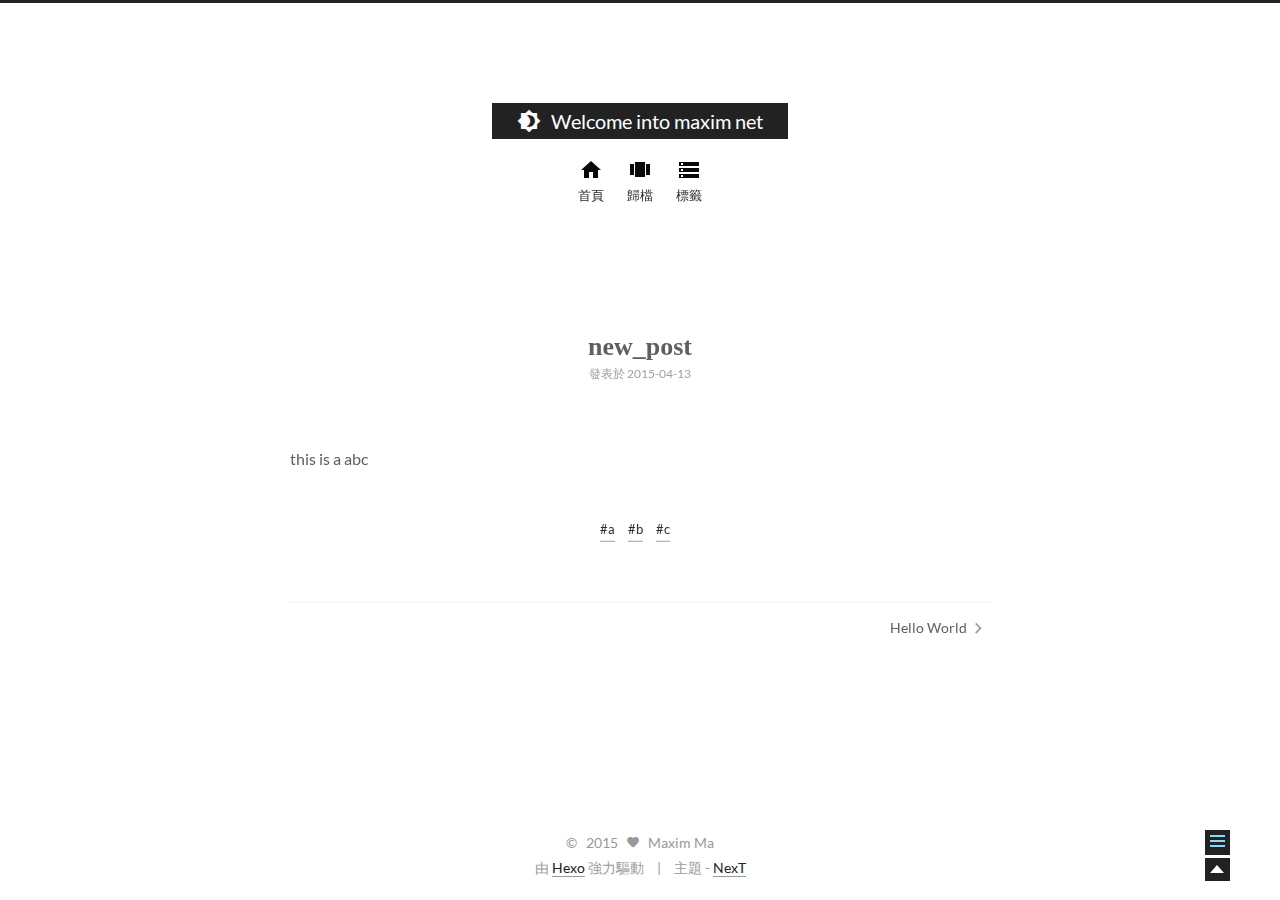
<file: 2015/04/13/new-post/index.html>
<!doctype html>
<html class="theme-next use-motion ">
<head>
  

<meta charset="UTF-8"/>
<meta http-equiv="X-UA-Compatible" content="IE=edge"/>
<meta name="viewport" content="width=device-width, initial-scale=1, maximum-scale=1"/>


  <meta name="google-site-verification" content="VvyjvVXcJQa0QklHipu6pwm2PJGnnchIqX7s5JbbT_0" />



  <link rel="stylesheet" type="text/css" href="/vendors/fancybox/source/jquery.fancybox.css?v=2.1.5"/>


<link rel="stylesheet" type="text/css" href="/css/main.css?v=0.4.2"/>




  <meta name="keywords" content="a,b,c," />





  <link rel="shorticon icon" type="image/x-icon" href="/favicon.ico?v=0.4.2" />



  <script type="text/javascript">
    var _hmt = _hmt || [];
    (function() {
      var hm = document.createElement("script");
      hm.src = "//hm.baidu.com/hm.js?50c15455e37f70aea674ff4a663eef27";
      var s = document.getElementsByTagName("script")[0];
      s.parentNode.insertBefore(hm, s);
    })();
  </script>


  <title> new_post // Welcome into maxim net </title>
</head>

<body>
  <div class="container one-column page-post-detail">
    <div class="headband"></div>

    <div id="header" class="header">
      <div class="header-inner">
        <h1 class="site-meta">
  <span class="logo-line-before"><i></i></span>
  <a href="/" class="brand">
      <span class="logo">
        <i class="icon-logo"></i>
      </span>
      <span class="site-title">Welcome into maxim net</span>
  </a>
  <span class="logo-line-after"><i></i></span>
</h1>


  <ul id="menu" class="menu">
     
    
      
      <li class="menu-item menu-item-home">
        <a href="/">
          <i class="menu-item-icon icon-home"></i> <br />
          首頁
        </a>
      </li>
    
      
      <li class="menu-item menu-item-archives">
        <a href="/archives">
          <i class="menu-item-icon icon-archives"></i> <br />
          歸檔
        </a>
      </li>
    
      
      <li class="menu-item menu-item-tags">
        <a href="/tags">
          <i class="menu-item-icon icon-tags"></i> <br />
          標籤
        </a>
      </li>
    
  </ul>


      </div>
    </div>

    <div id="main" class="main">
      <div class="main-inner">
        <div id="content" class="content">
          

  <div id="posts" class="posts-expand">
    

  <div class="post post-type-normal ">
    <div class="post-header">

      
      
        <h1 class="post-title">
          
          
            
              new_post
            
          
        </h1>
      

      <div class="post-meta">
        <span class="post-time">
          發表於 2015-04-13
        </span>

        

        
          
        
      </div>
    </div>

    <div class="post-body">

      
      

      
        <p>this is a abc</p>

      
    </div>

    <div class="post-footer">
      
        <div class="post-tags">
          
            <a href="/tags/a/"> #a </a>
          
            <a href="/tags/b/"> #b </a>
          
            <a href="/tags/c/"> #c </a>
          
        </div>
      

      
        <div class="post-nav">
          <div class="post-nav-prev post-nav-item">
            
          </div>

          <div class="post-nav-next post-nav-item">
            
              <a href="/2015/04/08/hello-world/">Hello World</a>
            
          </div>
        </div>
      

      
      
    </div>
  </div>



    
      <div class="comments" id="comments">
        
      </div>
    
  </div>


        </div>
      </div>

      
  
  <div class="sidebar-toggle">
    <div class="sidebar-toggle-line-wrap">
      <span class="sidebar-toggle-line sidebar-toggle-line-first"></span>
      <span class="sidebar-toggle-line sidebar-toggle-line-middle"></span>
      <span class="sidebar-toggle-line sidebar-toggle-line-last"></span>
    </div>
  </div>

  <div id="sidebar" class="sidebar">
    <div class="sidebar-inner">

      
        <ul class="sidebar-nav motion-element">
          <li class="sidebar-nav-toc sidebar-nav-active" data-target="post-toc-wrap">
            文章目錄
          </li>
          <li class="sidebar-nav-overview" data-target="site-overview">
            本站概覽
          </li>
        </ul>
      

      <div class="site-overview">
        <div class="site-author motion-element">
          <img class="site-author-image" src="/images/default_avatar.jpg" alt="Maxim Ma" />
          <p class="site-author-name">Maxim Ma</p>
        </div>
        <p class="site-description motion-element"></p>
        <div class="site-state motion-element">
          <div class="site-state-item site-state-posts">
            <a href="/archives">
              <span class="site-state-item-count">2</span>
              <span class="site-state-item-name">文章</span>
            </a>
          </div>

          <div class="site-state-item site-state-categories">
            
              <span class="site-state-item-count">0</span>
              <span class="site-state-item-name">分類</span>
              
          </div>

          <div class="site-state-item site-state-tags">
            <a href="/tags">
              <span class="site-state-item-count">3</span>
              <span class="site-state-item-name">標籤</span>
              </a>
          </div>

        </div>

        

        <div class="links-of-author motion-element">
          
            
              <span class="links-of-author-item">
              <a href="" target="_blank">GitHub</a>
            </span>
            
              <span class="links-of-author-item">
              <a href="" target="_blank">Twitter</a>
            </span>
            
              <span class="links-of-author-item">
              <a href="" target="_blank">Weibo</a>
            </span>
            
              <span class="links-of-author-item">
              <a href="" target="_blank">DouBan</a>
            </span>
            
              <span class="links-of-author-item">
              <a href="" target="_blank">ZhiHu</a>
            </span>
            
          
        </div>

        
        
          <div class="cc-license motion-element">
            <a href="http://creativecommons.org/licenses/by-nc-sa/4.0" class="cc-opacity" target="_blank">
              <img src="/images/cc-by-nc-sa.svg" alt="Creative Commons" />
            </a>
          </div>
        

      </div>

      
        <div class="post-toc-wrap sidebar-panel-active">
          <div class="post-toc-indicator-top post-toc-indicator"></div>
          <div class="post-toc">
            
            
              <p class="post-toc-empty">此文章未包含目錄</p>
            
          </div>
          <div class="post-toc-indicator-bottom post-toc-indicator"></div>
        </div>
      

    </div>
  </div>


    </div>

    <div id="footer" class="footer">
      <div class="footer-inner">
        <div class="copyright">
  
  &copy; &nbsp; 
  2015
  <span class="with-love">
    <i class="icon-heart"></i>
  </span>
  <span class="author">Maxim Ma</span>
</div>

<div class="powered-by">
  由 <a class="theme-link" href="http://hexo.io">Hexo</a> 強力驅動
</div>

<div class="theme-info">
  主題 -
  <a class="theme-link" href="https://github.com/iissnan/hexo-theme-next">
    NexT
  </a>
</div>



      </div>
    </div>

    <div class="back-to-top"></div>
  </div>

  <script type="text/javascript" src="/vendors/jquery/index.js?v=2.1.3"></script>

  
  

  
  <script type="text/javascript" src="/vendors/fancybox/source/jquery.fancybox.pack.js"></script>
  <script type="text/javascript">
    $(document).ready(function() {
      $('.content img').each(function () {
        var $image = $(this);
        var $imageWrapLink = $image.parent('a');

        if ($imageWrapLink.size() < 1) {
          $imageWrapLink = $image.wrap('<a href="' + this.getAttribute('src') + '"></a>').parent('a');
        }
        $imageWrapLink.addClass('fancybox');
      });
    });
    $('.fancybox').fancybox({
      helpers: {
        overlay: {
          locked: false
        }
      }
    });
  </script>


  <script type="text/javascript">
  function hasMobileUA () {
    var nav = window.navigator;
    var ua = nav.userAgent;
    var pa = /iPad|iPhone|Android|Opera Mini|BlackBerry|webOS|UCWEB|Blazer|PSP|IEMobile|Symbian/g;

    return pa.test(ua);
  }

  function isDesktop () {
    return screen.width > 991 && !hasMobileUA();
  }

  function isTablet () {
    return screen.width < 992 && screen.width > 767 && hasMobileUA();
  }

  function isMobile () {
    return screen.width < 767 && hasMobileUA();
  }

  function escapeSelector (selector) {
    return selector.replace(/[!"$%&'()*+,.\/:;<=>?@[\\\]^`{|}~]/g, "\\$&")
  }
</script>

  

  <script type="text/javascript" src="/vendors/velocity/velocity.min.js"></script>
  <script type="text/javascript" src="/vendors/velocity/velocity.ui.min.js"></script>

  <script type="text/javascript" id="motion.global">
  $(document).ready(function () {
    var body = $('body');
    var isSidebarVisible = false;
    var sidebarToggle = $('.sidebar-toggle');
    var sidebarToggleLine1st = $('.sidebar-toggle-line-first')
    var sidebarToggleLine2nd = $('.sidebar-toggle-line-middle');
    var sidebarToggleLine3rd = $('.sidebar-toggle-line-last');
    var sidebar = $('.sidebar');

    var SIDEBAR_WIDTH = '320px';
    var SIDEBAR_DISPLAY_DURATION = 300;

    var sidebarToogleLineStatusInit = {width: '100%', opacity: 1, left: 0, rotateZ: 0, top: 0};

    var sidebarToggleLine1stStatusInit = sidebarToogleLineStatusInit;
    var sidebarToggleLine1stStatusArrow = {width: '50%', rotateZ: '-45deg', top: '2px'};
    var sidebarToogleLine1stStatusClose = {width: '100%', rotateZ: '-45deg', top: '5px'};

    var sidebarToggleLine2ndStatusInit = sidebarToogleLineStatusInit;
    var sidebarToggleLine2ndStatusArrow = {width: '90%'};
    var sidebarToogleLine2ndStatusClose = {opacity: 0};

    var sidebarToggleLine3rdStatusInit = sidebarToogleLineStatusInit;
    var sidebarToggleLine3rdStatusArrow = {width: '50%', rotateZ: '45deg', top: '-2px'};
    var sidebarToogleLine3rdStatusClose = {width: '100%', rotateZ: '45deg', top: '-5px'};

    LogoAndMenuMotion();
    sidebatToggleMotion();
    postsListMotion();
    backToTopMotion();


    $(document)
      .on('sidebar.isShowing', function () {
        isDesktop() && body.velocity(
          {paddingRight: SIDEBAR_WIDTH},
          SIDEBAR_DISPLAY_DURATION
        );
        sidebarContentMotion();
      })
      .on('sidebar.isHiding', function () {});

    function LogoAndMenuMotion() {
      $.Velocity.RunSequence([
        { e: $('.brand'), p: { opacity: 1 }, o: { duration: 100 } },
        { e: $('.logo'), p: { opacity: 1, top: 0 }, o: { duration: 50} },
        
        { e: $('.site-title'), p: { opacity: 1, top: 0 }, o: { duration: 200 } }
      ]);
      $('.menu-item').velocity('transition.slideDownIn', {display: null});
    }


    function backToTopMotion () {
      var b2top = $('.back-to-top');
      b2top.on('click', function () {
        body.velocity('scroll');
      });
    }

    function sidebarShowMotion () {

      sidebarToggleLine1st.velocity(sidebarToogleLine1stStatusClose);
      sidebarToggleLine2nd.velocity(sidebarToogleLine2ndStatusClose);
      sidebarToggleLine3rd.velocity(sidebarToogleLine3rdStatusClose);

      sidebar.velocity({width: SIDEBAR_WIDTH}, {
        display: 'block',
        duration: SIDEBAR_DISPLAY_DURATION,
        complete: function () {
          sidebar.addClass('sidebar-active');
          sidebar.trigger('sidebar.didShow');
        }
      });
      sidebar.trigger('sidebar.isShowing');
    }

    function sidebarHideMotion () {
      isDesktop() && body.velocity({paddingRight: 0});
      sidebar.velocity('reverse');

      sidebarToggleLine1st.velocity(sidebarToggleLine1stStatusInit);
      sidebarToggleLine2nd.velocity(sidebarToggleLine2ndStatusInit);
      sidebarToggleLine3rd.velocity(sidebarToggleLine3rdStatusInit);

      sidebar.removeClass('sidebar-active');
      sidebar.trigger('sidebar.isHiding');
    };

    function sidebarContentMotion () {
      $('.sidebar .motion-element').velocity(
        'transition.slideRightIn',
        {stagger: 50, drag: true}
      );
    }

    function postsListMotion () {
      var postMotionOptions = window.postMotionOptions || {stagger: 300, drag: true};
      $('.post').velocity('transition.slideDownIn', postMotionOptions);
    }

    function sidebatToggleMotion () {
      sidebarToggle.on('click', function () {
        isSidebarVisible ? sidebarHideMotion() : sidebarShowMotion();
        isSidebarVisible = !isSidebarVisible;
      });

      sidebarToggle.hover(function () {
        if (isSidebarVisible) {return}
        sidebarToggleLine1st.velocity('stop').velocity(sidebarToggleLine1stStatusArrow);
        sidebarToggleLine2nd.velocity('stop').velocity(sidebarToggleLine2ndStatusArrow);
        sidebarToggleLine3rd.velocity('stop').velocity(sidebarToggleLine3rdStatusArrow);
      }, function () {
        if (isSidebarVisible) {return}
        sidebarToggleLine1st.velocity('stop').velocity(sidebarToggleLine1stStatusInit);
        sidebarToggleLine2nd.velocity('stop').velocity(sidebarToggleLine2ndStatusInit);
        sidebarToggleLine3rd.velocity('stop').velocity(sidebarToggleLine3rdStatusInit);
      });
    }
  });

</script>





  
  
<script type="text/javascript" id="bootstrap.scrollspy.custom">
  /* ========================================================================
  * Bootstrap: scrollspy.js v3.3.2
  * http://getbootstrap.com/javascript/#scrollspy
  * ========================================================================
  * Copyright 2011-2015 Twitter, Inc.
  * Licensed under MIT (https://github.com/twbs/bootstrap/blob/master/LICENSE)
  * ======================================================================== */

  /**
   * Custom by iissnan
   *
   * - Add a `clear.bs.scrollspy` event.
   * - Esacpe targets selector.
   */


  +function ($) {
    'use strict';

    // SCROLLSPY CLASS DEFINITION
    // ==========================

    function ScrollSpy(element, options) {
      this.$body          = $(document.body)
      this.$scrollElement = $(element).is(document.body) ? $(window) : $(element)
      this.options        = $.extend({}, ScrollSpy.DEFAULTS, options)
      this.selector       = (this.options.target || '') + ' .nav li > a'
      this.offsets        = []
      this.targets        = []
      this.activeTarget   = null
      this.scrollHeight   = 0

      this.$scrollElement.on('scroll.bs.scrollspy', $.proxy(this.process, this))
      this.refresh()
      this.process()
    }

    ScrollSpy.VERSION  = '3.3.2'

    ScrollSpy.DEFAULTS = {
      offset: 10
    }

    ScrollSpy.prototype.getScrollHeight = function () {
      return this.$scrollElement[0].scrollHeight || Math.max(this.$body[0].scrollHeight, document.documentElement.scrollHeight)
    }

    ScrollSpy.prototype.refresh = function () {
      var that          = this
      var offsetMethod  = 'offset'
      var offsetBase    = 0

      this.offsets      = []
      this.targets      = []
      this.scrollHeight = this.getScrollHeight()

      if (!$.isWindow(this.$scrollElement[0])) {
        offsetMethod = 'position'
        offsetBase   = this.$scrollElement.scrollTop()
      }

      this.$body
        .find(this.selector)
        .map(function () {
          var $el   = $(this)
          var href  = $el.data('target') || $el.attr('href')
          var $href = /^#./.test(href) && $(escapeSelector(href)) // Need to escape selector.

          return ($href
            && $href.length
            && $href.is(':visible')
            && [[$href[offsetMethod]().top + offsetBase, href]]) || null
        })
        .sort(function (a, b) { return a[0] - b[0] })
        .each(function () {
          that.offsets.push(this[0])
          that.targets.push(this[1])
        })


    }

    ScrollSpy.prototype.process = function () {
      var scrollTop    = this.$scrollElement.scrollTop() + this.options.offset
      var scrollHeight = this.getScrollHeight()
      var maxScroll    = this.options.offset + scrollHeight - this.$scrollElement.height()
      var offsets      = this.offsets
      var targets      = this.targets
      var activeTarget = this.activeTarget
      var i

      if (this.scrollHeight != scrollHeight) {
        this.refresh()
      }

      if (scrollTop >= maxScroll) {
        return activeTarget != (i = targets[targets.length - 1]) && this.activate(i)
      }

      if (activeTarget && scrollTop < offsets[0]) {
        $(this.selector).trigger('clear.bs.scrollspy')  // Add a custom event.
        this.activeTarget = null
        return this.clear()
      }

      for (i = offsets.length; i--;) {
        activeTarget != targets[i]
          && scrollTop >= offsets[i]
          && (!offsets[i + 1] || scrollTop <= offsets[i + 1])
          && this.activate(targets[i])
      }
    }

    ScrollSpy.prototype.activate = function (target) {
      this.activeTarget = target

      this.clear()

      var selector = this.selector +
        '[data-target="' + target + '"],' +
        this.selector + '[href="' + target + '"]'

      var active = $(selector)
        .parents('li')
        .addClass('active')

      if (active.parent('.dropdown-menu').length) {
        active = active
          .closest('li.dropdown')
          .addClass('active')
      }

      active.trigger('activate.bs.scrollspy')
    }

    ScrollSpy.prototype.clear = function () {
      $(this.selector)
        .parentsUntil(this.options.target, '.active')
        .removeClass('active')
    }


    // SCROLLSPY PLUGIN DEFINITION
    // ===========================

    function Plugin(option) {
      return this.each(function () {
        var $this   = $(this)
        var data    = $this.data('bs.scrollspy')
        var options = typeof option == 'object' && option

        if (!data) $this.data('bs.scrollspy', (data = new ScrollSpy(this, options)))
        if (typeof option == 'string') data[option]()
      })
    }

    var old = $.fn.scrollspy

    $.fn.scrollspy             = Plugin
    $.fn.scrollspy.Constructor = ScrollSpy


    // SCROLLSPY NO CONFLICT
    // =====================

    $.fn.scrollspy.noConflict = function () {
      $.fn.scrollspy = old
      return this
    }


    // SCROLLSPY DATA-API
    // ==================

    $(window).on('load.bs.scrollspy.data-api', function () {
      $('[data-spy="scroll"]').each(function () {
        var $spy = $(this)
        Plugin.call($spy, $spy.data())
      })
    })

  }(jQuery);
</script>


<script type="text/javascript" id="sidebar.toc.highlight">
  $(document).ready(function () {
    var tocSelector = '.post-toc';
    var $tocSelector = $(tocSelector);
    var activeCurrentSelector = '.active-current';

    $tocSelector
      .on('activate.bs.scrollspy', function () {
        var $currentActiveElement = $(tocSelector + ' .active').last();

        removeCurrentActiveClass();
        $currentActiveElement.addClass('active-current');

        $tocSelector[0].scrollTop = $currentActiveElement.position().top;
      })
      .on('clear.bs.scrollspy', function () {
        removeCurrentActiveClass();
      });

    function removeCurrentActiveClass () {
      $(tocSelector + ' ' + activeCurrentSelector)
        .removeClass(activeCurrentSelector.substring(1));
    }

    function processTOC () {
      getTOCMaxHeight();
      toggleTOCOverflowIndicators();
    }

    function getTOCMaxHeight () {
      var $sidebarInner = $('.sidebar-inner');
      var height = $('.sidebar').height() -
                   $tocSelector.position().top -
                   $('.post-toc-indicator-bottom').height();

      $tocSelector.css('height', height);

      return height;
    }

    function toggleTOCOverflowIndicators () {
      tocOverflowIndicator(
        '.post-toc-indicator-top',
        $tocSelector.scrollTop() > 0 ? 'show' : 'hide'
      );

      tocOverflowIndicator(
        '.post-toc-indicator-bottom',
        $tocSelector.scrollTop() >= $tocSelector.find('ol').height() - $tocSelector.height() ? 'hide' : 'show'
      )
    }

    $(document).on('sidebar.didShow', function () {
      processTOC();
    });

    $('body').scrollspy({ target: tocSelector });
    $(window).on('resize', function () {
      if ( $('.sidebar').hasClass('sidebar-active') ) {
        processTOC();
      }
    });

    onScroll($tocSelector);

    function onScroll (element) {
      element.on('mousewheel DOMMouseScroll', function (event) {
          var oe = event.originalEvent;
          var delta = oe.wheelDelta || -oe.detail;
          var self = this;

          this.scrollTop += ( delta < 0 ? 1 : -1 ) * 30;
          event.preventDefault();

          toggleTOCOverflowIndicators();
      });
    }

    function tocOverflowIndicator (indicator, action) {
      $(indicator).velocity('stop').velocity({
        opacity: action === 'show' ? 0.4 : 0
      }, { duration: 100 });
    }

  });
</script>


  <script type="text/javascript" id="sidebar.nav">
    $(document).ready(function () {
      var html = $('html');

      $('.sidebar-nav li').on('click', function () {
        var item = $(this);
        var activeTabClassName = 'sidebar-nav-active';
        var activePanelClassName = 'sidebar-panel-active';
        if (item.hasClass(activeTabClassName)) {
          return;
        }

        var currentTarget = $('.' + activePanelClassName);
        var target = $('.' + item.data('target'));

        currentTarget.velocity('transition.slideUpOut', 200, function () {
          target
            .velocity('stop')
            .velocity('transition.slideDownIn', 200)
            .addClass(activePanelClassName);
        });

        item.siblings().removeClass(activeTabClassName);
        item.addClass(activeTabClassName);
      });

      $('.post-toc a').on('click', function (e) {
        e.preventDefault();
        var offset = $(escapeSelector(this.getAttribute('href'))).offset().top;
        html.velocity('stop').velocity('scroll', {
          offset: offset  + 'px',
          mobileHA: false
        });
      });

      // Expand sidebar on post detail page by default, when post has a toc.
      var $tocContent = $('.post-toc-content');
      if ($tocContent.length > 0 && $tocContent.html().trim().length > 0 && isDesktop()) {
        setTimeout(function () {
          $('.sidebar-toggle').trigger('click');
        }, 800);
      }
    });
  </script>




  

  
  
  

  




  
</body>
</html>
</file>
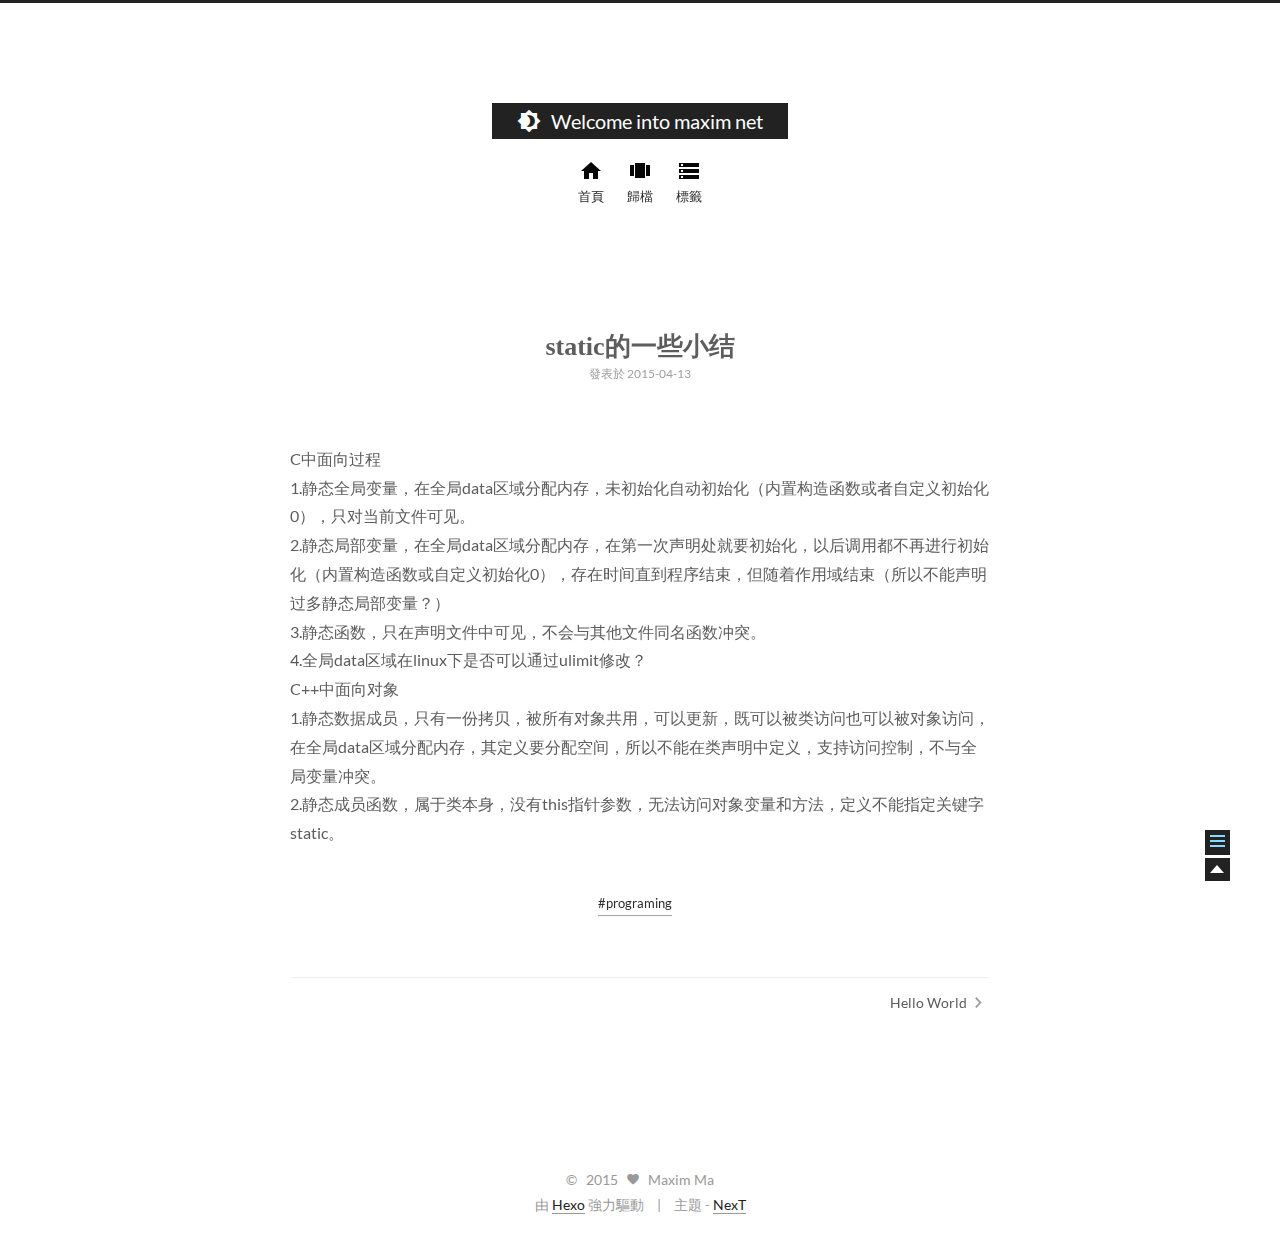
<file: 2015/04/13/static/index.html>
<!doctype html>
<html class="theme-next use-motion ">
<head>
  

<meta charset="UTF-8"/>
<meta http-equiv="X-UA-Compatible" content="IE=edge"/>
<meta name="viewport" content="width=device-width, initial-scale=1, maximum-scale=1"/>


  <meta name="google-site-verification" content="VvyjvVXcJQa0QklHipu6pwm2PJGnnchIqX7s5JbbT_0" />



  <link rel="stylesheet" type="text/css" href="/vendors/fancybox/source/jquery.fancybox.css?v=2.1.5"/>


<link rel="stylesheet" type="text/css" href="/css/main.css?v=0.4.2"/>




  <meta name="keywords" content="programing," />





  <link rel="shorticon icon" type="image/x-icon" href="/favicon.ico?v=0.4.2" />



  <script type="text/javascript">
    var _hmt = _hmt || [];
    (function() {
      var hm = document.createElement("script");
      hm.src = "//hm.baidu.com/hm.js?50c15455e37f70aea674ff4a663eef27";
      var s = document.getElementsByTagName("script")[0];
      s.parentNode.insertBefore(hm, s);
    })();
  </script>


  <title> static的一些小结 // Welcome into maxim net </title>
</head>

<body>
  <div class="container one-column page-post-detail">
    <div class="headband"></div>

    <div id="header" class="header">
      <div class="header-inner">
        <h1 class="site-meta">
  <span class="logo-line-before"><i></i></span>
  <a href="/" class="brand">
      <span class="logo">
        <i class="icon-logo"></i>
      </span>
      <span class="site-title">Welcome into maxim net</span>
  </a>
  <span class="logo-line-after"><i></i></span>
</h1>


  <ul id="menu" class="menu">
     
    
      
      <li class="menu-item menu-item-home">
        <a href="/">
          <i class="menu-item-icon icon-home"></i> <br />
          首頁
        </a>
      </li>
    
      
      <li class="menu-item menu-item-archives">
        <a href="/archives">
          <i class="menu-item-icon icon-archives"></i> <br />
          歸檔
        </a>
      </li>
    
      
      <li class="menu-item menu-item-tags">
        <a href="/tags">
          <i class="menu-item-icon icon-tags"></i> <br />
          標籤
        </a>
      </li>
    
  </ul>


      </div>
    </div>

    <div id="main" class="main">
      <div class="main-inner">
        <div id="content" class="content">
          

  <div id="posts" class="posts-expand">
    

  <div class="post post-type-normal ">
    <div class="post-header">

      
      
        <h1 class="post-title">
          
          
            
              static的一些小结
            
          
        </h1>
      

      <div class="post-meta">
        <span class="post-time">
          發表於 2015-04-13
        </span>

        

        
          
        
      </div>
    </div>

    <div class="post-body">

      
      

      
        <p>C中面向过程<br>1.静态全局变量，在全局data区域分配内存，未初始化自动初始化（内置构造函数或者自定义初始化0），只对当前文件可见。<br>2.静态局部变量，在全局data区域分配内存，在第一次声明处就要初始化，以后调用都不再进行初始化（内置构造函数或自定义初始化0），存在时间直到程序结束，但随着作用域结束（所以不能声明过多静态局部变量？）<br>3.静态函数，只在声明文件中可见，不会与其他文件同名函数冲突。<br>4.全局data区域在linux下是否可以通过ulimit修改？<br>C++中面向对象<br>1.静态数据成员，只有一份拷贝，被所有对象共用，可以更新，既可以被类访问也可以被对象访问，在全局data区域分配内存，其定义要分配空间，所以不能在类声明中定义，支持访问控制，不与全局变量冲突。<br>2.静态成员函数，属于类本身，没有this指针参数，无法访问对象变量和方法，定义不能指定关键字static。</p>

      
    </div>

    <div class="post-footer">
      
        <div class="post-tags">
          
            <a href="/tags/programing/"> #programing </a>
          
        </div>
      

      
        <div class="post-nav">
          <div class="post-nav-prev post-nav-item">
            
          </div>

          <div class="post-nav-next post-nav-item">
            
              <a href="/2015/04/08/hello-world/">Hello World</a>
            
          </div>
        </div>
      

      
      
    </div>
  </div>



    
      <div class="comments" id="comments">
        
      </div>
    
  </div>


        </div>
      </div>

      
  
  <div class="sidebar-toggle">
    <div class="sidebar-toggle-line-wrap">
      <span class="sidebar-toggle-line sidebar-toggle-line-first"></span>
      <span class="sidebar-toggle-line sidebar-toggle-line-middle"></span>
      <span class="sidebar-toggle-line sidebar-toggle-line-last"></span>
    </div>
  </div>

  <div id="sidebar" class="sidebar">
    <div class="sidebar-inner">

      
        <ul class="sidebar-nav motion-element">
          <li class="sidebar-nav-toc sidebar-nav-active" data-target="post-toc-wrap">
            文章目錄
          </li>
          <li class="sidebar-nav-overview" data-target="site-overview">
            本站概覽
          </li>
        </ul>
      

      <div class="site-overview">
        <div class="site-author motion-element">
          <img class="site-author-image" src="/images/default_avatar.jpg" alt="Maxim Ma" />
          <p class="site-author-name">Maxim Ma</p>
        </div>
        <p class="site-description motion-element"></p>
        <div class="site-state motion-element">
          <div class="site-state-item site-state-posts">
            <a href="/archives">
              <span class="site-state-item-count">2</span>
              <span class="site-state-item-name">文章</span>
            </a>
          </div>

          <div class="site-state-item site-state-categories">
            
              <span class="site-state-item-count">0</span>
              <span class="site-state-item-name">分類</span>
              
          </div>

          <div class="site-state-item site-state-tags">
            <a href="/tags">
              <span class="site-state-item-count">1</span>
              <span class="site-state-item-name">標籤</span>
              </a>
          </div>

        </div>

        

        <div class="links-of-author motion-element">
          
            
              <span class="links-of-author-item">
              <a href="" target="_blank">GitHub</a>
            </span>
            
              <span class="links-of-author-item">
              <a href="" target="_blank">Twitter</a>
            </span>
            
              <span class="links-of-author-item">
              <a href="" target="_blank">Weibo</a>
            </span>
            
              <span class="links-of-author-item">
              <a href="" target="_blank">DouBan</a>
            </span>
            
              <span class="links-of-author-item">
              <a href="" target="_blank">ZhiHu</a>
            </span>
            
          
        </div>

        
        
          <div class="cc-license motion-element">
            <a href="http://creativecommons.org/licenses/by-nc-sa/4.0" class="cc-opacity" target="_blank">
              <img src="/images/cc-by-nc-sa.svg" alt="Creative Commons" />
            </a>
          </div>
        

      </div>

      
        <div class="post-toc-wrap sidebar-panel-active">
          <div class="post-toc-indicator-top post-toc-indicator"></div>
          <div class="post-toc">
            
            
              <p class="post-toc-empty">此文章未包含目錄</p>
            
          </div>
          <div class="post-toc-indicator-bottom post-toc-indicator"></div>
        </div>
      

    </div>
  </div>


    </div>

    <div id="footer" class="footer">
      <div class="footer-inner">
        <div class="copyright">
  
  &copy; &nbsp; 
  2015
  <span class="with-love">
    <i class="icon-heart"></i>
  </span>
  <span class="author">Maxim Ma</span>
</div>

<div class="powered-by">
  由 <a class="theme-link" href="http://hexo.io">Hexo</a> 強力驅動
</div>

<div class="theme-info">
  主題 -
  <a class="theme-link" href="https://github.com/iissnan/hexo-theme-next">
    NexT
  </a>
</div>



      </div>
    </div>

    <div class="back-to-top"></div>
  </div>

  <script type="text/javascript" src="/vendors/jquery/index.js?v=2.1.3"></script>

  
  

  
  <script type="text/javascript" src="/vendors/fancybox/source/jquery.fancybox.pack.js"></script>
  <script type="text/javascript">
    $(document).ready(function() {
      $('.content img').each(function () {
        var $image = $(this);
        var $imageWrapLink = $image.parent('a');

        if ($imageWrapLink.size() < 1) {
          $imageWrapLink = $image.wrap('<a href="' + this.getAttribute('src') + '"></a>').parent('a');
        }
        $imageWrapLink.addClass('fancybox');
      });
    });
    $('.fancybox').fancybox({
      helpers: {
        overlay: {
          locked: false
        }
      }
    });
  </script>


  <script type="text/javascript">
  function hasMobileUA () {
    var nav = window.navigator;
    var ua = nav.userAgent;
    var pa = /iPad|iPhone|Android|Opera Mini|BlackBerry|webOS|UCWEB|Blazer|PSP|IEMobile|Symbian/g;

    return pa.test(ua);
  }

  function isDesktop () {
    return screen.width > 991 && !hasMobileUA();
  }

  function isTablet () {
    return screen.width < 992 && screen.width > 767 && hasMobileUA();
  }

  function isMobile () {
    return screen.width < 767 && hasMobileUA();
  }

  function escapeSelector (selector) {
    return selector.replace(/[!"$%&'()*+,.\/:;<=>?@[\\\]^`{|}~]/g, "\\$&")
  }
</script>

  

  <script type="text/javascript" src="/vendors/velocity/velocity.min.js"></script>
  <script type="text/javascript" src="/vendors/velocity/velocity.ui.min.js"></script>

  <script type="text/javascript" id="motion.global">
  $(document).ready(function () {
    var body = $('body');
    var isSidebarVisible = false;
    var sidebarToggle = $('.sidebar-toggle');
    var sidebarToggleLine1st = $('.sidebar-toggle-line-first')
    var sidebarToggleLine2nd = $('.sidebar-toggle-line-middle');
    var sidebarToggleLine3rd = $('.sidebar-toggle-line-last');
    var sidebar = $('.sidebar');

    var SIDEBAR_WIDTH = '320px';
    var SIDEBAR_DISPLAY_DURATION = 300;

    var sidebarToogleLineStatusInit = {width: '100%', opacity: 1, left: 0, rotateZ: 0, top: 0};

    var sidebarToggleLine1stStatusInit = sidebarToogleLineStatusInit;
    var sidebarToggleLine1stStatusArrow = {width: '50%', rotateZ: '-45deg', top: '2px'};
    var sidebarToogleLine1stStatusClose = {width: '100%', rotateZ: '-45deg', top: '5px'};

    var sidebarToggleLine2ndStatusInit = sidebarToogleLineStatusInit;
    var sidebarToggleLine2ndStatusArrow = {width: '90%'};
    var sidebarToogleLine2ndStatusClose = {opacity: 0};

    var sidebarToggleLine3rdStatusInit = sidebarToogleLineStatusInit;
    var sidebarToggleLine3rdStatusArrow = {width: '50%', rotateZ: '45deg', top: '-2px'};
    var sidebarToogleLine3rdStatusClose = {width: '100%', rotateZ: '45deg', top: '-5px'};

    LogoAndMenuMotion();
    sidebatToggleMotion();
    postsListMotion();
    backToTopMotion();


    $(document)
      .on('sidebar.isShowing', function () {
        isDesktop() && body.velocity(
          {paddingRight: SIDEBAR_WIDTH},
          SIDEBAR_DISPLAY_DURATION
        );
        sidebarContentMotion();
      })
      .on('sidebar.isHiding', function () {});

    function LogoAndMenuMotion() {
      $.Velocity.RunSequence([
        { e: $('.brand'), p: { opacity: 1 }, o: { duration: 100 } },
        { e: $('.logo'), p: { opacity: 1, top: 0 }, o: { duration: 50} },
        
        { e: $('.site-title'), p: { opacity: 1, top: 0 }, o: { duration: 200 } }
      ]);
      $('.menu-item').velocity('transition.slideDownIn', {display: null});
    }


    function backToTopMotion () {
      var b2top = $('.back-to-top');
      b2top.on('click', function () {
        body.velocity('scroll');
      });
    }

    function sidebarShowMotion () {

      sidebarToggleLine1st.velocity(sidebarToogleLine1stStatusClose);
      sidebarToggleLine2nd.velocity(sidebarToogleLine2ndStatusClose);
      sidebarToggleLine3rd.velocity(sidebarToogleLine3rdStatusClose);

      sidebar.velocity({width: SIDEBAR_WIDTH}, {
        display: 'block',
        duration: SIDEBAR_DISPLAY_DURATION,
        complete: function () {
          sidebar.addClass('sidebar-active');
          sidebar.trigger('sidebar.didShow');
        }
      });
      sidebar.trigger('sidebar.isShowing');
    }

    function sidebarHideMotion () {
      isDesktop() && body.velocity({paddingRight: 0});
      sidebar.velocity('reverse');

      sidebarToggleLine1st.velocity(sidebarToggleLine1stStatusInit);
      sidebarToggleLine2nd.velocity(sidebarToggleLine2ndStatusInit);
      sidebarToggleLine3rd.velocity(sidebarToggleLine3rdStatusInit);

      sidebar.removeClass('sidebar-active');
      sidebar.trigger('sidebar.isHiding');
    };

    function sidebarContentMotion () {
      $('.sidebar .motion-element').velocity(
        'transition.slideRightIn',
        {stagger: 50, drag: true}
      );
    }

    function postsListMotion () {
      var postMotionOptions = window.postMotionOptions || {stagger: 300, drag: true};
      $('.post').velocity('transition.slideDownIn', postMotionOptions);
    }

    function sidebatToggleMotion () {
      sidebarToggle.on('click', function () {
        isSidebarVisible ? sidebarHideMotion() : sidebarShowMotion();
        isSidebarVisible = !isSidebarVisible;
      });

      sidebarToggle.hover(function () {
        if (isSidebarVisible) {return}
        sidebarToggleLine1st.velocity('stop').velocity(sidebarToggleLine1stStatusArrow);
        sidebarToggleLine2nd.velocity('stop').velocity(sidebarToggleLine2ndStatusArrow);
        sidebarToggleLine3rd.velocity('stop').velocity(sidebarToggleLine3rdStatusArrow);
      }, function () {
        if (isSidebarVisible) {return}
        sidebarToggleLine1st.velocity('stop').velocity(sidebarToggleLine1stStatusInit);
        sidebarToggleLine2nd.velocity('stop').velocity(sidebarToggleLine2ndStatusInit);
        sidebarToggleLine3rd.velocity('stop').velocity(sidebarToggleLine3rdStatusInit);
      });
    }
  });

</script>





  
  
<script type="text/javascript" id="bootstrap.scrollspy.custom">
  /* ========================================================================
  * Bootstrap: scrollspy.js v3.3.2
  * http://getbootstrap.com/javascript/#scrollspy
  * ========================================================================
  * Copyright 2011-2015 Twitter, Inc.
  * Licensed under MIT (https://github.com/twbs/bootstrap/blob/master/LICENSE)
  * ======================================================================== */

  /**
   * Custom by iissnan
   *
   * - Add a `clear.bs.scrollspy` event.
   * - Esacpe targets selector.
   */


  +function ($) {
    'use strict';

    // SCROLLSPY CLASS DEFINITION
    // ==========================

    function ScrollSpy(element, options) {
      this.$body          = $(document.body)
      this.$scrollElement = $(element).is(document.body) ? $(window) : $(element)
      this.options        = $.extend({}, ScrollSpy.DEFAULTS, options)
      this.selector       = (this.options.target || '') + ' .nav li > a'
      this.offsets        = []
      this.targets        = []
      this.activeTarget   = null
      this.scrollHeight   = 0

      this.$scrollElement.on('scroll.bs.scrollspy', $.proxy(this.process, this))
      this.refresh()
      this.process()
    }

    ScrollSpy.VERSION  = '3.3.2'

    ScrollSpy.DEFAULTS = {
      offset: 10
    }

    ScrollSpy.prototype.getScrollHeight = function () {
      return this.$scrollElement[0].scrollHeight || Math.max(this.$body[0].scrollHeight, document.documentElement.scrollHeight)
    }

    ScrollSpy.prototype.refresh = function () {
      var that          = this
      var offsetMethod  = 'offset'
      var offsetBase    = 0

      this.offsets      = []
      this.targets      = []
      this.scrollHeight = this.getScrollHeight()

      if (!$.isWindow(this.$scrollElement[0])) {
        offsetMethod = 'position'
        offsetBase   = this.$scrollElement.scrollTop()
      }

      this.$body
        .find(this.selector)
        .map(function () {
          var $el   = $(this)
          var href  = $el.data('target') || $el.attr('href')
          var $href = /^#./.test(href) && $(escapeSelector(href)) // Need to escape selector.

          return ($href
            && $href.length
            && $href.is(':visible')
            && [[$href[offsetMethod]().top + offsetBase, href]]) || null
        })
        .sort(function (a, b) { return a[0] - b[0] })
        .each(function () {
          that.offsets.push(this[0])
          that.targets.push(this[1])
        })


    }

    ScrollSpy.prototype.process = function () {
      var scrollTop    = this.$scrollElement.scrollTop() + this.options.offset
      var scrollHeight = this.getScrollHeight()
      var maxScroll    = this.options.offset + scrollHeight - this.$scrollElement.height()
      var offsets      = this.offsets
      var targets      = this.targets
      var activeTarget = this.activeTarget
      var i

      if (this.scrollHeight != scrollHeight) {
        this.refresh()
      }

      if (scrollTop >= maxScroll) {
        return activeTarget != (i = targets[targets.length - 1]) && this.activate(i)
      }

      if (activeTarget && scrollTop < offsets[0]) {
        $(this.selector).trigger('clear.bs.scrollspy')  // Add a custom event.
        this.activeTarget = null
        return this.clear()
      }

      for (i = offsets.length; i--;) {
        activeTarget != targets[i]
          && scrollTop >= offsets[i]
          && (!offsets[i + 1] || scrollTop <= offsets[i + 1])
          && this.activate(targets[i])
      }
    }

    ScrollSpy.prototype.activate = function (target) {
      this.activeTarget = target

      this.clear()

      var selector = this.selector +
        '[data-target="' + target + '"],' +
        this.selector + '[href="' + target + '"]'

      var active = $(selector)
        .parents('li')
        .addClass('active')

      if (active.parent('.dropdown-menu').length) {
        active = active
          .closest('li.dropdown')
          .addClass('active')
      }

      active.trigger('activate.bs.scrollspy')
    }

    ScrollSpy.prototype.clear = function () {
      $(this.selector)
        .parentsUntil(this.options.target, '.active')
        .removeClass('active')
    }


    // SCROLLSPY PLUGIN DEFINITION
    // ===========================

    function Plugin(option) {
      return this.each(function () {
        var $this   = $(this)
        var data    = $this.data('bs.scrollspy')
        var options = typeof option == 'object' && option

        if (!data) $this.data('bs.scrollspy', (data = new ScrollSpy(this, options)))
        if (typeof option == 'string') data[option]()
      })
    }

    var old = $.fn.scrollspy

    $.fn.scrollspy             = Plugin
    $.fn.scrollspy.Constructor = ScrollSpy


    // SCROLLSPY NO CONFLICT
    // =====================

    $.fn.scrollspy.noConflict = function () {
      $.fn.scrollspy = old
      return this
    }


    // SCROLLSPY DATA-API
    // ==================

    $(window).on('load.bs.scrollspy.data-api', function () {
      $('[data-spy="scroll"]').each(function () {
        var $spy = $(this)
        Plugin.call($spy, $spy.data())
      })
    })

  }(jQuery);
</script>


<script type="text/javascript" id="sidebar.toc.highlight">
  $(document).ready(function () {
    var tocSelector = '.post-toc';
    var $tocSelector = $(tocSelector);
    var activeCurrentSelector = '.active-current';

    $tocSelector
      .on('activate.bs.scrollspy', function () {
        var $currentActiveElement = $(tocSelector + ' .active').last();

        removeCurrentActiveClass();
        $currentActiveElement.addClass('active-current');

        $tocSelector[0].scrollTop = $currentActiveElement.position().top;
      })
      .on('clear.bs.scrollspy', function () {
        removeCurrentActiveClass();
      });

    function removeCurrentActiveClass () {
      $(tocSelector + ' ' + activeCurrentSelector)
        .removeClass(activeCurrentSelector.substring(1));
    }

    function processTOC () {
      getTOCMaxHeight();
      toggleTOCOverflowIndicators();
    }

    function getTOCMaxHeight () {
      var $sidebarInner = $('.sidebar-inner');
      var height = $('.sidebar').height() -
                   $tocSelector.position().top -
                   $('.post-toc-indicator-bottom').height();

      $tocSelector.css('height', height);

      return height;
    }

    function toggleTOCOverflowIndicators () {
      tocOverflowIndicator(
        '.post-toc-indicator-top',
        $tocSelector.scrollTop() > 0 ? 'show' : 'hide'
      );

      tocOverflowIndicator(
        '.post-toc-indicator-bottom',
        $tocSelector.scrollTop() >= $tocSelector.find('ol').height() - $tocSelector.height() ? 'hide' : 'show'
      )
    }

    $(document).on('sidebar.didShow', function () {
      processTOC();
    });

    $('body').scrollspy({ target: tocSelector });
    $(window).on('resize', function () {
      if ( $('.sidebar').hasClass('sidebar-active') ) {
        processTOC();
      }
    });

    onScroll($tocSelector);

    function onScroll (element) {
      element.on('mousewheel DOMMouseScroll', function (event) {
          var oe = event.originalEvent;
          var delta = oe.wheelDelta || -oe.detail;
          var self = this;

          this.scrollTop += ( delta < 0 ? 1 : -1 ) * 30;
          event.preventDefault();

          toggleTOCOverflowIndicators();
      });
    }

    function tocOverflowIndicator (indicator, action) {
      $(indicator).velocity('stop').velocity({
        opacity: action === 'show' ? 0.4 : 0
      }, { duration: 100 });
    }

  });
</script>


  <script type="text/javascript" id="sidebar.nav">
    $(document).ready(function () {
      var html = $('html');

      $('.sidebar-nav li').on('click', function () {
        var item = $(this);
        var activeTabClassName = 'sidebar-nav-active';
        var activePanelClassName = 'sidebar-panel-active';
        if (item.hasClass(activeTabClassName)) {
          return;
        }

        var currentTarget = $('.' + activePanelClassName);
        var target = $('.' + item.data('target'));

        currentTarget.velocity('transition.slideUpOut', 200, function () {
          target
            .velocity('stop')
            .velocity('transition.slideDownIn', 200)
            .addClass(activePanelClassName);
        });

        item.siblings().removeClass(activeTabClassName);
        item.addClass(activeTabClassName);
      });

      $('.post-toc a').on('click', function (e) {
        e.preventDefault();
        var offset = $(escapeSelector(this.getAttribute('href'))).offset().top;
        html.velocity('stop').velocity('scroll', {
          offset: offset  + 'px',
          mobileHA: false
        });
      });

      // Expand sidebar on post detail page by default, when post has a toc.
      var $tocContent = $('.post-toc-content');
      if ($tocContent.length > 0 && $tocContent.html().trim().length > 0 && isDesktop()) {
        setTimeout(function () {
          $('.sidebar-toggle').trigger('click');
        }, 800);
      }
    });
  </script>




  

  
  
  

  




  
</body>
</html>
</file>
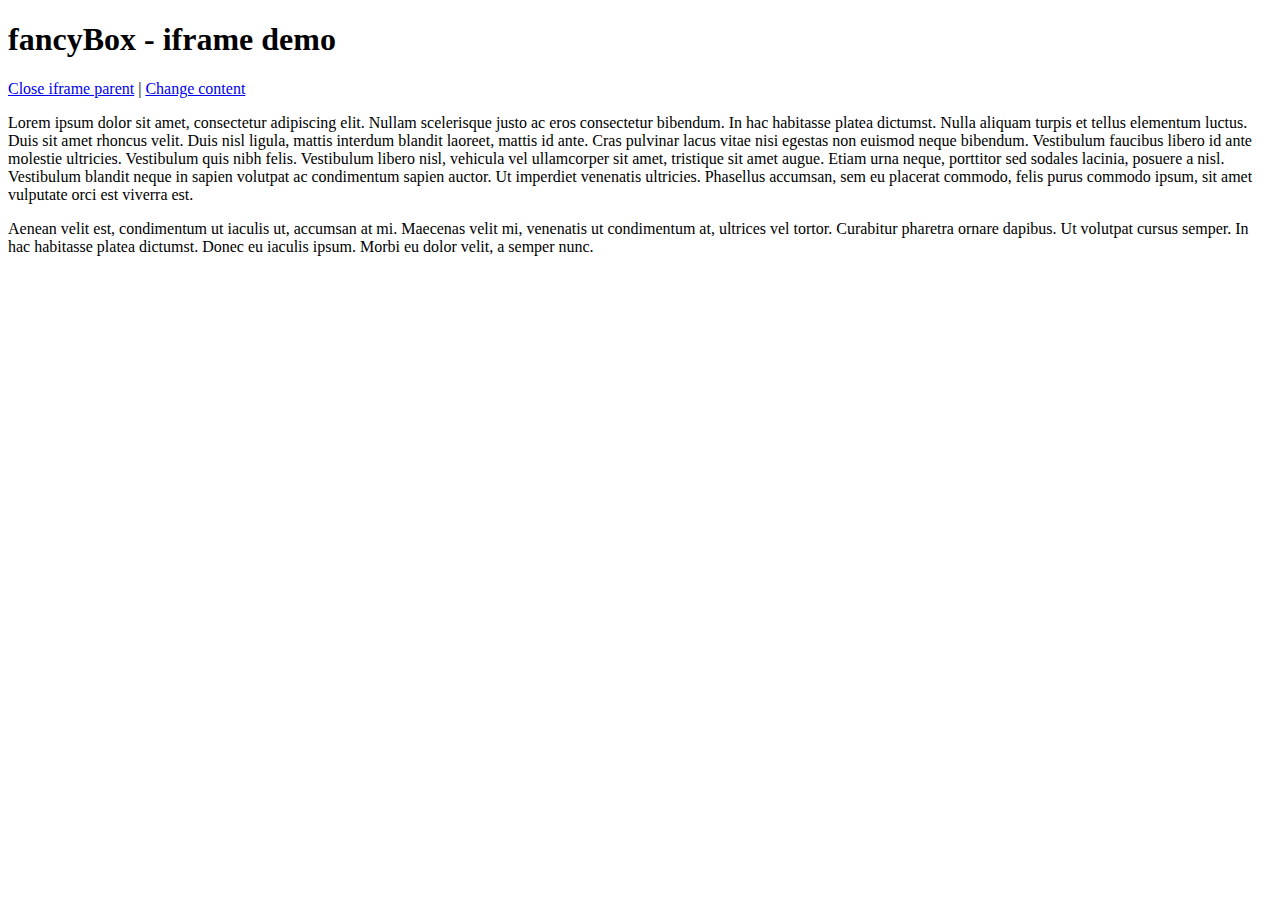
<file: vendors/fancybox/demo/iframe.html>
<!DOCTYPE html>
<html>
<head>
	<title>fancyBox - iframe demo</title>
	<meta http-equiv="Content-Type" content="text/html; charset=UTF-8" />
</head>
<body>
	<h1>fancyBox - iframe demo</h1>

	<p>
		<a href="javascript:parent.jQuery.fancybox.close();">Close iframe parent</a>

		|

		<a href="javascript:parent.jQuery.fancybox.open({href : '1_b.jpg', title : 'My title'});">Change content</a>
	</p>

	<p>
		Lorem ipsum dolor sit amet, consectetur adipiscing elit. Nullam scelerisque justo ac eros consectetur bibendum. In hac habitasse platea dictumst. Nulla aliquam turpis et tellus elementum luctus. Duis sit amet rhoncus velit. Duis nisl ligula, mattis interdum blandit laoreet, mattis id ante. Cras pulvinar lacus vitae nisi egestas non euismod neque bibendum. Vestibulum faucibus libero id ante molestie ultricies. Vestibulum quis nibh felis. Vestibulum libero nisl, vehicula vel ullamcorper sit amet, tristique sit amet augue. Etiam urna neque, porttitor sed sodales lacinia, posuere a nisl. Vestibulum blandit neque in sapien volutpat ac condimentum sapien auctor. Ut imperdiet venenatis ultricies. Phasellus accumsan, sem eu placerat commodo, felis purus commodo ipsum, sit amet vulputate orci est viverra est.
	</p>

	<p>
		Aenean velit est, condimentum ut iaculis ut, accumsan at mi. Maecenas velit mi, venenatis ut condimentum at, ultrices vel tortor. Curabitur pharetra ornare dapibus. Ut volutpat cursus semper. In hac habitasse platea dictumst. Donec eu iaculis ipsum. Morbi eu dolor velit, a semper nunc.
	</p>
</body>
</html>
</file>
<file: css/main.css>
/* normalize.css v3.0.2 | MIT License | git.io/normalize */
html {
  font-family: sans-serif; /* 1 */
  -ms-text-size-adjust: 100%; /* 2 */
  -webkit-text-size-adjust: 100%; /* 2 */
}
body {
  margin: 0;
}
article,
aside,
details,
figcaption,
figure,
footer,
header,
hgroup,
main,
menu,
nav,
section,
summary {
  display: block;
}
audio,
canvas,
progress,
video {
  display: inline-block; /* 1 */
  vertical-align: baseline; /* 2 */
}
audio:not([controls]) {
  display: none;
  height: 0;
}
[hidden],
template {
  display: none;
}
a {
  background-color: transparent;
}
a:active,
a:hover {
  outline: 0;
}
abbr[title] {
  border-bottom: 1px dotted;
}
b,
strong {
  font-weight: bold;
}
dfn {
  font-style: italic;
}
h1 {
  font-size: 2em;
  margin: 0.67em 0;
}
mark {
  background: #ff0;
  color: #000;
}
small {
  font-size: 80%;
}
sub,
sup {
  font-size: 75%;
  line-height: 0;
  position: relative;
  vertical-align: baseline;
}
sup {
  top: -0.5em;
}
sub {
  bottom: -0.25em;
}
img {
  border: 0;
}
svg:not(:root) {
  overflow: hidden;
}
figure {
  margin: 1em 40px;
}
hr {
  -moz-box-sizing: content-box;
  box-sizing: content-box;
  height: 0;
}
pre {
  overflow: auto;
}
code,
kbd,
pre,
samp {
  font-family: monospace, monospace;
  font-size: 1em;
}
button,
input,
optgroup,
select,
textarea {
  color: inherit; /* 1 */
  font: inherit; /* 2 */
  margin: 0; /* 3 */
}
button {
  overflow: visible;
}
button,
select {
  text-transform: none;
}
button,
html input[type="button"],
input[type="reset"],
input[type="submit"] {
  -webkit-appearance: button; /* 2 */
  cursor: pointer; /* 3 */
}
button[disabled],
html input[disabled] {
  cursor: default;
}
button::-moz-focus-inner,
input::-moz-focus-inner {
  border: 0;
  padding: 0;
}
input {
  line-height: normal;
}
input[type="checkbox"],
input[type="radio"] {
  box-sizing: border-box; /* 1 */
  padding: 0; /* 2 */
}
input[type="number"]::-webkit-inner-spin-button,
input[type="number"]::-webkit-outer-spin-button {
  height: auto;
}
input[type="search"] {
  -webkit-appearance: textfield; /* 1 */
  -moz-box-sizing: content-box;
  -webkit-box-sizing: content-box; /* 2 */
  box-sizing: content-box;
}
input[type="search"]::-webkit-search-cancel-button,
input[type="search"]::-webkit-search-decoration {
  -webkit-appearance: none;
}
fieldset {
  border: 1px solid #c0c0c0;
  margin: 0 2px;
  padding: 0.35em 0.625em 0.75em;
}
legend {
  border: 0; /* 1 */
  padding: 0; /* 2 */
}
textarea {
  overflow: auto;
}
optgroup {
  font-weight: bold;
}
table {
  border-collapse: collapse;
  border-spacing: 0;
}
td,
th {
  padding: 0;
}
::selection {
  background: #262a30;
  color: #fff;
}
body {
  position: relative;
  font-family: Lato, "Microsoft Jhenghei", "Hiragino Sans GB", "Microsoft YaHei", sans-serif;
  font-size: 16px;
  line-height: 1.8;
  color: #555;
  background: #fff;
}
@media (min-width: 768px) and (max-width: 991px) {
  body {
    padding-right: 0 !important;
  }
}
@media (max-width: 767px) {
  body {
    padding-right: 0 !important;
  }
}
h1,
h2,
h3,
h4,
h5,
h6 {
  margin: 0;
  padding: 0;
  font-weight: bold;
  line-height: 1;
  font-family: Cambria, Georgia, "Microsoft Jhenghei", "Hiragino Sans GB", "Microsoft YaHei", "Times New Roman", serif;
}
h1 {
  font-size: 26px;
}
@media (max-width: 767px) {
  h1 {
    font-size: 22px;
  }
}
h2 {
  font-size: 24px;
}
@media (max-width: 767px) {
  h2 {
    font-size: 20px;
  }
}
h3 {
  font-size: 22px;
}
@media (max-width: 767px) {
  h3 {
    font-size: 18px;
  }
}
h4 {
  font-size: 20px;
}
@media (max-width: 767px) {
  h4 {
    font-size: 16px;
  }
}
h5 {
  font-size: 18px;
}
@media (max-width: 767px) {
  h5 {
    font-size: 14px;
  }
}
h6 {
  font-size: 16px;
}
@media (max-width: 767px) {
  h6 {
    font-size: 12px;
  }
}
p {
  margin: 20px 0;
}
a {
  color: #222;
  text-decoration: none;
  border-bottom: 1px solid #999;
}
a:hover {
  border-bottom-color: #222;
}
ul {
  list-style: none;
}
blockquote {
  margin: 0;
  padding: 0;
}
img {
  display: block;
  margin: auto 0;
  max-width: 100%;
  height: auto;
}
h2,
h3,
h4,
h5,
h6 {
  margin: 60px 0 15px;
}
ul {
  list-style: square;
}
hr {
  margin: 40px 0;
  height: 3px;
  border: none;
  background-color: #ddd;
  background-image: repeating-linear-gradient(-45deg, #fff, #fff 4px, transparent 4px, transparent 8px);
}
blockquote {
  padding: 0 15px;
  color: #666;
  border-left: 4px solid #ddd;
}
blockquote cite::before {
  content: "-";
  padding: 0 5px;
}
dt {
  font-weight: 700;
}
dd {
  margin: 0;
  padding: 0;
}
.pullquote {
  width: 45%;
}
.pullquote.left {
  float: left;
  margin-left: 5px;
  margin-right: 10px;
}
.pullquote.right {
  float: right;
  margin-left: 10px;
  margin-right: 5px;
}
.highlight table,
.gist table {
  width: auto;
}
.highlight table td,
.gist table td {
  border: none;
}
.highlight a,
.gist a {
  color: #222 !important;
  text-decoration: none !important;
}
.video-container {
  position: relative;
  padding-top: 60%;
  height: 0;
  overflow: hidden;
}
.video-container iframe,
.video-container object,
.video-container embed {
  position: absolute;
  top: 0;
  left: 0;
  width: 100%;
  height: 100%;
}
table {
  width: 100%;
  border-collapse: collapse;
  border-spacing: 0;
}
caption,
th,
td {
  text-align: left;
  vertical-align: middle;
  font-weight: normal;
}
th {
  font-weight: 700;
  border-bottom: 3px solid #ddd;
  padding-bottom: 10px;
}
td {
  border-bottom: 1px solid #ddd;
  padding: 10px 0;
}
.text-left {
  text-align: left;
}
.text-center {
  text-align: center;
}
.text-right {
  text-align: right;
}
.text-justify {
  text-align: justify;
}
.text-nowrap {
  white-space: nowrap;
}
.text-lowercase {
  text-transform: lowercase;
}
.text-uppercase {
  text-transform: uppercase;
}
.text-capitalize {
  text-transform: capitalize;
}
.center-block {
  display: block;
  margin-left: auto;
  margin-right: auto;
}
.clearfix:before,
.clearfix:after {
  content: " ";
  display: table;
}
.clearfix:after {
  clear: both;
}
.full-image.full-image.full-image {
  border: none;
}
@media (min-width: 992px) {
  .full-image.full-image.full-image {
    max-width: none;
    width: 126%;
    margin: 0 -13%;
  }
}
.blockquote-center,
.page-home .post-type-quote blockquote,
.page-post-detail .post-type-quote blockquote {
  position: relative;
  margin: 40px 0;
  padding: 0;
  border-left: none;
  text-align: center;
}
.blockquote-center::before,
.page-home .post-type-quote blockquote::before,
.page-post-detail .post-type-quote blockquote::before,
.blockquote-center::after,
.page-home .post-type-quote blockquote::after,
.page-post-detail .post-type-quote blockquote::after {
  position: absolute;
  content: ' ';
  display: block;
  width: 100%;
  height: 24px;
  opacity: 0.2;
  background: url("[data-uri]") no-repeat;
  background-position: 0 -7px;
  background-size: 24px 24px;
}
.blockquote-center::before,
.page-home .post-type-quote blockquote::before,
.page-post-detail .post-type-quote blockquote::before {
  top: -20px;
  border-top: 1px solid #ccc;
}
.blockquote-center::after,
.page-home .post-type-quote blockquote::after,
.page-post-detail .post-type-quote blockquote::after {
  bottom: -20px;
  border-bottom: 1px solid #ccc;
  background-position: 100% 7px;
}
.blockquote-center p,
.page-home .post-type-quote blockquote p,
.page-post-detail .post-type-quote blockquote p,
.blockquote-center div,
.page-home .post-type-quote blockquote div,
.page-post-detail .post-type-quote blockquote div {
  text-align: center;
}
.use-motion .motion-element {
  opacity: 0;
}
@font-face {
  font-family: 'Lato';
  src: url("../fonts/lato/lato-reg-webfont-g.eot");
  font-weight: normal;
  font-style: normal;
}
@font-face {
  font-family: 'Lato';
  src: url("../fonts/lato/lato-reg-webfont-g.woff") format('woff');
  font-weight: normal;
  font-style: normal;
}
@font-face {
  font-family: 'Lato';
  src: url("../fonts/lato/lato-bol-webfont-g.eot");
  font-weight: bold;
  font-style: normal;
}
@font-face {
  font-family: 'Lato';
  src: url("../fonts/lato/lato-bol-webfont-g.woff") format('woff');
  font-weight: bold;
  font-style: normal;
}
@font-face {
  font-family: 'Lato';
  src: url("../fonts/lato/lato-regita-webfont-g.eot");
  font-weight: normal;
  font-style: italic;
}
@font-face {
  font-family: 'Lato';
  src: url("../fonts/lato/lato-regita-webfont-g.woff") format('woff');
  font-weight: normal;
  font-style: italic;
}
@font-face {
  font-family: 'default';
  src: url("../fonts/icon-default/icomoon.eot?-9394c0");
  src: url("../fonts/icon-default/icomoon.eot?#iefix-9394c0") format('embedded-opentype'), url("../fonts/icon-default/icomoon.woff?-9394c0") format('woff'), url("../fonts/icon-default/icomoon.ttf?-9394c0") format('truetype'), url("../fonts/icon-default/icomoon.svg?-9394c0#default") format('svg');
  font-weight: normal;
  font-style: normal;
}
[class^="icon-"],
[class*=" icon-"] {
  font-family: 'default';
  speak: none;
  font-style: normal;
  font-weight: normal;
  font-variant: normal;
  text-transform: none;
  line-height: 1;
/* Better Font Rendering =========== */
  -webkit-font-smoothing: antialiased;
  -moz-osx-font-smoothing: grayscale;
}
.icon-logo {
  font-size: 24px;
  color: #fff;
}
.icon-home,
.icon-categories,
.icon-archives,
.icon-tags,
.icon-about,
.icon-feed {
  font-size: 24px;
  color: #000;
}
.icon-external-link {
  font-size: 14px;
}
.icon-heart {
  font-size: 14px;
}
.icon-logo:before {
  content: "\e61c";
}
.icon-home:before {
  content: "\e605";
}
.icon-categories:before {
  content: "\e625";
}
.icon-archives:before {
  content: "\e60b";
}
.icon-tags:before {
  content: "\e610";
}
.icon-about:before {
  content: "\e612";
}
.icon-feed:before {
  content: "\e62b";
}
.icon-external-link:before {
  content: "\e607";
}
.icon-heart:before {
  content: "\e601";
}
.icon-account-circle:before {
  content: "\e600";
}
.icon-favorite-outline:before {
  content: "\e602";
}
.icon-get-app:before {
  content: "\e603";
}
.icon-grade:before {
  content: "\e604";
}
.icon-invert-colors:before {
  content: "\e606";
}
.icon-room:before {
  content: "\e608";
}
.icon-schedule:before {
  content: "\e609";
}
.icon-search:before {
  content: "\e60a";
}
.icon-location-on:before {
  content: "\e60c";
}
.icon-brightness-high:before {
  content: "\e60d";
}
.icon-brightness-low:before {
  content: "\e60e";
}
.icon-brightness-medium:before {
  content: "\e60f";
}
.icon-format-quote:before {
  content: "\e611";
}
.icon-keyboard-arrow-down:before {
  content: "\e613";
}
.icon-keyboard-arrow-left:before {
  content: "\e614";
}
.icon-keyboard-arrow-right:before {
  content: "\e615";
}
.icon-keyboard-arrow-up:before {
  content: "\e616";
}
.icon-keyboard-capslock:before {
  content: "\e617";
}
.icon-audiotrack:before {
  content: "\e618";
}
.icon-brightness-1:before {
  content: "\e619";
}
.icon-brightness-2:before {
  content: "\e61a";
}
.icon-brightness-3:before {
  content: "\e61b";
}
.icon-brightness-4:before {
  content: "\e61c";
}
.icon-brightness-5:before {
  content: "\e61d";
}
.icon-brightness-6:before {
  content: "\e61e";
}
.icon-brightness-7:before {
  content: "\e61f";
}
.icon-filter-vintage:before {
  content: "\e620";
}
.icon-hdr-strong:before {
  content: "\e621";
}
.icon-nature-people:before {
  content: "\e622";
}
.icon-timelapse:before {
  content: "\e623";
}
.icon-timer-auto:before {
  content: "\e624";
}
.icon-layers:before {
  content: "\e625";
}
.icon-pin-drop:before {
  content: "\e626";
}
.icon-arrow-drop-down:before {
  content: "\e627";
}
.icon-arrow-drop-up:before {
  content: "\e628";
}
.icon-check:before {
  content: "\e629";
}
.icon-close:before {
  content: "\e62a";
}
.icon-whatshot:before {
  content: "\e62b";
}
.icon-radio-button-on:before {
  content: "\e62c";
}
.icon-star:before {
  content: "\e62d";
}
.post pre,
.post .highlight {
  background: #f7f7f7;
  margin: 20px 0;
  padding: 15px;
  overflow: auto;
  font-size: 13px;
  color: #4d4d4c;
  line-height: 1.8;
}
.post .highlight .gutter pre,
.post .gist .gist-file .gist-data .line-numbers {
  color: #666;
}
.post pre,
.post code {
  font-family: "PT Mono", Consolas, Monaco, Menlo, monospace;
}
.post code {
  background: #eee;
  text-shadow: 0 1px #fff;
  padding: 0 0.3em;
}
.post pre code {
  background: none;
  text-shadow: none;
  padding: 0;
}
.post .highlight pre {
  border: none;
  margin: 0;
  padding: 0;
}
.post .highlight table {
  margin: 0;
  width: auto;
}
.post .highlight td {
  border: none;
  padding: 0;
}
.post .highlight figcaption {
  font-size: 0.85em;
  color: #8e908c;
  line-height: 1em;
  margin-bottom: 1em;
}
.post .highlight figcaption:before,
.post .highlight figcaption:after {
  content: " ";
  display: table;
}
.post .highlight figcaption:after {
  clear: both;
}
.post .highlight figcaption a {
  float: right;
}
.post .highlight .gutter pre {
  text-align: right;
  padding-right: 20px;
}
.post .highlight .line {
  height: 20px;
}
.post .gist {
  margin: 20px 0;
  border-style: solid;
  border-color: #ccc;
  border-width: 1px 0;
  background: #f7f7f7;
  padding: 15px 40px 15px 15px;
}
.post .gist .gist-file {
  border: none;
  font-family: "PT Mono", Consolas, Monaco, Menlo, monospace;
  margin: 0;
}
.post .gist .gist-file .gist-data {
  background: none;
  border: none;
}
.post .gist .gist-file .gist-data .line-numbers {
  background: none;
  border: none;
  padding: 0 20px 0 0;
}
.post .gist .gist-file .gist-data .line-data {
  padding: 0 !important;
}
.post .gist .gist-file .highlight {
  margin: 0;
  padding: 0;
  border: none;
}
.post .gist .gist-file .gist-meta {
  background: #f7f7f7;
  color: #8e908c;
  font: 13px Lato, "Microsoft Jhenghei", "Hiragino Sans GB", "Microsoft YaHei", sans-serif;
  text-shadow: 0 0;
  padding: 0;
  margin-top: 1em;
  margin-left: 40px;
}
.post .gist .gist-file .gist-meta a {
  color: color-link;
  font-weight: normal;
}
.post .gist .gist-file .gist-meta a:hover {
  text-decoration: underline;
}
pre .comment {
  color: #8e908c;
}
pre .variable,
pre .attribute,
pre .tag,
pre .regexp,
pre .ruby .constant,
pre .xml .tag .title,
pre .xml .pi,
pre .xml .doctype,
pre .html .doctype,
pre .css .id,
pre .css .class,
pre .css .pseudo {
  color: #c82829;
}
pre .number,
pre .preprocessor,
pre .built_in,
pre .literal,
pre .params,
pre .constant {
  color: #f5871f;
}
pre .ruby .class .title,
pre .css .rules .attribute {
  color: #718c00;
}
pre .string,
pre .value,
pre .inheritance,
pre .header,
pre .ruby .symbol,
pre .xml .cdata {
  color: #718c00;
}
pre .title,
pre .css .hexcolor {
  color: #3e999f;
}
pre .function,
pre .python .decorator,
pre .python .title,
pre .ruby .function .title,
pre .ruby .title .keyword,
pre .perl .sub,
pre .javascript .title,
pre .coffeescript .title {
  color: #4271ae;
}
pre .keyword,
pre .javascript .function {
  color: #8959a8;
}
html,
body {
  height: 100%;
}
.container {
  position: relative;
  min-height: 100%;
}
.header-inner {
  margin: 0 auto;
  padding: 100px 0 70px;
  width: 960px;
}
.one-column .header-inner {
  width: 700px;
}
.main {
  padding-bottom: 150px;
}
.main-inner {
  margin: 0 auto;
  width: 960px;
}
.one-column .main-inner {
  width: 700px;
}
.main-inner .content {
  width: 700px;
}
.footer {
  position: absolute;
  left: 0;
  bottom: 0;
  width: 100%;
  min-height: 50px;
}
.footer-inner {
  margin: 20px auto;
  width: 960px;
}
.one-column .footer-inner {
  width: 700px;
}
.headband {
  height: 3px;
  background: #222;
}
.header {
  background: #fff;
}
.header-inner {
  position: relative;
}
.site-meta {
  text-align: center;
}
@media (max-width: 767px) {
  .site-meta {
    text-align: center;
  }
}
.brand {
  position: relative;
  display: inline-block;
  padding: 0 25px;
  color: #fff;
  background: #222;
  border-bottom: none;
  font-family: Lato, "Microsoft Jhenghei", "Hiragino Sans GB", "Microsoft YaHei", sans-serif;
}
.logo {
  display: inline-block;
  margin-right: 5px;
  line-height: 36px;
  vertical-align: top;
}
.site-title {
  display: inline-block;
  vertical-align: top;
  line-height: 36px;
  font-size: 20px;
  font-weight: normal;
}
.use-motion .brand {
  opacity: 0;
}
.use-motion .logo,
.use-motion .site-title {
  opacity: 0;
  position: relative;
  top: -10px;
}
.menu {
  margin-top: 20px;
  padding-left: 0;
  text-align: center;
}
.menu .menu-item {
  display: inline-block;
  margin-left: 20px;
}
.menu .menu-item:first-child {
  margin-left: 0;
}
.menu .menu-item a {
  display: block;
  font-size: 13px;
  text-transform: capitalize;
  line-height: 1.5;
  border-bottom: 1px solid transparent;
  transition-property: border-color;
  transition-duration: 0.2s;
  transition-timing-function: ease-in-out;
  transition-delay: 0s;
}
.menu .menu-item a:hover {
  border-bottom-color: #222;
}
input.menu-search-input {
  background-repeat: no-repeat;
  background-position: 5px center;
  width: 70px;
  height: 20px;
  padding: 3px 9px 3px 23px;
  border-radius: 25px;
  border: 1px solid #c4c4c4;
  box-shadow: inset 1px 1px 1px 1px rgba(0,0,0,0.17);
  color: #555;
  font-size: 13px;
  background-image: url("/images/searchicon.png");
  background-size: 15px 15px;
}
.translation {
  margin-top: -20px;
  font-size: 14px;
  color: #999;
}
.post:last-child .post-eof.post-eof.post-eof {
  display: none;
}
.sidebar-toggle {
  position: fixed;
  right: 50px;
  bottom: 45px;
  width: 15px;
  height: 15px;
  padding: 5px;
  background: #222;
  line-height: 0;
  z-index: 1050;
  cursor: pointer;
  -webkit-transform: translateZ(0);
}
@media (min-width: 768px) and (max-width: 991px) {
  .sidebar-toggle {
    display: none;
  }
}
@media (max-width: 767px) {
  .sidebar-toggle {
    display: none;
  }
}
.sidebar-toggle-line {
  position: relative;
  display: inline-block;
  vertical-align: top;
  height: 2px;
  width: 100%;
  background: #fff;
  margin-top: 3px;
}
.sidebar-toggle-line:first-child {
  margin-top: 0;
}
.sidebar {
  width: 0;
  position: fixed;
  right: 0;
  top: 0;
  bottom: 0;
  z-index: 1040;
  box-shadow: inset 0 2px 6px #000;
  background: #222;
  -webkit-transform: translateZ(0);
}
.sidebar a {
  color: #999;
  border-bottom-color: #555;
}
.sidebar a:hover {
  color: #eee;
}
@media (min-width: 768px) and (max-width: 991px) {
  .sidebar {
    display: none !important;
  }
}
@media (max-width: 767px) {
  .sidebar {
    display: none !important;
  }
}
.sidebar-inner {
  position: relative;
  padding: 20px 10px;
  color: #999;
  text-align: center;
}
.site-author-image {
  display: block;
  margin: 0 auto;
  max-width: 96px;
  height: auto;
  border: 2px solid #333;
  padding: 2px;
}
.site-author-name {
  margin: 5px 0 0;
  color: #f5f5f5;
}
.site-description {
  margin-top: 5px;
  font-size: 14px;
  color: #555;
}
.site-state {
  overflow: hidden;
  line-height: 1.4;
}
.site-state-item {
  display: inline-block;
  padding: 0 15px;
  border-left: 1px solid #333;
}
.site-state-item:first-child {
  border-left: none;
}
.site-state-item a {
  border-bottom: none;
}
.site-state-item-count {
  display: block;
  text-align: center;
  font-size: 18px;
}
.site-state-item-name {
  font-size: 13px;
}
.feed-link {
  margin-top: 20px;
}
.feed-link a {
  display: inline-block;
  padding: 0 15px;
  color: #fc6423;
  border: 1px solid #fc6423;
  border-radius: 4px;
}
.feed-link a i {
  color: #fc6423;
  font-size: 14px;
}
.feed-link a:hover {
  color: #fff;
  background: #fc6423;
}
.feed-link a:hover i {
  color: #fff;
}
.links-of-author {
  margin-top: 20px;
}
.links-of-author a {
  display: inline-block;
  vertical-align: middle;
  margin-right: 10px;
  margin-bottom: 10px;
  border-bottom-color: #555;
  font-size: 13px;
}
.links-of-author a:before {
  display: inline-block;
  vertical-align: middle;
  margin-right: 3px;
  content: " ";
  width: 4px;
  height: 4px;
  border-radius: 50%;
  background: #ffa8f1;
}
.sidebar-nav {
  margin: 0;
  padding-left: 0;
}
.sidebar-nav li {
  display: inline-block;
  cursor: pointer;
  border-bottom: 1px solid transparent;
  font-size: 15px;
}
.sidebar-nav li:hover {
  color: #f5f5f5;
}
.page-post-detail .sidebar-nav-toc {
  padding: 0 5px;
}
.page-post-detail .sidebar-nav-overview {
  margin-left: 10px;
}
.sidebar-nav .sidebar-nav-active {
  color: #87daff;
  border-bottom-color: #87daff;
}
.sidebar-nav .sidebar-nav-active:hover {
  color: #87daff;
}
.post-toc {
  overflow: hidden;
  position: relative;
}
.post-toc-empty {
  font-size: 14px;
  color: #666;
}
.post-toc ol {
  overflow: auto;
  margin: 0;
  padding: 0 10px 10px;
  text-align: left;
  list-style: none;
  font-size: 14px;
}
.post-toc ol a {
  color: #999;
}
.post-toc ol a:hover {
  color: #ccc;
}
.post-toc .nav .nav-child {
  display: none;
}
.post-toc .nav .active .nav-child {
  display: block;
}
.post-toc .nav .active > a {
  color: #ccc;
}
.post-toc .nav .active-current > a {
  color: #87daff;
}
.post-toc .nav .active-current > a:hover {
  color: #87daff;
}
.post-toc-indicator {
  height: 20px;
  opacity: 0.4;
  background: no-repeat 10px 50%;
  background-size: 10px 12px;
}
.post-toc-indicator-top {
  opacity: 0;
  margin-top: 10px;
  background-image: url("[data-uri]");
}
.post-toc-indicator-bottom {
  position: absolute;
  width: 100%;
  background-image: url("[data-uri]");
}
.footer {
  font-size: 14px;
  color: #999;
}
.footer img {
  border: none;
}
.footer-inner {
  text-align: center;
}
.with-love {
  display: inline-block;
  margin: 0 5px;
}
.powered-by,
.theme-info {
  display: inline-block;
}
.powered-by {
  margin-right: 10px;
}
.powered-by::after {
  content: "|";
  padding-left: 10px;
}
.cc-license {
  margin-top: 10px;
  text-align: center;
}
.cc-license .cc-opacity {
  opacity: 0.7;
  border-bottom: none;
}
.cc-license .cc-opacity:hover {
  opacity: 0.9;
}
.cc-license img {
  display: inline-block;
}
@media (max-width: 767px) {
  body {
    font-size: 14px;
  }
  .header-inner,
  .one-column .header-inner,
  .main-inner,
  .one-column .main-inner,
  .main-inner .content,
  .footer-inner,
  .one-column .footer-inner {
    width: auto;
  }
  .main-inner {
    margin: 20px auto 0;
  }
  .footer-inner {
    padding: 0 10px;
  }
}
.btn {
  display: inline-block;
  padding: 0 20px;
  font-size: 15px;
  color: #fff;
  background: #222;
  border: 2px solid #222;
  text-decoration: none;
  transition-property: background-color;
  transition-duration: 0.2s;
  transition-timing-function: ease-in-out;
  transition-delay: 0s;
}
.btn:hover {
  border-color: #222;
  color: #222;
  background: #fff;
}
.posts-expand {
  padding-top: 40px;
}
@media (max-width: 767px) {
  .posts-expand {
    margin: 0 20px;
  }
  .post-body pre,
  .post-body .highlight {
    margin: 0 -20px;
    padding: 10px 20px;
  }
  .post-body pre .gutter pre,
  .post-body .highlight .gutter pre {
    padding-right: 10px;
  }
}
.posts-expand .post-title {
  font-size: 26px;
  text-align: center;
}
@media (max-width: 767px) {
  .posts-expand .post-title {
    font-size: 22px;
  }
}
.posts-expand .post-title-link {
  display: inline-block;
  position: relative;
  color: #555;
  border-bottom: none;
  line-height: 1.2;
  vertical-align: top;
}
.posts-expand .post-title-link::before {
  content: "";
  position: absolute;
  width: 100%;
  height: 2px;
  bottom: 0;
  left: 0;
  background-color: #000;
  visibility: hidden;
  transform: scaleX(0);
  transition-duration: 0.2s;
  transition-timing-function: ease-in-out;
  transition-delay: 0s;
}
.posts-expand .post-title-link:hover::before {
  visibility: visible;
  transform: scaleX(1);
}
.posts-expand .post-meta {
  margin: 3px 0 60px 0;
  color: #999;
  font-size: 12px;
  text-align: center;
}
.posts-expand .post-meta .post-category-list {
  display: inline-block;
  margin: 0;
  padding: 3px;
}
.posts-expand .post-meta .post-category-list-link {
  color: #999;
}
.posts-expand .post-body h2,
.posts-expand .post-body h3,
.posts-expand .post-body h4,
.posts-expand .post-body h5,
.posts-expand .post-body h6 {
  padding-top: 10px;
}
.posts-expand .post-body img {
  box-sizing: border-box;
  margin: auto;
  padding: 3px;
  border: 1px solid #ddd;
}
.posts-expand .post-tags {
  margin-top: 40px;
  text-align: center;
}
.posts-expand .post-tags a {
  display: inline-block;
  margin-right: 10px;
  font-size: 13px;
}
.post-nav {
  overflow: hidden;
  margin-top: 60px;
  padding: 10px;
  white-space: nowrap;
  border-top: 1px solid #eee;
}
.post-nav-item {
  display: inline-block;
  width: 50%;
  white-space: normal;
}
.post-nav-item a {
  position: relative;
  display: inline-block;
  line-height: 25px;
  font-size: 14px;
  color: #555;
  border-bottom: none;
}
.post-nav-item a:hover {
  color: #222;
  font-weight: bold;
  border-bottom: none;
}
.post-nav-item a:active {
  top: 2px;
}
.post-nav-item a:before,
.post-nav-item a:after {
  display: inline-block;
  width: 16px;
  height: 25px;
  vertical-align: top;
  opacity: 0.4;
  background-size: 16px;
}
.post-nav-prev a:before {
  content: ' ';
  background: url("[data-uri]") no-repeat 0 50%;
  background-size: 8px;
}
.post-nav-prev a:hover:before {
  opacity: 1;
}
.post-nav-next {
  text-align: right;
}
.post-nav-next a:after {
  content: ' ';
  background: url("[data-uri]") no-repeat 100% 50%;
  background-size: 8px;
}
.post-nav-next a:hover:after {
  opacity: 1;
}
.posts-expand .post-eof {
  display: block;
  margin: 160px auto 120px;
  width: 8%;
  height: 1px;
  background: #ccc;
  text-align: center;
}
.post-more-link {
  margin-top: 50px;
}
@media (max-width: 767px) {
  .posts-collapse {
    margin: 0 20px;
  }
  .posts-collapse .post-title,
  .posts-collapse .post-meta {
    display: block;
    width: auto;
    text-align: left;
  }
}
.posts-collapse {
  margin-left: 55px;
}
@media (max-width: 767px) {
  .posts-collapse {
    margin: 0 20px;
  }
}
.posts-collapse .collection-title {
  position: relative;
  margin: 60px 0;
}
.posts-collapse .collection-title h2 {
  margin-left: 20px;
}
.posts-collapse .collection-title small {
  color: #bbb;
}
.posts-collapse .collection-title::before {
  content: " ";
  position: absolute;
  left: 0;
  top: 50%;
  margin-left: -4px;
  margin-top: -4px;
  width: 8px;
  height: 8px;
  background: #bbb;
  border-radius: 50%;
}
.posts-collapse .post {
  margin: 30px 0;
}
.posts-collapse .post-header {
  position: relative;
  transition-duration: 0.2s;
  transition-timing-function: ease-in-out;
  transition-delay: 0s;
  transition-property: border;
  border-bottom: 1px dashed #ccc;
}
.posts-collapse .post-header::before {
  content: " ";
  position: absolute;
  left: 0;
  top: 12px;
  width: 6px;
  height: 6px;
  margin-left: -4px;
  background: #bbb;
  border-radius: 50%;
  border: 1px solid #fff;
  transition-duration: 0.2s;
  transition-timing-function: ease-in-out;
  transition-delay: 0s;
  transition-property: background;
}
.posts-collapse .post-header:hover {
  border-bottom-color: #666;
}
.posts-collapse .post-header:hover::before {
  background: #222;
}
.posts-collapse .post-meta {
  position: absolute;
  font-size: 12px;
  left: 20px;
  top: 5px;
}
.posts-collapse .post-comments-count {
  display: none;
}
.posts-collapse .post-title {
  margin-left: 60px;
  font-size: 16px;
  font-weight: normal;
  font-family: Lato, "Microsoft Jhenghei", "Hiragino Sans GB", "Microsoft YaHei", sans-serif;
  line-height: inherit;
}
.posts-collapse .post-title::after {
  margin-left: 3px;
  opacity: 0.6;
}
.posts-collapse .post-title a {
  color: #666;
  border-bottom: none;
}
.page-home .post-type-quote .post-header,
.page-post-detail .post-type-quote .post-header,
.page-home .post-type-quote .post-tags,
.page-post-detail .post-type-quote .post-tags {
  display: none;
}
.pagination {
  margin: 120px 0 40px;
  text-align: center;
  border-top: 1px solid #eee;
}
.page-number-basic,
.pagination .prev,
.pagination .next,
.pagination .page-number,
.pagination .space {
  display: inline-block;
  position: relative;
  top: -1px;
  margin: 0 10px;
  padding: 0 10px;
  line-height: 30px;
}
@media (max-width: 767px) {
  .page-number-basic,
  .pagination .prev,
  .pagination .next,
  .pagination .page-number,
  .pagination .space {
    margin: 0 5px;
  }
}
.pagination .prev,
.pagination .next,
.pagination .page-number {
  border-bottom: 0;
  border-top: 1px solid #eee;
  transition-property: border-color;
  transition-duration: 0.2s;
  transition-timing-function: ease-in-out;
  transition-delay: 0s;
}
.pagination .prev:hover,
.pagination .next:hover,
.pagination .page-number:hover {
  border-top-color: #222;
}
.pagination .space {
  padding: 0;
  margin: 0;
}
.pagination .prev {
  margin-left: 0;
}
.pagination .next {
  margin-right: 0;
}
.pagination .page-number.current {
  color: #fff;
  background: #ccc;
  border-top-color: #ccc;
}
@media (max-width: 767px) {
  .pagination {
    border-top: none;
  }
  .pagination .prev,
  .pagination .next,
  .pagination .page-number {
    margin-bottom: 10px;
    border-top: 0;
    border-bottom: 1px solid #eee;
  }
  .pagination .prev:hover,
  .pagination .next:hover,
  .pagination .page-number:hover {
    border-bottom-color: #222;
  }
}
.comments {
  margin-top: 60px;
}
.tag-cloud {
  text-align: center;
}
.tag-cloud a {
  display: inline-block;
  margin: 10px;
}
.post-gallery {
  overflow: hidden;
  display: table;
  border-spacing: 10px;
  border-collapse: separate;
}
.post-gallery a {
  display: table-cell;
  width: 25%;
  height: 100px;
  text-align: center;
  vertical-align: middle;
  border: none;
}
.post-gallery .post-gallery-img img {
  max-width: 100%;
  max-height: 100%;
  border: none;
}
.fancybox-close,
.fancybox-close:hover {
  border: none;
}
.back-to-top {
  position: fixed;
  bottom: 19px;
  right: 50px;
  z-index: 1050;
  width: 15px;
  height: 13px;
  padding: 5px;
  background: #222;
  color: #fff;
  cursor: pointer;
  -webkit-transform: translateZ(0);
}
@media (max-width: 767px) {
  .back-to-top {
    display: none;
  }
}
@media (min-width: 768px) and (max-width: 991px) {
  .back-to-top {
    display: none;
  }
}
.back-to-top:before {
  display: block;
  content: " ";
  margin-top: 2px;
  width: 0;
  height: 0;
  border-width: 0 7px 8px 7px;
  border-color: transparent transparent #fff transparent;
  border-style: solid;
}
.theme-next #ds-thread #ds-reset {
  color: #555;
}
.theme-next #ds-thread #ds-reset .ds-replybox {
  margin-bottom: 30px;
}
.theme-next #ds-thread #ds-reset .ds-replybox .ds-avatar,
.theme-next #ds-reset .ds-avatar img {
  box-shadow: none;
}
.theme-next #ds-thread #ds-reset .ds-textarea-wrapper {
  border-color: #c7d4e1;
  background: none;
  border-top-right-radius: 3px;
  border-top-left-radius: 3px;
}
.theme-next #ds-thread #ds-reset .ds-textarea-wrapper textarea {
  height: 60px;
}
.theme-next #ds-reset .ds-rounded-top {
  border-radius: 0;
}
.theme-next #ds-thread #ds-reset .ds-post-toolbar {
  box-sizing: border-box;
  border: 1px solid #c7d4e1;
  background: #f6f8fa;
}
.theme-next #ds-thread #ds-reset .ds-post-options {
  height: 40px;
  border: none;
  background: none;
}
.theme-next #ds-thread #ds-reset .ds-toolbar-buttons {
  top: 11px;
}
.theme-next #ds-thread #ds-reset .ds-sync {
  top: 5px;
}
.theme-next #ds-thread #ds-reset .ds-post-button {
  top: 4px;
  right: 5px;
  width: 90px;
  height: 30px;
  border: 1px solid #c5ced7;
  border-radius: 3px;
  background-image: linear-gradient(#fbfbfc, #f5f7f9);
  color: #60676d;
}
.theme-next #ds-thread #ds-reset .ds-post-button:hover {
  background-position: 0 -30px;
  color: #60676d;
}
.theme-next #ds-thread #ds-reset .ds-comments-info {
  padding: 10px 0;
}
.theme-next #ds-thread #ds-reset .ds-sort {
  display: none;
}
.theme-next #ds-thread #ds-reset li.ds-tab a.ds-current {
  border: none;
  background: #f6f8fa;
  color: #60676d;
}
.theme-next #ds-thread #ds-reset li.ds-tab a.ds-current:hover {
  background-color: #e9f0f7;
  color: #60676d;
}
.theme-next #ds-thread #ds-reset li.ds-tab a {
  border-radius: 2px;
  padding: 5px;
}
.theme-next #ds-thread #ds-reset .ds-login-buttons p {
  color: #999;
  line-height: 36px;
}
.theme-next #ds-thread #ds-reset .ds-login-buttons .ds-service-list li {
  height: 28px;
}
.theme-next #ds-thread #ds-reset .ds-service-list a {
  background: none;
  padding: 5px;
  border: 1px solid;
  border-radius: 3px;
  text-align: center;
}
.theme-next #ds-thread #ds-reset .ds-service-list a:hover {
  color: #fff;
  background: #666;
}
.theme-next #ds-thread #ds-reset .ds-service-list .ds-weibo {
  color: #fc9b00;
  border-color: #fc9b00;
}
.theme-next #ds-thread #ds-reset .ds-service-list .ds-weibo:hover {
  background: #fc9b00;
}
.theme-next #ds-thread #ds-reset .ds-service-list .ds-qq {
  color: #60a3ec;
  border-color: #60a3ec;
}
.theme-next #ds-thread #ds-reset .ds-service-list .ds-qq:hover {
  background: #60a3ec;
}
.theme-next #ds-thread #ds-reset .ds-service-list .ds-renren {
  color: #2e7ac4;
  border-color: #2e7ac4;
}
.theme-next #ds-thread #ds-reset .ds-service-list .ds-renren:hover {
  background: #2e7ac4;
}
.theme-next #ds-thread #ds-reset .ds-service-list .ds-douban {
  color: #37994c;
  border-color: #37994c;
}
.theme-next #ds-thread #ds-reset .ds-service-list .ds-douban:hover {
  background: #37994c;
}
.theme-next #ds-thread #ds-reset .ds-service-list .ds-more-services {
  border: none;
}
.theme-next #ds-thread #ds-reset .ds-service-list .ds-more-services:hover {
  background: none;
}
.page-home .post-tags {
  display: none;
}
.use-motion .post {
  opacity: 0;
}
.page-archive .archive-page-counter {
  position: relative;
  top: 3px;
  left: 20px;
}
@media (max-width: 767px) {
  .page-archive .archive-page-counter {
    top: 5px;
  }
}
.page-archive .posts-collapse {
  position: relative;
}
.page-archive .posts-collapse::after {
  top: 20px;
  left: 0;
  margin-left: -2px;
  width: 4px;
  height: 100%;
  background: #f5f5f5;
  z-index: -1;
}
.page-archive .posts-collapse .archive-move-on {
  position: absolute;
  top: 11px;
  left: 0;
  margin-left: -6px;
  width: 10px;
  height: 10px;
  opacity: 0.5;
  background: #555;
  border: 1px solid #fff;
  border-radius: 50%;
}
.page-archive .posts-collapse::before,
.page-archive .posts-collapse::after {
  content: " ";
  position: absolute;
}
.page-post-detail .site-overview {
  display: none;
  margin-top: 20px;
}
.page-post-detail .sidebar-toggle-line {
  background: #87daff;
}
.page-post-detail .comments {
  overflow: hidden;
}
.category-all-page .category-all-title {
  text-align: center;
}
.category-all-page .category-all {
  margin-top: 20px;
}
.category-all-page .category-list {
  margin: 0;
  padding: 0;
  list-style: none;
}
.category-all-page .category-list-item {
  display: inline-block;
  margin: 10px;
}
.category-all-page .category-list-count {
  color: #bbb;
}
.category-all-page .category-list-count:before {
  display: inline;
  content: " (";
}
.category-all-page .category-list-count:after {
  display: inline;
  content: ") ";
}
</file>
